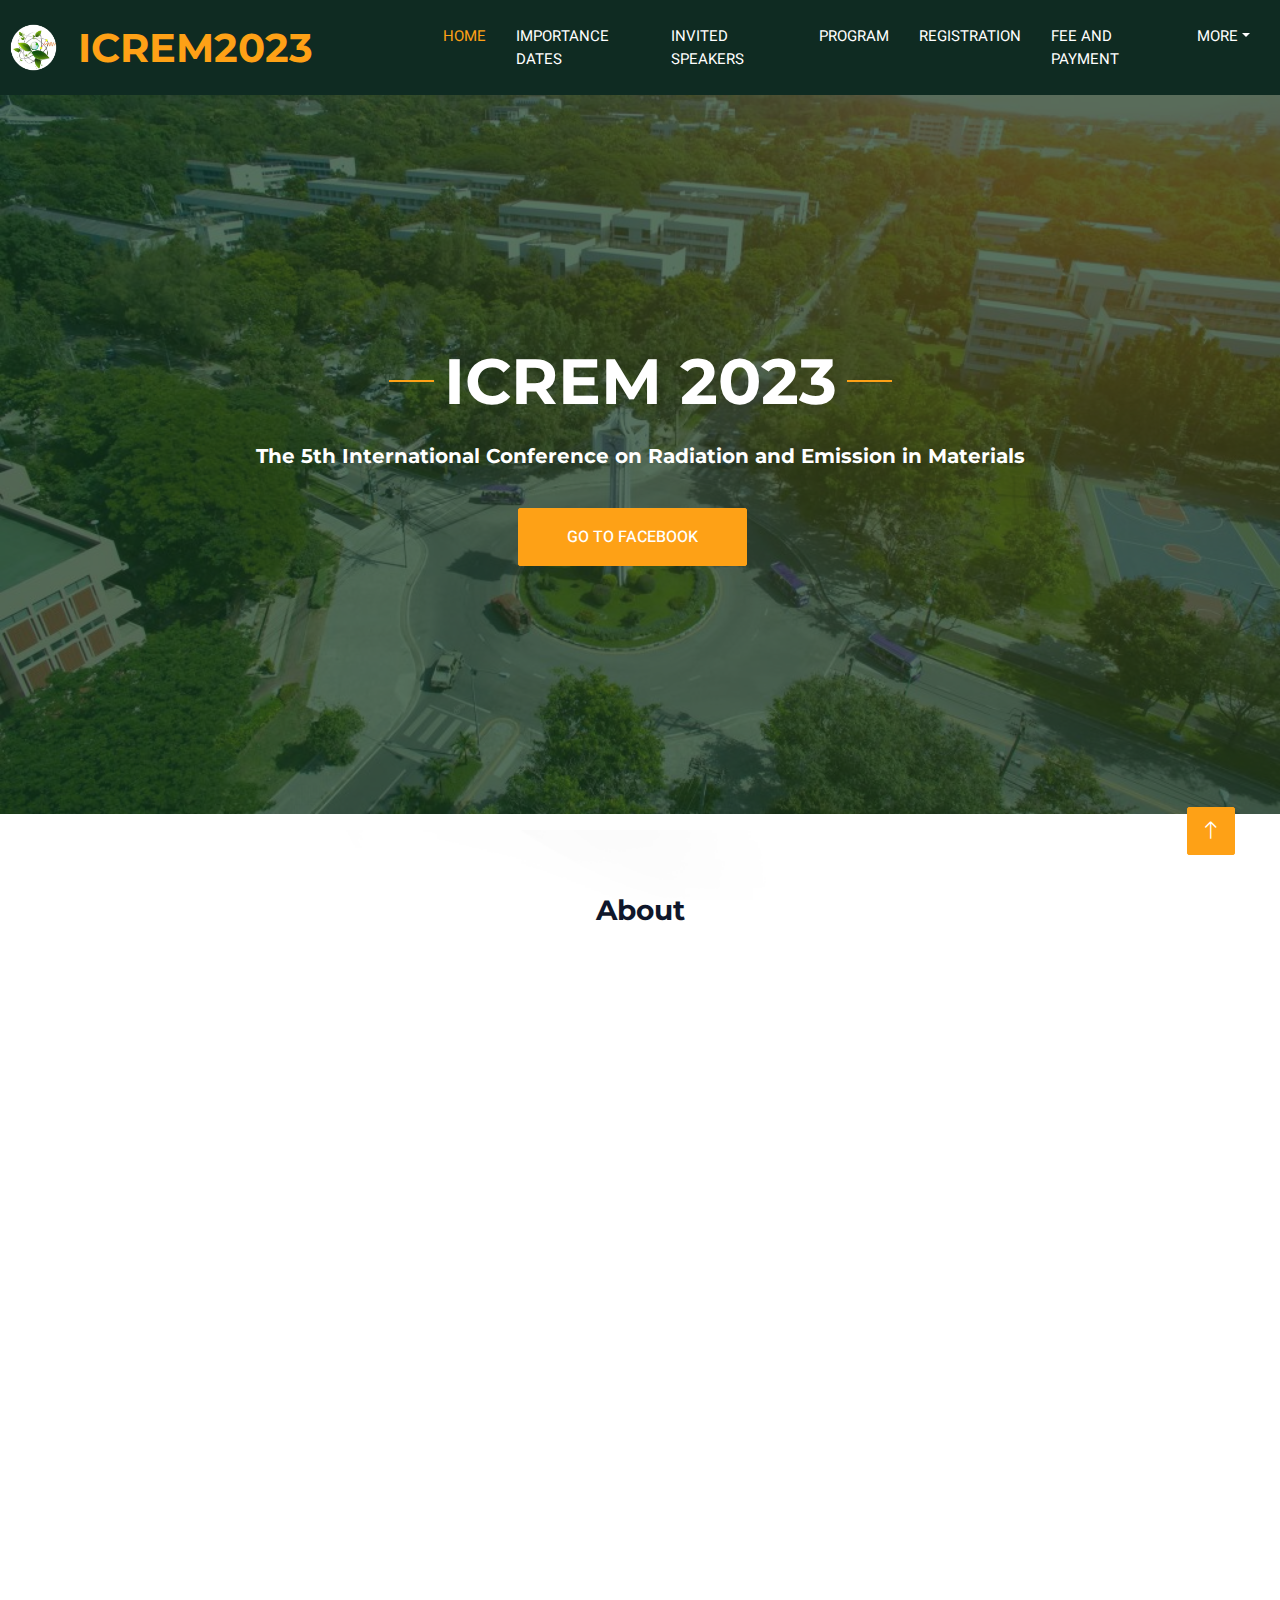
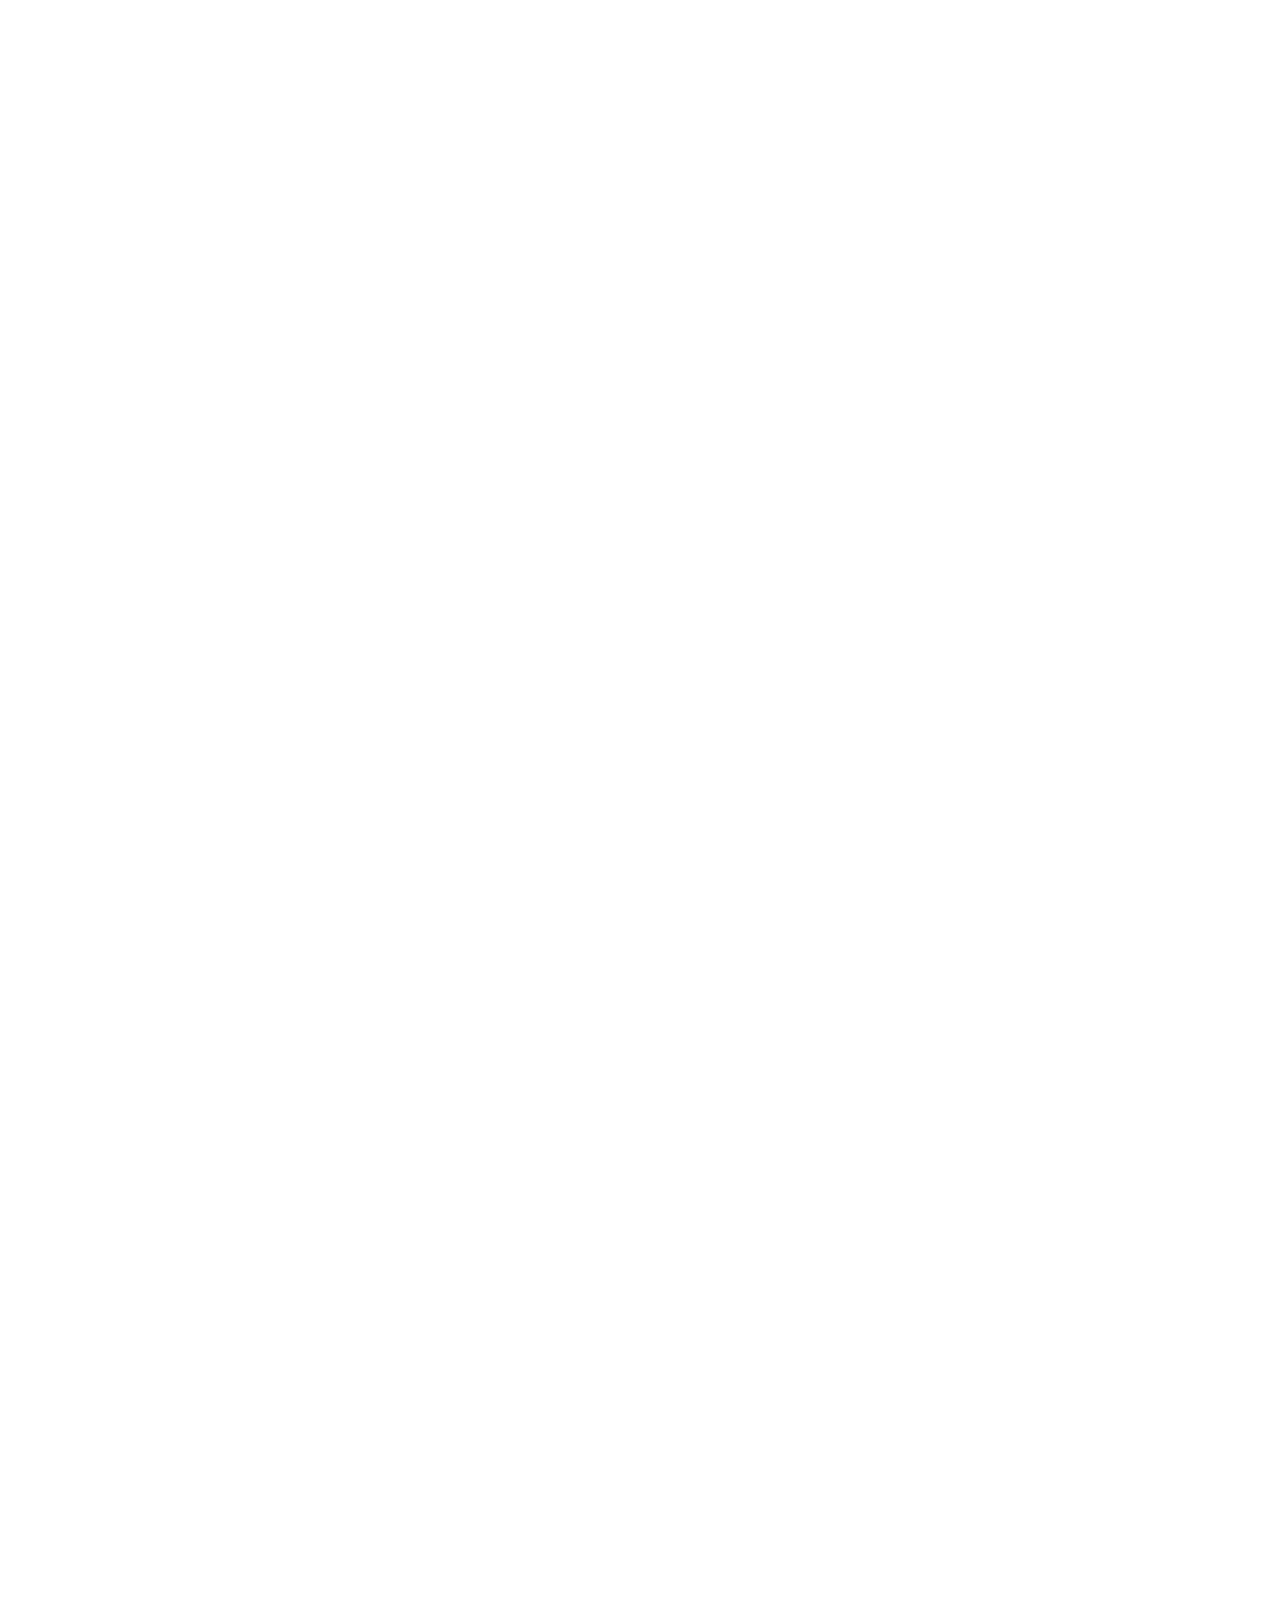
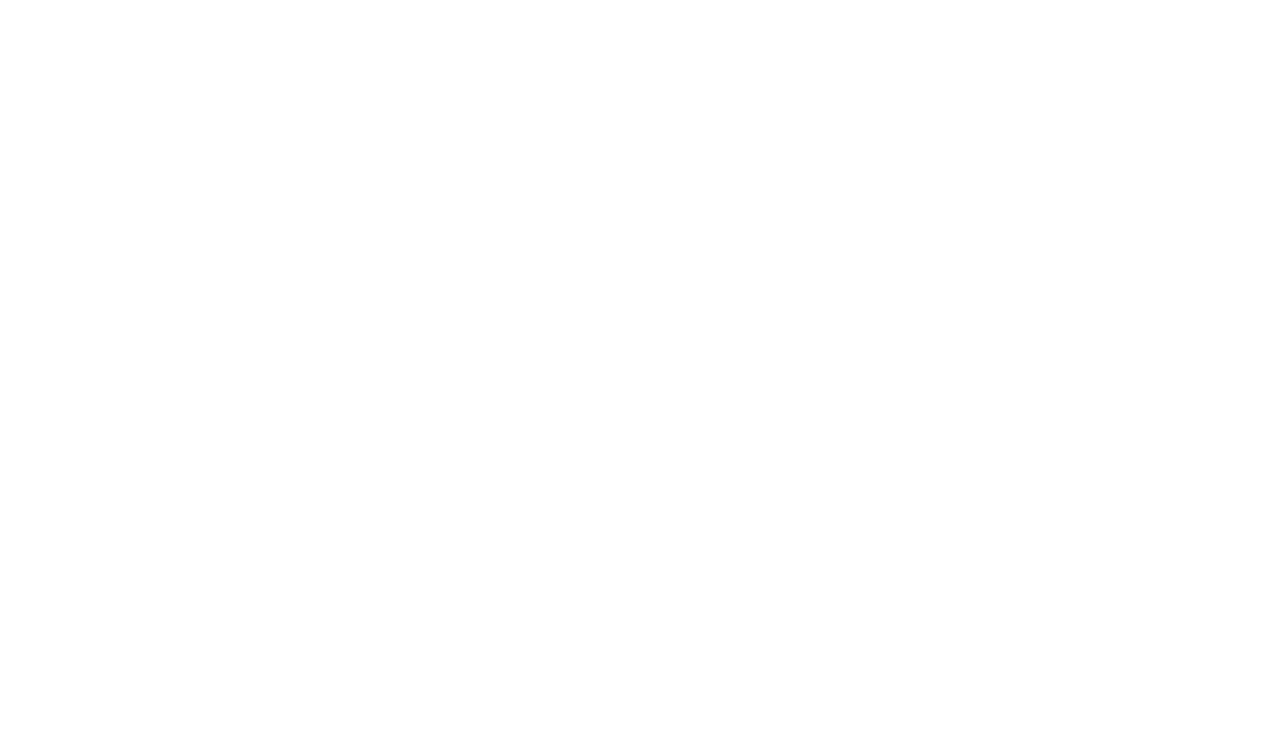
<file: index.html>
<!DOCTYPE html>
<html lang="en">

<head>
    <meta charset="utf-8">
    <title>ICREM 2023</title>
    <meta content="width=device-width, initial-scale=1.0" name="viewport">
    <meta content="" name="keywords">
    <meta content="" name="description">
    <link rel="icon" type="image/x-icon" href="img/Images/LOGO_2023.png">

    <!-- Favicon -->
    <link href="img/favicon.ico" rel="icon">

    <!-- Google Web Fonts -->
    <link rel="preconnect" href="https://fonts.googleapis.com">
    <link rel="preconnect" href="https://fonts.gstatic.com" crossorigin>
    <link href="https://fonts.googleapis.com/css2?family=Heebo:wght@400;500;600;700&family=Montserrat:wght@400;500;600;700&display=swap" rel="stylesheet">  

    <!-- Icon Font Stylesheet -->
    <link href="https://cdnjs.cloudflare.com/ajax/libs/font-awesome/5.10.0/css/all.min.css" rel="stylesheet">
    <link href="https://cdn.jsdelivr.net/npm/bootstrap-icons@1.4.1/font/bootstrap-icons.css" rel="stylesheet">

    <!-- Libraries Stylesheet -->
    <link href="lib/animate/animate.min.css" rel="stylesheet">
    <link href="lib/owlcarousel/assets/owl.carousel.min.css" rel="stylesheet">
    <link href="lib/tempusdominus/css/tempusdominus-bootstrap-4.min.css" rel="stylesheet" />

    <!-- Customized Bootstrap Stylesheet -->
    <link href="css/bootstrap.min.css" rel="stylesheet">

    <!-- Template Stylesheet -->
    <link href="css/style.css" rel="stylesheet">
</head>

<body >
    <div class=" bg-white p-0">
        <!-- Spinner Start -->
        <div id="spinner" class="show bg-white position-fixed translate-middle w-100 vh-100 top-50 start-50 d-flex align-items-center justify-content-center">
            <div class="spinner-border text-primary" style="width: 3rem; height: 3rem;" role="status">
                <span class="sr-only">Loading...</span>
            </div>
        </div>
        <!-- Spinner End -->

        <!-- Header Start -->
        <div class="container-fluid bg-dark px-0">
            <div class="row gx-0">
                <div class="col-lg-3 bg-dark d-none d-lg-block">
                    <a href="index.html" class="navbar-brand w-100 h-100 m-0 p-0 d-flex align-items-center justify-content-center">
                        <img style="width: 50px; margin-right: 20px;" src="img/Images/LOGO_2023.png" alt="Image">
                        <h1 class="m-0 text-primary text-uppercase">ICREM2023</h1>
                      
                    </a>
                </div>
                <div class="col-lg-9">
                    <nav class="navbar navbar-expand-lg bg-dark navbar-dark p-3 p-lg-0" style="float: right;">
                        <a href="index.html" class="navbar-brand d-block d-lg-none">
                            <h1 class="m-0 text-primary text-uppercase">ICREM2023</h1>
                        </a>
                        <button type="button" class="navbar-toggler" data-bs-toggle="collapse" data-bs-target="#navbarCollapse">
                            <span class="navbar-toggler-icon"></span>
                        </button>
                        <div style="width: 130px;"></div>
                        <div class="collapse navbar-collapse justify-content-between" id="navbarCollapse">
                         
                            <div class="navbar-nav mr-auto py-0">
                                <a href="index.html" class="nav-item nav-link active">Home</a>
                                <a href="importancedates.html" class="nav-item nav-link">Importance Dates</a>
                                <a href="invitedspeakers.html" class="nav-item nav-link">Invited Speakers</a>
                                <a href="program.html" class="nav-item nav-link">Program</a>
                                <a href="registration.html" class="nav-item nav-link">Registration</a>
                                <a href="feeandpayment.html" class="nav-item nav-link">Fee and Payment</a>
                                <div class="nav-item dropdown">
                                    <a href="#" class="nav-link dropdown-toggle" data-bs-toggle="dropdown">More</a>
                                    <div class="dropdown-menu rounded-0 m-0">
                                        <a href="conferencejournal.html" class="dropdown-item">Conference Journal</a>
                                        <a href="accomodation.html" class="dropdown-item">Accomodation</a>
                                        <a href="excursion.html" class="dropdown-item">Excursion</a>
                                        <a href="chairsandcommittees.html" class="dropdown-item">Chairs and Committees</a>
                                        <a href="sponsors.html" class="dropdown-item">Sponsors</a>
                                    </div>
                                </div>
                            </div>
                        </div>
                    </nav>
                </div>
            </div>
        </div>
        <!-- Header End -->


        <!-- Carousel Start -->
        <div class="container-fluid p-0 mb-3">
            <div id="header-carousel" class="carousel slide" data-bs-ride="carousel">
                <div class="carousel-inner">
                    <div class="carousel-item active">
                        <img class="w-100" src="img/Images/ChiangMai2020.jpg" alt="Image">
                        <div class="carousel-caption d-flex flex-column align-items-center justify-content-center">
                            <div class="p-3" style="max-width: 1200px;">
                                
                                <h1 class="section-title display-3 text-white mb-4 animated slideInDown">ICREM 2023</h1>
                                <h5 class=" text-white  mb-3 animated slideInDown">The 5th International Conference on Radiation and Emission in Materials</h5>
                                <br><a href="https://www.facebook.com/profile.php?id=100089716253776" class="btn btn-primary py-md-3 px-md-5 me-3 animated slideInLeft">GO TO Facebook</a>
                            </div>
                        </div>
                    </div>
                </div>
            </div>
        </div>
        <!-- Carousel End -->
<div style="background-image: url('img/Images/Artboard\ 1.png');  background-repeat: no-repeat;background-attachment: fixed; background-size: cover;">
    
    <div class="container-xxl py-5">
        <div class="p-3 text-center" style="max-width: 800px; margin: auto;">
            <h3  class="mb-0 wow fadeInUp">About</h3>
            <h1 class="mb-3 text-success wow fadeInUp" style="font-size: 50px;">I  C R  E M</h1>
            <hr class="wow fadeInUp">
           <p style="color: black;" class="wow fadeInUp">"The 5th International Conference on Radiation and Emission in Materials (ICREM) will  take place in Chiang Mai, Thailand, from December 13th to 15th, 2023. We invite researchers, industrialists, and students involved into the relevant fields to participate in this event, which will provide a great forum for knowledge-sharing, networking, and collaboration. We are looking forward to see you at Chiang Mai at the ICREM 2023!"</p>
           <hr class="wow fadeInUp">
        </div>
    </div>

    <!-- About Start -->
    <div class="container-xxl py-5 wow fadeInUp" style="background-color: rgb(250, 242, 218); border-radius: 20px;">
        <div class="container">
            <div class="row g-5 align-items-center " >
                <div class="col-lg-6">
                    <h6 class="section-title text-start text-primary text-uppercase">Scope</h6>
                    <h1 class="mb-4">Our <span class="text-primary text-uppercase">Scopes</span></h1>
                    <p class="mb-4 animated slideInLeft " style="color: black;">The International Conference on Radiation and Emission in Materials (ICREM) covers the radiation and emission phenomena in its natural combination, in the range from accelerated ionizing particles to THz electromagnetic radiation, building on the similarity of the basic principles and multi-functional applications. The mission of the ICREM is to bring new perspectives to the field of the radiation phenomena in advanced materials by providing a forum for researchers and industrialists for exchanging data and ideas along the following specific tracks:</p>
                    <ul>
                        <li class="mb-2 animated slideInRight" style="color: black;">Accelerated particle beams</li>
                        <li class="mb-2 animated slideInRight" style="color: black;">Nuclear and plasma radiation</li>
                        <li class="mb-2 animated slideInRight" style="color: black;">Fundamentals of light-matter interaction</li>
                        <li class="mb-2 animated slideInRight" style="color: black;">Advanced emitting devices</li>
                        <li class="mb-2 animated slideInRight" style="color: black;">Photovoltaics</li>
                        <li class="mb-2 animated slideInRight" style="color: black;">Device fabrication and tools</li>
                        <li class="mb-2 animated slideInRight" style="color: black;">Plasma source and applications</li>
                        <li class="mb-2 animated slideInRight" style="color: black;">Radiation for Agriculture and Biology</li>
                        <li class="mb-2 animated slideInRight" style="color: black;">Materials Characterization and Applications of Functional Materials</li>
                    </ul>
                </div>
                <div class="col-lg-6">
                    <div class="row g-3">
                        <div class="col-12 text-start">
                            <img class="img-fluid rounded w-75 wow zoomIn" data-wow-delay="0.9s" src="img/Images/ICREM_2023.jpg">
                        </div>
                        <div class="col-10 text-start">
                            <img class="img-fluid rounded w-100 wow zoomIn" data-wow-delay="0.7s" src="img/Images/TRAVEL-CHIANG-MAI2020.jpg">
                        </div>
                    </div>
                </div>
            </div>
        </div>
    </div>
    <!-- About End -->

    <!-- ICREM 2018 Session Start -->
    <div class="container-xxl py-5 wow fadeInUp">
        <div class="container">
            <div class="row g-5 align-items-center">
                <div class="col-lg-6">
                    <h1 class="mb-4">ICREM <span class="text-primary text-success">2018</span></h1>
                    <p class="mb-4 animated slideInLeft" style="color: black;"> The ICREM series started in 2018 in Chiang Mai and was hosted by the Chiang Mai University (CMU). It was hold at the Holiday Inn Chiangmai Hotel during the 12-15 of November 2018, altogether attracting >60 attendees, including 18 invited speakers. The conference period coincided with the Loi Krathong festval – one of the most famous and colorful events in Thailand – giving an opportunity to the ICREM attendees to celebrate too. </p>
                </div>
                <div class="col-lg-6">
                    <div class="row g-3">
                        <div class="col-10" style="margin: auto;">
                            <img class="img-fluid rounded w-75 wow zoomIn" data-wow-delay="0.1s" src="img/Images/loiloi2018.jpg">
                        </div>
                    </div>
                </div>
            </div>
        </div>
    </div>
    <!-- ICREM 2018 Session End -->

    <!-- ICREM 2019 Session Start -->
    <div class="container-xxl py-5 wow fadeInUp" style="background-color: rgb(250, 242, 218); border-radius: 20px;">
        <div class="container">
            <div class="row g-5 align-items-center">
                <div class="col-lg-6">
                    <div class="row g-3">
                        <div class="col-10" style="margin: auto;">
                            <img class="img-fluid rounded w-75 wow zoomIn" data-wow-delay="0.1s" src="img/Images/Logo rev2019.png">
                        </div>
                    </div>
                </div>
                <div class="col-lg-6">
                    <h1 class="mb-4">ICREM <span class="text-primary text-uppercase">2019</span></h1>
                    <p class="mb-4 animated slideInLeft" style="color: black;">The 2nd ICREM was hosted by the Thailand Institute of Nuclear Technology (TINT), at the newly established Knowledge Exchange Center in Bangkok, during the 15-18th of December 2019. It altogether attracted >70 attendees. Among the highlights of the conference were 24 invited presentations, a Special ICREM Issue of the Physica Status Solidi A (<a href="https://onlinelibrary.wiley.com/toc/18626319/2021/218/1">https://onlinelibrary.wiley.com/toc/18626319/2021/218/1</a>,) and – not least – a fantastic River Boat Trip with breathtaking views of the Bangkok-in-the-night on display.</p>
                </div>
            </div>
        </div>
    </div>
    <!-- ICREM 2019 Session End -->

    <!-- ICREM 2020 Session Start -->
    <div class="container-xxl py-5 wow fadeInUp">
        <div class="container">
            <div class="row g-5 align-items-center">
                <div class="col-lg-6">
                    <h1 class="mb-4">ICREM <span class="text-primary text-success">2020</span></h1>
                    <p class="mb-4 animated slideInLeft" style="color: black;">The 3rd ICREM was held at the premises of the Chiang Mai University main campus, hosted by the Department of Physics and Materials Science, renown for its academic records. The local organizer, the Plasma and Beam Physics Research Facility, has a long-lasting tradition in the field, started its research with nuclear physics and low-energy accelerators nearly 45 years ago and more recently extended the focus towards ion/electron beams and plasma science. About 100 attendees came on-site to participate in the conference.</p>
                </div>
                <div class="col-lg-6">
                    <div class="row g-3">
                        <div class="col-10" style="margin: auto;">
                            <img class="img-fluid rounded w-75 wow zoomIn" data-wow-delay="0.1s" src="img/Images/Logo rev2020.png">
                        </div>
                    </div>
                </div>
            </div>
        </div>
    </div>
    <!-- ICREM 2020 Session End -->

    <!-- ICREM 2021 Session Start -->
    <div class="container-xxl py-5 mb-4 wow fadeInUp" style="background-color: rgb(250, 242, 218); border-radius: 20px;">
        <div class="container">
            <div class="row g-5 align-items-center">
                <div class="col-lg-6">
                    <div class="row g-3">
                        <div class="col-13" style="margin: auto;">
                            <img class="img-fluid rounded w-75 wow zoomIn" data-wow-delay="0.1s" src="img/Images/ICREM_2021.jpg">
                        </div>
                    </div>
                </div>
                <div class="col-lg-6">
                    <h1 class="mb-4">ICREM <span class="text-primary text-uppercase">2021</span></h1>
                    <p class="mb-4 animated slideInLeft" style="color: black;">The 4th ICREM was hosted by the College of Materials Innovation and Technology, King Mongkut’s Institute of Technology Ladkrabang. It was held in The Pullman Pattaya Hotel G during the 6-8 of April 2022. Notably, it was delayed from the 2021 to 2022 due to the COVID pandemic. The conference was attended on-site and on-line by >120 participants. Among the highlights of this conference are the Special ICREM Issue of the Physica Status Solidi A (currently in press) and unforgettable views displaying postcards of the Pattaya Bay.</p>
                </div>
            </div>
        </div>
    </div>
    <!-- ICREM 2021 Session End -->

</div>
        <!-- Footer Start -->
        <div class="container-fluid bg-dark text-light footer wow fadeIn mt-1 " data-wow-delay="0.1s" style="height: 100xp;">
            <div class="container">
                <div class="copyright" >

                    <div class="row">
                        <div class="col-md-6 col-lg-6">
                            <div class="bg-primary rounded p-4">
                                <a href="index.html"><h1 class="text-white text-uppercase mb-3">Organizer</h1></a>
                                <p class="text-white mb-0">
                                    We are excited to announce that 5th International Conference on Radiation and Emission in Materials (ICREM 2023) will be held in Chiang Mai from December 13th to 15th, 2023. The conference will bring together experts from various fields to discuss the latest advancements and trends in their respective areas. We invite researchers, scholars, and practitioners to participate in this event, which will provide a platform for knowledge-sharing, networking, and collaboration. More information, including registration details and the conference schedule, will be provided in the coming months. We look forward to welcoming you to Chiang Mai for this exciting event!
                                </p>
                            </div>
                        </div>
                        <div class="col-md-2">
                            <h6 class="section-title text-start text-primary text-uppercase mb-4">More</h6>
                            <a class="btn btn-link" href="conferencejournal.html">Conference Journal</a>
                            <a class="btn btn-link" href="accomodation.html">Accomodation</a>
                            <a class="btn btn-link" href="excursion.html">Excursion</a>
                            <a class="btn btn-link" href="chairsandcommittees.html">Chairs and Committees</a>
                            <a class="btn btn-link" href="sponsors.html">Sponsors</a>
                        </div>
                        <div class="col-md-3">
                            <h6 class="section-title text-start text-primary text-uppercase mb-4">Contact</h6>
                            <p class="mb-2"><i class="fa fa-envelope me-3"></i>admin@icrem2023.com</p>
                            <a class="btn btn-outline-light btn-social" href="https://www.facebook.com/profile.php?id=100089716253776"><i class="fab fa-facebook-f"></i></a>
                        </div>

                    </div>
                    <hr>
                    <div class="row" >

                        <div class="col-md-6 text-center text-md-start mb-2 mb-md-0">
                            &copy; <a class="border-bottom" href="#">The International Conference on Radiation and Emission in Materials (ICREM)</a>
                        </div>
                        <div class="col-md-6 text-center text-md-end">

                            <div class="footer-menu">
                                <a href="">Home</a>
                                <a href="https://www.facebook.com/profile.php?id=100089716253776">Facebook</a>
                            </div>
                        </div>
                    </div>
                </div>
            </div>
        </div>
        <!-- Footer End -->


        <!-- Back to Top -->
        <a href="#" class="btn btn-lg btn-primary btn-lg-square back-to-top"><i class="bi bi-arrow-up"></i></a>
    </div>

    <!-- JavaScript Libraries -->
    <script src="https://code.jquery.com/jquery-3.4.1.min.js"></script>
    <script src="https://cdn.jsdelivr.net/npm/bootstrap@5.0.0/dist/js/bootstrap.bundle.min.js"></script>
    <script src="lib/wow/wow.min.js"></script>
    <script src="lib/easing/easing.min.js"></script>
    <script src="lib/waypoints/waypoints.min.js"></script>
    <script src="lib/counterup/counterup.min.js"></script>
    <script src="lib/owlcarousel/owl.carousel.min.js"></script>
    <script src="lib/tempusdominus/js/moment.min.js"></script>
    <script src="lib/tempusdominus/js/moment-timezone.min.js"></script>
    <script src="lib/tempusdominus/js/tempusdominus-bootstrap-4.min.js"></script>

    <!-- Template Javascript -->
    <script src="js/main.js"></script>
</body>

</html>
</file>
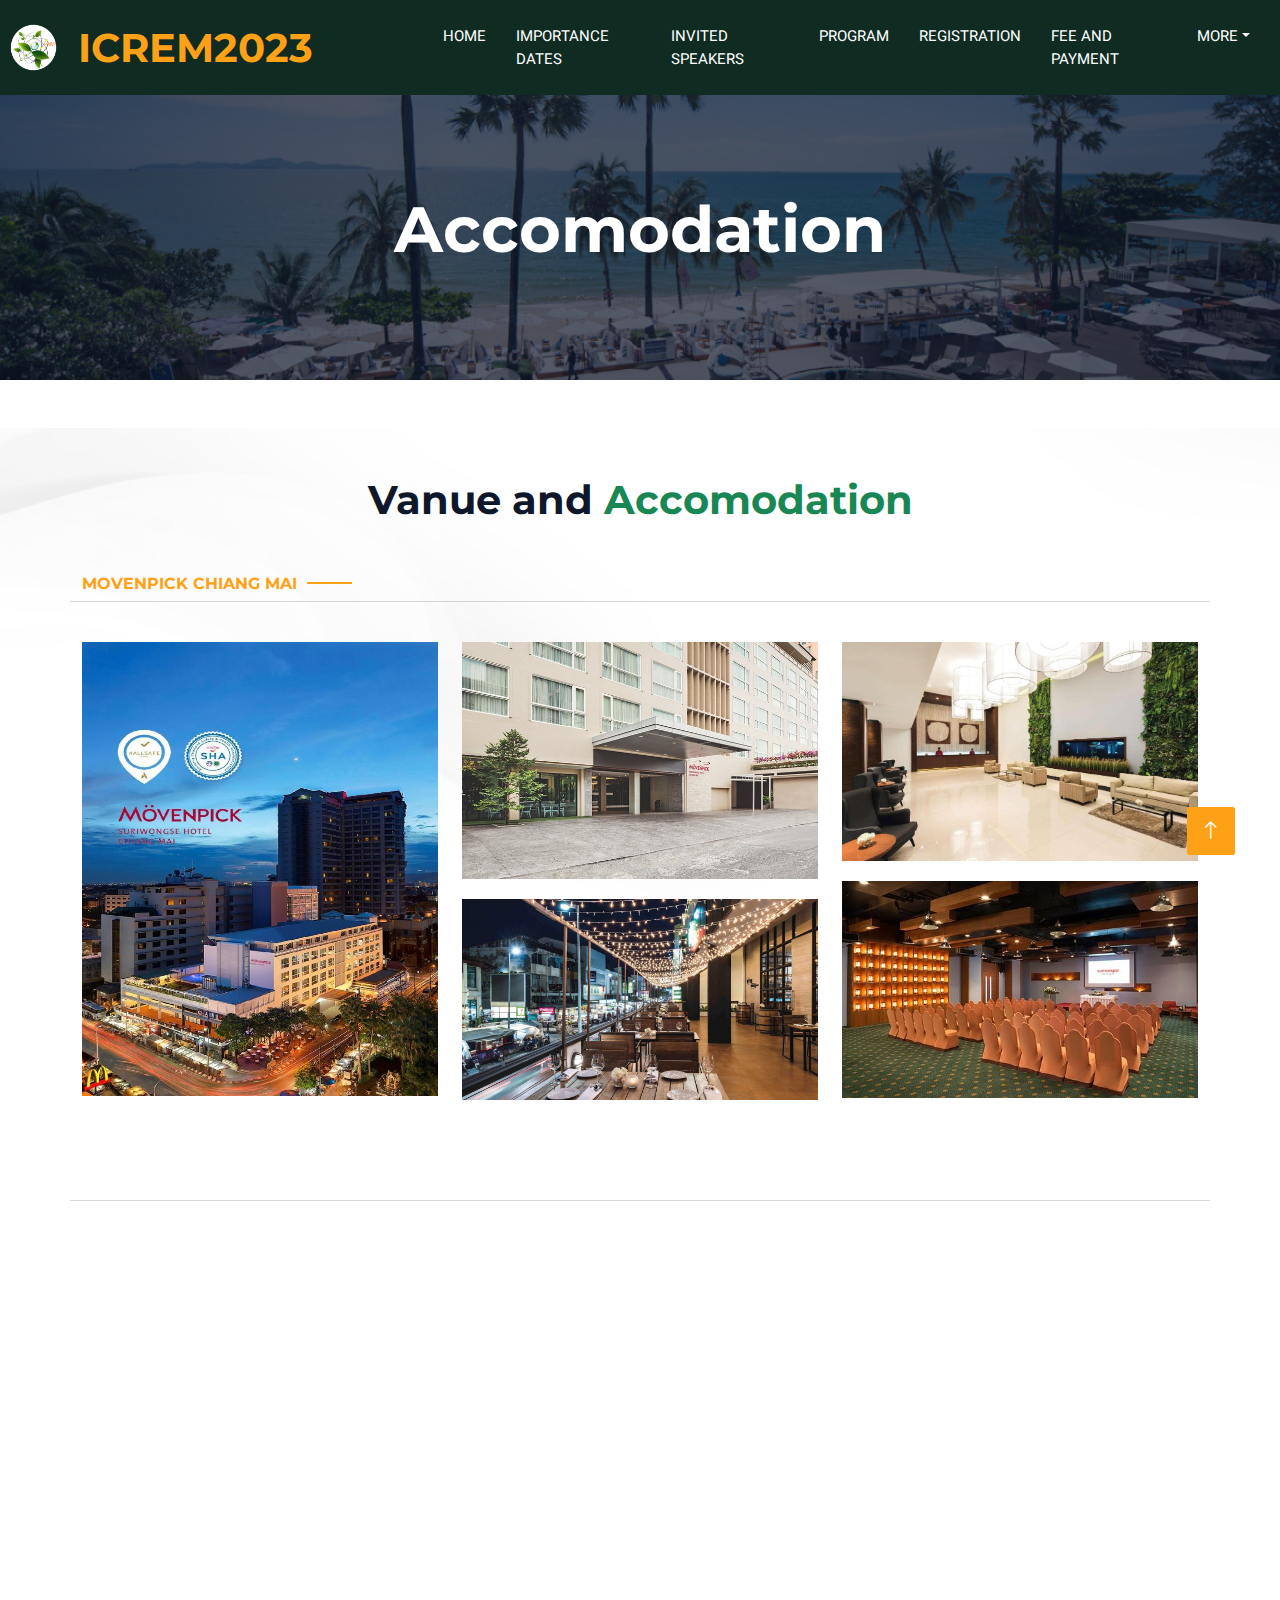
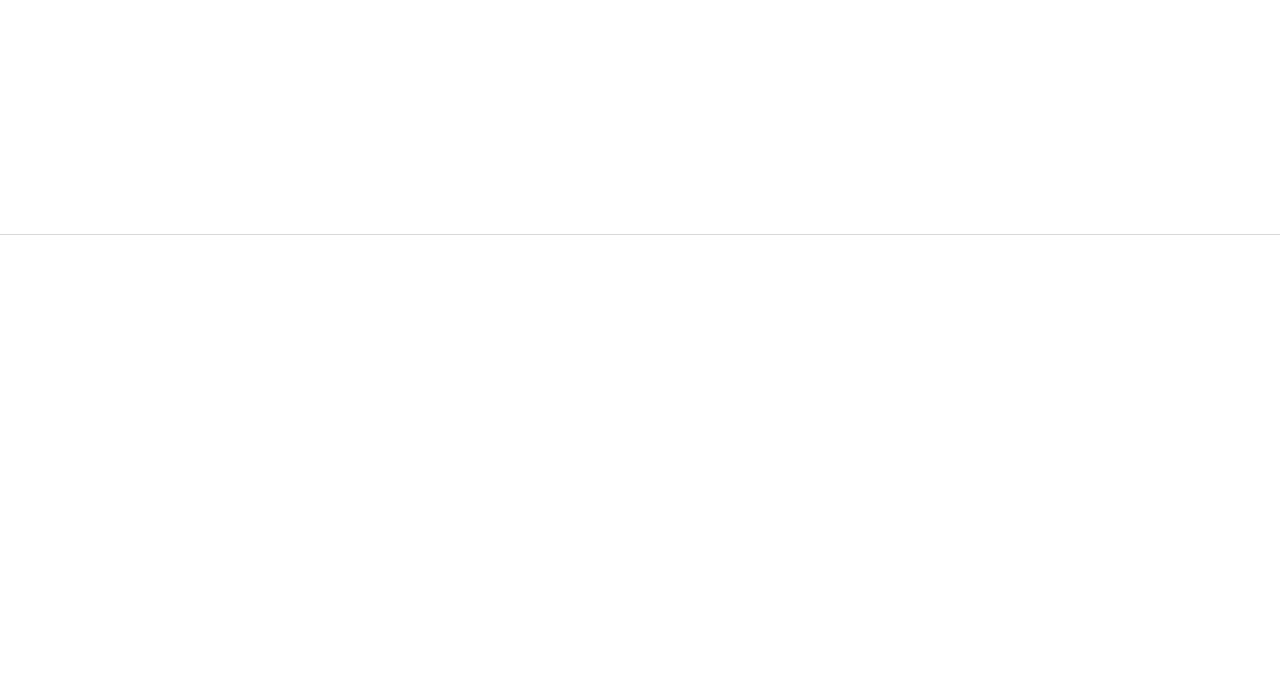
<file: accomodation.html>
<!DOCTYPE html>
<html lang="en">

<head>
    <meta charset="utf-8">
    <title>ICREM 2023 - Accomodation</title>
    <meta content="width=device-width, initial-scale=1.0" name="viewport">
    <meta content="" name="keywords">
    <meta content="" name="description">
    <link rel="icon" type="image/x-icon" href="img/Images/LOGO_2023.png">
    <!-- Favicon -->


    <!-- Google Web Fonts -->
    <link rel="preconnect" href="https://fonts.googleapis.com">
    <link rel="preconnect" href="https://fonts.gstatic.com" crossorigin>
    <link href="https://fonts.googleapis.com/css2?family=Heebo:wght@400;500;600;700&family=Montserrat:wght@400;500;600;700&display=swap" rel="stylesheet">  

    <!-- Icon Font Stylesheet -->
    <link href="https://cdnjs.cloudflare.com/ajax/libs/font-awesome/5.10.0/css/all.min.css" rel="stylesheet">
    <link href="https://cdn.jsdelivr.net/npm/bootstrap-icons@1.4.1/font/bootstrap-icons.css" rel="stylesheet">

    <!-- Libraries Stylesheet -->
    <link href="lib/animate/animate.min.css" rel="stylesheet">
    <link href="lib/owlcarousel/assets/owl.carousel.min.css" rel="stylesheet">
    <link href="lib/tempusdominus/css/tempusdominus-bootstrap-4.min.css" rel="stylesheet" />

    <!-- Customized Bootstrap Stylesheet -->
    <link href="css/bootstrap.min.css" rel="stylesheet">

    <!-- Template Stylesheet -->
    <link href="css/style.css" rel="stylesheet">
</head>

<body  >
    <div class=" bg-white p-0">
        <!-- Spinner Start -->
        <div id="spinner" class="show bg-white position-fixed translate-middle w-100 vh-100 top-50 start-50 d-flex align-items-center justify-content-center">
            <div class="spinner-border text-primary" style="width: 3rem; height: 3rem;" role="status">
                <span class="sr-only">Loading...</span>
            </div>
        </div>
        <!-- Spinner End -->

        <!-- Header Start -->
        <div class="container-fluid bg-dark px-0">
            <div class="row gx-0">
                <div class="col-lg-3 bg-dark d-none d-lg-block">
                    <a href="index.html" class="navbar-brand w-100 h-100 m-0 p-0 d-flex align-items-center justify-content-center">
                        <img style="width: 50px; margin-right: 20px;" src="img/Images/LOGO_2023.png" alt="Image">
                        <h1 class="m-0 text-primary text-uppercase">ICREM2023</h1>
                    </a>
                </div>
                <div class="col-lg-9">
                    <nav class="navbar navbar-expand-lg bg-dark navbar-dark p-3 p-lg-0" style="float: right;">
                        <a href="index.html" class="navbar-brand d-block d-lg-none">
                            <h1 class="m-0 text-primary text-uppercase">ICREM2023</h1>
                        </a>
                        <button type="button" class="navbar-toggler" data-bs-toggle="collapse" data-bs-target="#navbarCollapse">
                            <span class="navbar-toggler-icon"></span>
                        </button>
                        <div style="width: 130px;"></div>
                        <div class="collapse navbar-collapse justify-content-between" id="navbarCollapse">
                            <div class="navbar-nav mr-auto py-0">
                                <a href="index.html" class="nav-item nav-link">Home</a>
                                <a href="importancedates.html" class="nav-item nav-link">Importance Dates</a>
                                <a href="invitedspeakers.html" class="nav-item nav-link">Invited Speakers</a>
                                <a href="program.html" class="nav-item nav-link">Program</a>
                                <a href="registration.html" class="nav-item nav-link">Registration</a>
                                <a href="feeandpayment.html" class="nav-item nav-link">Fee and Payment</a>
                                <div class="nav-item dropdown">
                                    <a href="#" class="nav-link dropdown-toggle" data-bs-toggle="dropdown">More</a>
                                    <div class="dropdown-menu rounded-0 m-0">
                                        <a href="conferencejournal.html" class="dropdown-item">Conference Journal</a>
                                        <a href="accomodation.html" class="dropdown-item">Accomodation</a>
                                        <a href="excursion.html" class="dropdown-item">Excursion</a>
                                        <a href="chairsandcommittees.html" class="dropdown-item">Chairs and Committees</a>
                                        <a href="sponsors.html" class="dropdown-item">Sponsors</a>
                                    </div>
                                </div>
                            </div>
                        </div>
                    </nav>
                </div>
            </div>
        </div>
        <!-- Header End -->

        <!-- Page Header Start -->
        <div class="container-fluid page-header mb-5 p-0" style="background-image: url(img/Images/pxllvlxkOjMloOfmqLq2021.png);">
            <div class="container-fluid page-header-inner py-5">
                <div class="container text-center pb-5 pt-5">
                    <h1 class="display-3 text-white mb-3 animated slideInDown">Accomodation</h1>
                </div>
            </div>
        </div>
        <!-- Page Header End -->        

       <div style="background-image: url('img/Images/Artboard\ 1.png');  background-repeat: no-repeat;background-attachment: fixed; background-size: cover;">
        <div class="container-xxl py-5" >
            <div class="container">
                <div class="text-center wow fadeInUp" data-wow-delay="0.1s">
                    <h1 class="mb-5">Vanue and <span class="text-success">Accomodation</span></h1>
                </div>
                <h6 class="section-title text-start text-primary text-uppercase">Movenpick Chiang Mai</h6>
                <div class="row g-4 " >
                    <hr>
                    <div class="col-lg-4 col-md-3 wow fadeInUp">
                        <img  src="img/accom-1.jpg" width="100%" height="85%">
                    </div>
                    <div class="col-lg-4 col-md-3 wow fadeInUp" data-wow-delay="0.1s">
                        <img src="img/accom-2.jpg" width="100%" style="padding-bottom: 20px;">
                        <img src="img/accom-3.jpg" width="100%">
                    </div>
                    <div class="col-lg-4 col-md-3 wow fadeInUp" data-wow-delay="0.1s">
                        <img src="img/accom-4.jpg" width="100%" style="padding-bottom: 20px;">
                        <img src="img/accom-5.jpg" width="100%">
               
                    </div>
                    <hr>
                </div>
            </div>
        </div>
<div >
    <div class="text-center wow fadeInUp" data-wow-delay="0.1s">
        <h1 class="mb-5">Google <span class="text-success">Map</span></h1>
    </div>
    <center >
        <iframe  style=" border-radius: 20px;" src="https://www.google.com/maps/embed?pb=!1m18!1m12!1m3!1d2632.676153263322!2d98.99785027320331!3d18.78384396094799!2m3!1f0!2f0!3f0!3m2!1i1024!2i768!4f13.1!3m3!1m2!1s0x30da30169c644b0d%3A0xedb916d92a46dec7!2sM%C3%B6venpick%20Suriwongse%20Chiang%20Mai!5e0!3m2!1sth!2sth!4v1682343225952!5m2!1sth!2sth" width="600" height="450" style="border:0;" allowfullscreen="" loading="lazy" referrerpolicy="no-referrer-when-downgrade"></iframe>
    </center>
</div>
<hr>
       </div>

     <!-- Footer Start -->
     <div class="container-fluid bg-dark text-light footer wow fadeIn mt-1" data-wow-delay="0.1s" style="height: 100xp;">
        <div class="container" >
            <div class="copyright" >

                <div class="row" >
                    <div class="col-md-6 col-lg-6">
                        <div class="bg-primary rounded p-4">
                            <a href="index.html"><h1 class="text-white text-uppercase mb-3">Organizer</h1></a>
                            <p class="text-white mb-0">
                                We are excited to announce that 5th International Conference on Radiation and Emission in Materials (ICREM 2023) will be held in Chiang Mai from December 13th to 15th, 2023. The conference will bring together experts from various fields to discuss the latest advancements and trends in their respective areas. We invite researchers, scholars, and practitioners to participate in this event, which will provide a platform for knowledge-sharing, networking, and collaboration. More information, including registration details and the conference schedule, will be provided in the coming months. We look forward to welcoming you to Chiang Mai for this exciting event!
                            </p>
                        </div>
                    </div>
                    <div class="col-md-2">
                        <h6 class="section-title text-start text-primary text-uppercase mb-4">More</h6>
                        <a class="btn btn-link" href="conferencejournal.html">Conference Journal</a>
                        <a class="btn btn-link" href="accomodation.html">Accomodation</a>
                        <a class="btn btn-link" href="excursion.html">Excursion</a>
                        <a class="btn btn-link" href="chairsandcommittees.html">Chairs and Committees</a>
                        <a class="btn btn-link" href="sponsors.html">Sponsors</a>
                    </div>
                    <div class="col-md-3">
                        <h6 class="section-title text-start text-primary text-uppercase mb-4">Contact</h6>
                        <p class="mb-2"><i class="fa fa-envelope me-3"></i>admin@icrem2023.com</p>
                        <a class="btn btn-outline-light btn-social" href="https://www.facebook.com/profile.php?id=100089716253776"><i class="fab fa-facebook-f"></i></a>
                    </div>

                </div>
                <hr>
                <div class="row" >

                    <div class="col-md-6 text-center text-md-start mb-2 mb-md-0">
                        &copy; <a class="border-bottom" href="#">The International Conference on Radiation and Emission in Materials (ICREM)</a>
                    </div>
                    <div class="col-md-6 text-center text-md-end">

                        <div class="footer-menu">
                            <a href="">Home</a>
                            <a href="https://www.facebook.com/profile.php?id=100089716253776">Facebook</a>
                        </div>
                    </div>
                </div>
            </div>
        </div>
    </div>
    <!-- Footer End -->



        <!-- Back to Top -->
        <a href="#" class="btn btn-lg btn-primary btn-lg-square back-to-top"><i class="bi bi-arrow-up"></i></a>
    </div>

    <!-- JavaScript Libraries -->
    <script src="https://code.jquery.com/jquery-3.4.1.min.js"></script>
    <script src="https://cdn.jsdelivr.net/npm/bootstrap@5.0.0/dist/js/bootstrap.bundle.min.js"></script>
    <script src="lib/wow/wow.min.js"></script>
    <script src="lib/easing/easing.min.js"></script>
    <script src="lib/waypoints/waypoints.min.js"></script>
    <script src="lib/counterup/counterup.min.js"></script>
    <script src="lib/owlcarousel/owl.carousel.min.js"></script>
    <script src="lib/tempusdominus/js/moment.min.js"></script>
    <script src="lib/tempusdominus/js/moment-timezone.min.js"></script>
    <script src="lib/tempusdominus/js/tempusdominus-bootstrap-4.min.js"></script>

    <!-- Template Javascript -->
    <script src="js/main.js"></script>
</body>

</html>
</file>
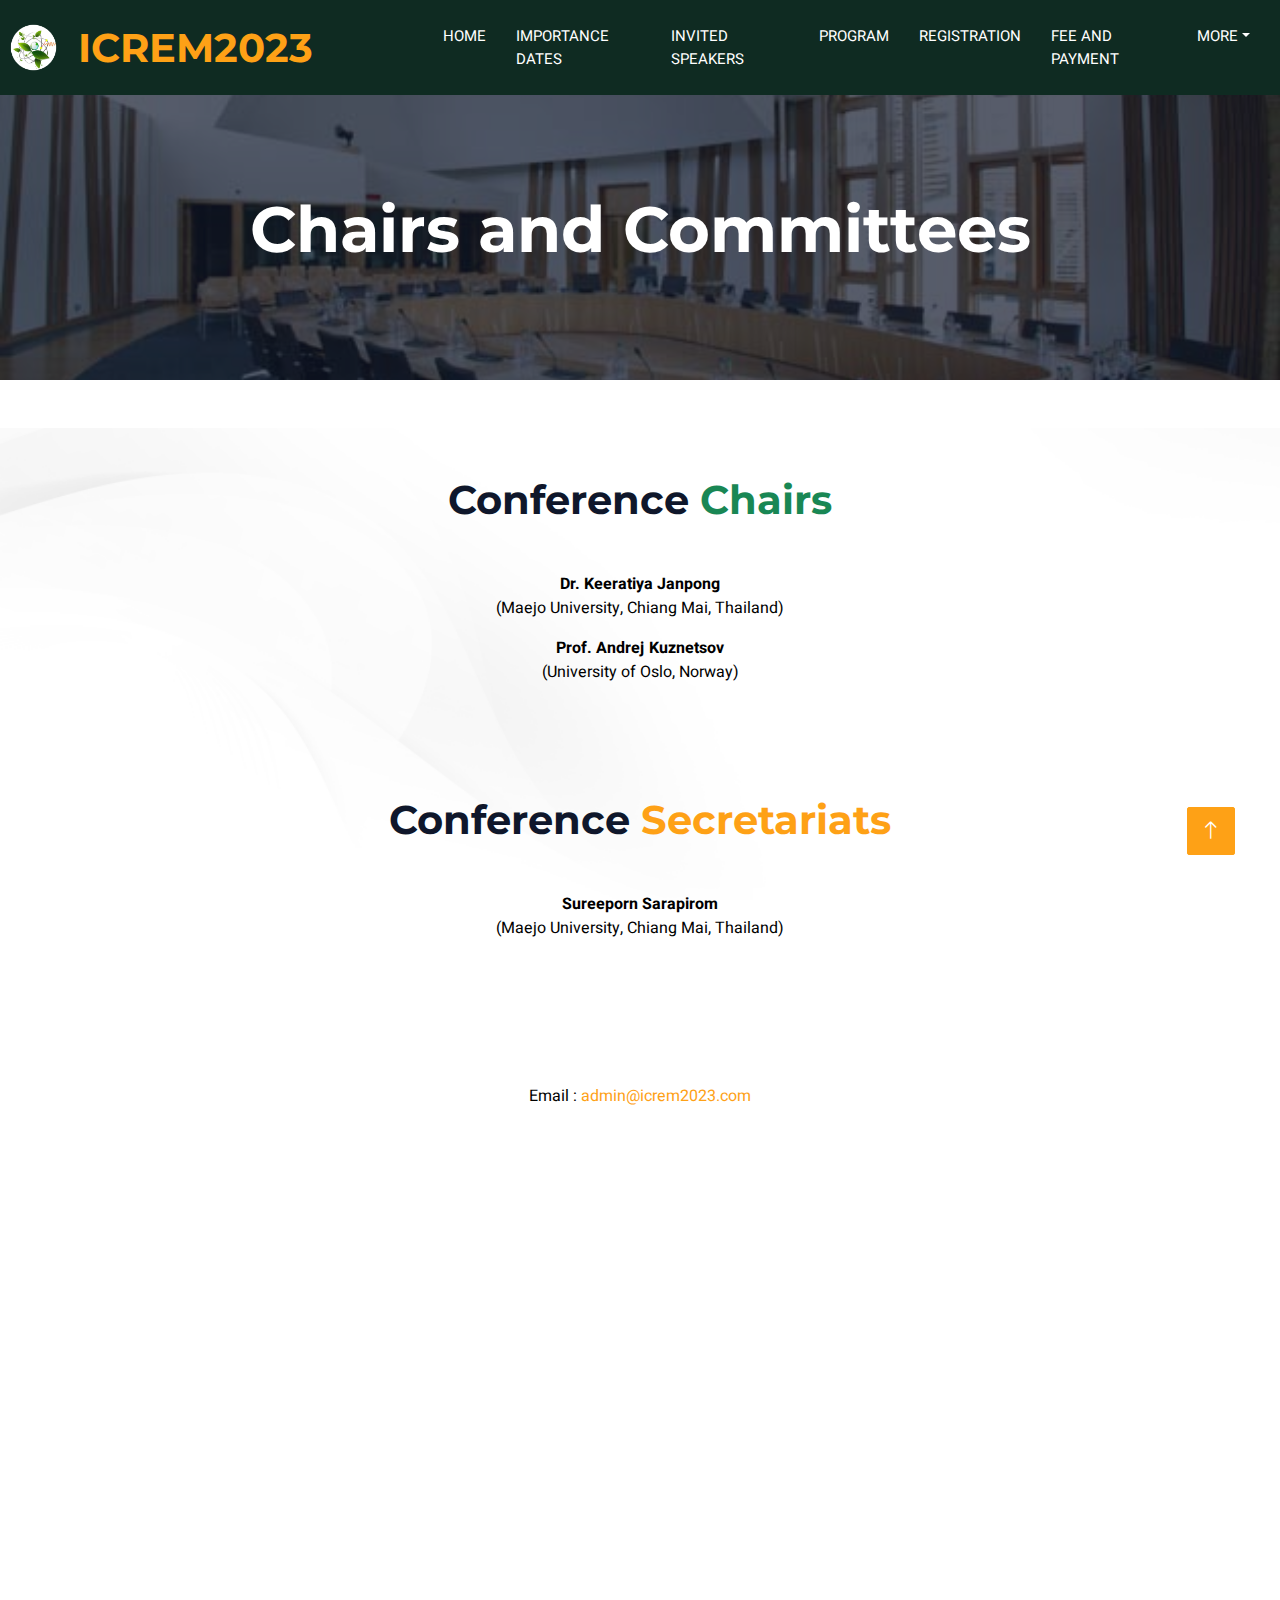
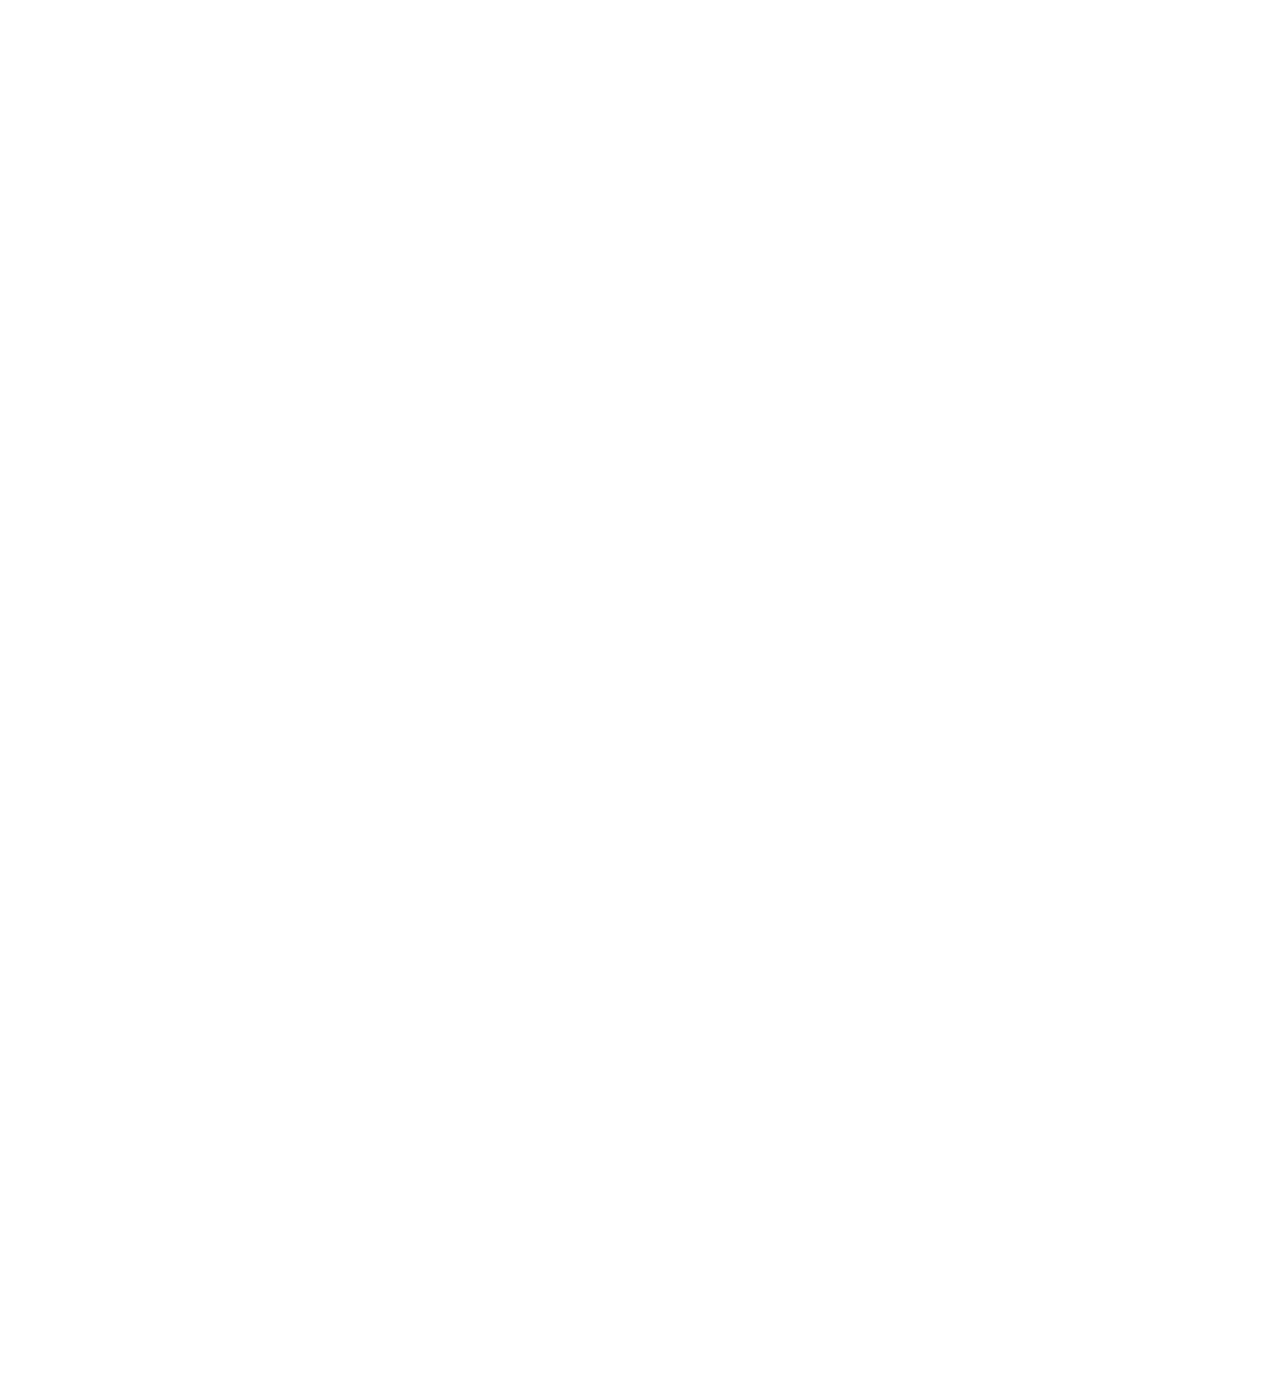
<file: chairsandcommittees.html>
<!DOCTYPE html>
<html lang="en">

<head>
    <meta charset="utf-8">
    <title>ICREM 2023 - Chairs and Committees</title>
    <meta content="width=device-width, initial-scale=1.0" name="viewport">
    <meta content="" name="keywords">
    <meta content="" name="description">
    <link rel="icon" type="image/x-icon" href="img/Images/LOGO_2023.png">
    <!-- Favicon -->


    <!-- Google Web Fonts -->
    <link rel="preconnect" href="https://fonts.googleapis.com">
    <link rel="preconnect" href="https://fonts.gstatic.com" crossorigin>
    <link href="https://fonts.googleapis.com/css2?family=Heebo:wght@400;500;600;700&family=Montserrat:wght@400;500;600;700&display=swap" rel="stylesheet">  

    <!-- Icon Font Stylesheet -->
    <link href="https://cdnjs.cloudflare.com/ajax/libs/font-awesome/5.10.0/css/all.min.css" rel="stylesheet">
    <link href="https://cdn.jsdelivr.net/npm/bootstrap-icons@1.4.1/font/bootstrap-icons.css" rel="stylesheet">

    <!-- Libraries Stylesheet -->
    <link href="lib/animate/animate.min.css" rel="stylesheet">
    <link href="lib/owlcarousel/assets/owl.carousel.min.css" rel="stylesheet">
    <link href="lib/tempusdominus/css/tempusdominus-bootstrap-4.min.css" rel="stylesheet" />

    <!-- Customized Bootstrap Stylesheet -->
    <link href="css/bootstrap.min.css" rel="stylesheet">

    <!-- Template Stylesheet -->
    <link href="css/style.css" rel="stylesheet">
</head>

<body >
    <div class="bg-white p-0">
        <!-- Spinner Start -->
        <div id="spinner" class="show bg-white position-fixed translate-middle w-100 vh-100 top-50 start-50 d-flex align-items-center justify-content-center">
            <div class="spinner-border text-primary" style="width: 3rem; height: 3rem;" role="status">
                <span class="sr-only">Loading...</span>
            </div>
        </div>
        <!-- Spinner End -->

        <!-- Header Start -->
        <div class="container-fluid bg-dark px-0">
            <div class="row gx-0">
                <div class="col-lg-3 bg-dark d-none d-lg-block">
                    <a href="index.html" class="navbar-brand w-100 h-100 m-0 p-0 d-flex align-items-center justify-content-center">
                        <img style="width: 50px; margin-right: 20px;" src="img/Images/LOGO_2023.png" alt="Image">
                        <h1 class="m-0 text-primary text-uppercase">ICREM2023</h1>
                    </a>
                </div>
                <div class="col-lg-9">
                    <nav class="navbar navbar-expand-lg bg-dark navbar-dark p-3 p-lg-0" style="float: right;">
                        <a href="index.html" class="navbar-brand d-block d-lg-none" >
                            <h1 class="m-0 text-primary text-uppercase">ICREM2023</h1>
                        </a>
                        <button type="button" class="navbar-toggler" data-bs-toggle="collapse" data-bs-target="#navbarCollapse">
                            <span class="navbar-toggler-icon"></span>
                        </button>
                        <div style="width: 130px;"></div>
                        <div class="collapse navbar-collapse justify-content-between" id="navbarCollapse">
                            <div class="navbar-nav mr-auto py-0">
                                <a href="index.html" class="nav-item nav-link">Home</a>
                                <a href="importancedates.html" class="nav-item nav-link">Importance Dates</a>
                                <a href="invitedspeakers.html" class="nav-item nav-link">Invited Speakers</a>
                                <a href="program.html" class="nav-item nav-link">Program</a>
                                <a href="registration.html" class="nav-item nav-link">Registration</a>
                                <a href="feeandpayment.html" class="nav-item nav-link">Fee and Payment</a>
                                <div class="nav-item dropdown">
                                    <a href="#" class="nav-link dropdown-toggle" data-bs-toggle="dropdown">More</a>
                                    <div class="dropdown-menu rounded-0 m-0">
                                        <a href="conferencejournal.html" class="dropdown-item">Conference Journal</a>
                                        <a href="accomodation.html" class="dropdown-item">Accomodation</a>
                                        <a href="excursion.html" class="dropdown-item">Excursion</a>
                                        <a href="chairsandcommittees.html" class="dropdown-item">Chairs and Committees</a>
                                        <a href="sponsors.html" class="dropdown-item">Sponsors</a>
                                    </div>
                                </div>
                            </div>
                        </div>
                    </nav>
                </div>
            </div>
        </div>
        <!-- Header End -->

        <!-- Page Header Start -->
        <div class="container-fluid page-header mb-5 p-0" style="background-image: url(img/chairsandcommittees_header_bg.jpg);">
            <div class="container-fluid page-header-inner py-5">
                <div class="container text-center pb-5 pt-5">
                    <h1 class="display-3 text-white mb-3 animated slideInDown">Chairs and Committees</h1>
                </div>
            </div>
        </div>
        <!-- Page Header End -->        

    <div style="background-image: url('img/Images/Artboard\ 1.png');  background-repeat: no-repeat;background-attachment: fixed; background-size: cover;">
        <div class="container-xxl py-5" style="color: black;text-align: center;">
            <div class="container">
                <div class="text-center wow fadeInUp" data-wow-delay="0.1s">
                    <h1 class="mb-5">Conference <span class="text-success">Chairs</span></h1>
                </div>
                <div class="wow fadeInUp">
                    <p><b>Dr. Keeratiya Janpong </b><br>(Maejo University, Chiang Mai, Thailand)</p>
                    <p><b>Prof. Andrej Kuznetsov </b><br>(University of Oslo, Norway)</p>
                </div>

            </div>
        </div>

        <div class="container-xxl py-5" style="color: black;text-align: center;">
            <div class="container">
                <div class="text-center wow fadeInUp" data-wow-delay="0.1s">
                    <h1 class="mb-5">Conference <span class="text-primary">Secretariats</span></h1>
                </div>
                <p class="wow fadeInUp"><b>Sureeporn Sarapirom</b><br>(Maejo University, Chiang Mai, Thailand)</p>
                <p class="wow fadeInUp"><b>Kittikhun Prakrajang </b><br>(Maejo University, Chiang Mai, Thailand)</p>
                <p class="wow fadeInUp"><b>Patcharee Kongpak </b><br>(Maejo University, Chiang Mai, Thailand)</p>
                Email : <a href = "mailto: admin@icrem2023.com">admin@icrem2023.com</a>
            </div>
        </div>

        <div class="container-xxl py-5">
            <div class="container">
                <div class="text-center wow fadeInUp" data-wow-delay="0.1s">
                    <h1 class="mb-5">International Advisory <span class="text-success">Board</span></h1>
                </div>
                <div class="row"style="color: black;text-align: center;" >
                    <div class="col-md-4 wow fadeInUp">
                        <p><b>Saweat Intarasiri</b><br>(Chiang Mai University, Thailand)</p>
                        <p><b>Francis Chi Chung Ling </b><br>(Hong Kong University, Hong Kong/China)</p>
                        <p><b>Chih Chung Yang</b><br>(National Taiwan University, Taiwan)</p>
                        <p><b>Xiaolong Du</b><br>(Chinese Academy of Sciences, China)</p>
                        <p><b>In Hwan Lee</b><br>(Korea University, Korea)</p>
                        <p><b>Hidenori Mimura</b><br>(Shizuoka University, Japan)</p>
                    </div>
                    <div class="col-md-4 wow fadeInUp">
                       
                        <p><b>Arnel Salvador</b><br>(University of the Philippines Diliman, Philippines)</p>
                        <p><b>Jeroen van Kan</b><br>(National University of Singapore, Singapore)</p>
                        <p><b>Jennifer Wong-Leung</b><br>(Australia National University, Australia) </p>
                        <p><b>Muhammad Usman</b><br>(National Centre for Physics, Pakistan)</p> 
                        <p><b>Flyura Djurabekova</b><br>(University of Helsinki, Finland)</p>
                        <p><b>Anders Hallén</b><br>(Royal Institute of Technology, Sweden)</p>
                    </div>
                    <div class="col-md-4 wow fadeInUp">
                        <p><b>Elke Wendler</b><br>(Friedrich Schiller University, Germany)</p>
                        <p><b>Laurent Ottaviani</b><br>(CNRS-IM2NP, France)</p>
                        <p><b>Reinhardt Botha</b><br>(Nelson Mandela University, South Africa)</p>
                        <p><b>Yicheng Lu</b><br>(Rutgers University, USA)</p>
                        <p><b>Farida Selim</b><br>(Bowling Green State University, USA)</p>   
                    </div>
    
                </div>



            </div>
        </div>

        <div class="container-xxl py-5">
            <div class="container" style="color: black;text-align: center;">
                <div class="text-center wow fadeInUp" data-wow-delay="0.1s">
                    <h1 class="mb-5">Local Organizing <span class="text-primary">Chairs</span></h1>
                </div>
                <p class="text-center wow fadeInUp"><b>Dheerawan Boonyawan</b><br> (Chiang Mai University, Thailand)</p>
                <p class="text-center wow fadeInUp"><b>Somsak Dangtip </b><br>(Thailand Institute of Nuclear Technology, Thailand)</p>
                <p class="text-center wow fadeInUp"><b>Saweat Intarasiri </b><br>(Chiang Mai University, Thailand)</p>
            </div>
        </div>

        <div class="container-xxl py-5" style="color: black;text-align: center;">
            <div class="container">
                <div class="text-center wow fadeInUp" data-wow-delay="0.1s">
                    <h1 class="mb-5">Organizer</h1>
                </div>
                <p class="text-center wow fadeInUp">Program in Applied Physics, Faculty of Science, Maejo University, Chiang Mai, Thailand</p>
            </div>
        </div>

        <div class="container-xxl py-5">
            <div class="container">
                <div class="text-center wow fadeInUp" data-wow-delay="0.1s">
                    <h1 class="mb-5">Co-organizers</h1>
                </div>
            </div>
        </div>
    </div>

  <!-- Footer Start -->
  <div class="container-fluid bg-dark text-light footer wow fadeIn mt-1" data-wow-delay="0.1s" style="height: 100xp;">
    <div class="container" >
        <div class="copyright" >

            <div class="row" >
                <div class="col-md-6 col-lg-6">
                    <div class="bg-primary rounded p-4">
                        <a href="index.html"><h1 class="text-white text-uppercase mb-3">Organizer</h1></a>
                        <p class="text-white mb-0">
                            We are excited to announce that 5th International Conference on Radiation and Emission in Materials (ICREM 2023) will be held in Chiang Mai from December 13th to 15th, 2023. The conference will bring together experts from various fields to discuss the latest advancements and trends in their respective areas. We invite researchers, scholars, and practitioners to participate in this event, which will provide a platform for knowledge-sharing, networking, and collaboration. More information, including registration details and the conference schedule, will be provided in the coming months. We look forward to welcoming you to Chiang Mai for this exciting event!
                        </p>
                    </div>
                </div>
                <div class="col-md-2">
                    <h6 class="section-title text-start text-primary text-uppercase mb-4">More</h6>
                    <a class="btn btn-link" href="conferencejournal.html">Conference Journal</a>
                    <a class="btn btn-link" href="accomodation.html">Accomodation</a>
                    <a class="btn btn-link" href="excursion.html">Excursion</a>
                    <a class="btn btn-link" href="chairsandcommittees.html">Chairs and Committees</a>
                    <a class="btn btn-link" href="sponsors.html">Sponsors</a>
                </div>
                <div class="col-md-3">
                    <h6 class="section-title text-start text-primary text-uppercase mb-4">Contact</h6>
                    <p class="mb-2"><i class="fa fa-envelope me-3"></i>admin@icrem2023.com</p>
                    <a class="btn btn-outline-light btn-social" href="https://www.facebook.com/profile.php?id=100089716253776"><i class="fab fa-facebook-f"></i></a>
                </div>

            </div>
            <hr>
            <div class="row" >

                <div class="col-md-6 text-center text-md-start mb-2 mb-md-0">
                    &copy; <a class="border-bottom" href="#">The International Conference on Radiation and Emission in Materials (ICREM)</a>
                </div>
                <div class="col-md-6 text-center text-md-end">

                    <div class="footer-menu">
                        <a href="">Home</a>
                        <a href="https://www.facebook.com/profile.php?id=100089716253776">Facebook</a>
                    </div>
                </div>
            </div>
        </div>
    </div>
</div>
<!-- Footer End -->



        <!-- Back to Top -->
        <a href="#" class="btn btn-lg btn-primary btn-lg-square back-to-top"><i class="bi bi-arrow-up"></i></a>
    </div>

    <!-- JavaScript Libraries -->
    <script src="https://code.jquery.com/jquery-3.4.1.min.js"></script>
    <script src="https://cdn.jsdelivr.net/npm/bootstrap@5.0.0/dist/js/bootstrap.bundle.min.js"></script>
    <script src="lib/wow/wow.min.js"></script>
    <script src="lib/easing/easing.min.js"></script>
    <script src="lib/waypoints/waypoints.min.js"></script>
    <script src="lib/counterup/counterup.min.js"></script>
    <script src="lib/owlcarousel/owl.carousel.min.js"></script>
    <script src="lib/tempusdominus/js/moment.min.js"></script>
    <script src="lib/tempusdominus/js/moment-timezone.min.js"></script>
    <script src="lib/tempusdominus/js/tempusdominus-bootstrap-4.min.js"></script>

    <!-- Template Javascript -->
    <script src="js/main.js"></script>
</body>

</html>
</file>
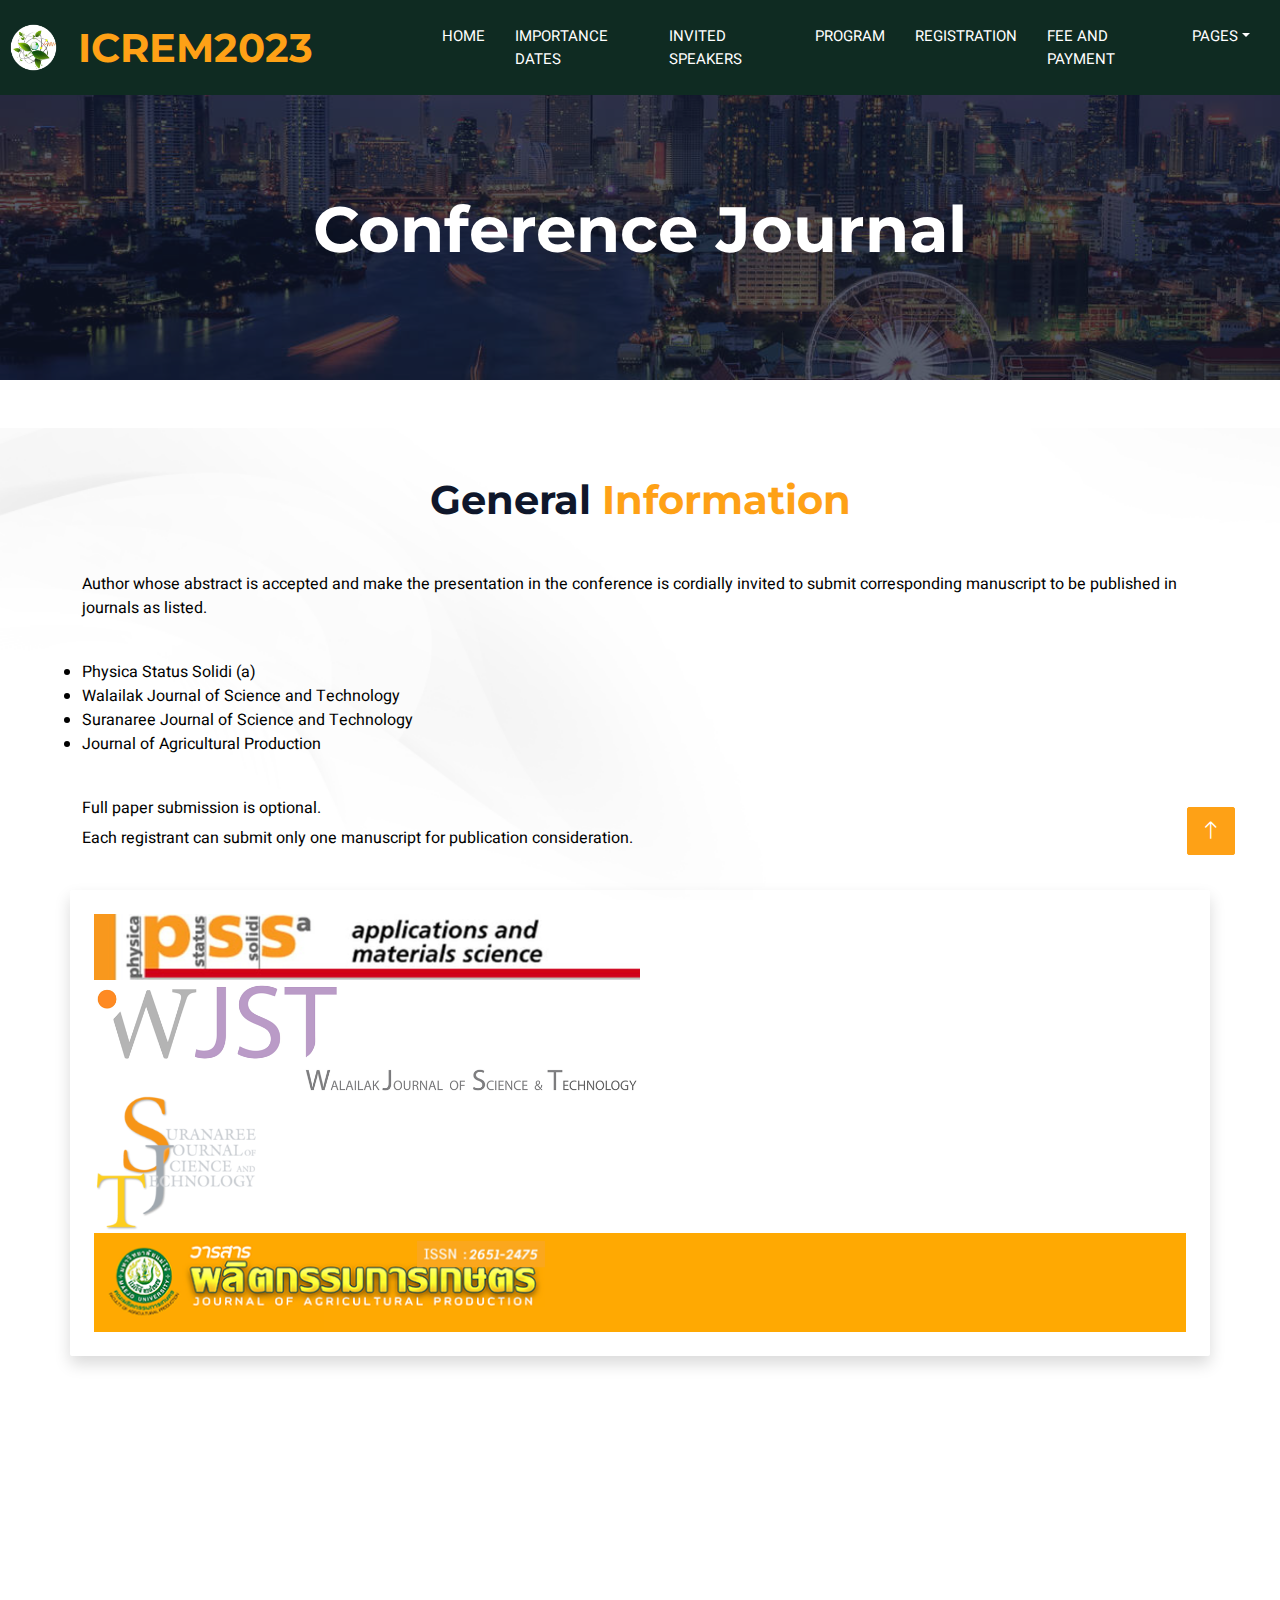
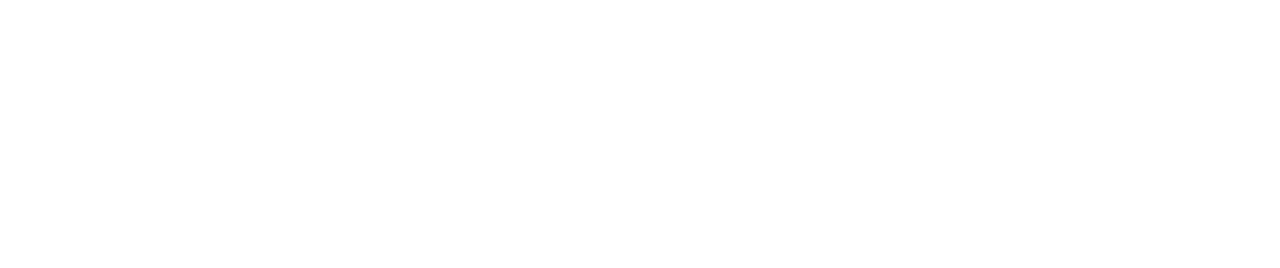
<file: conferencejournal.html>
<!DOCTYPE html>
<html lang="en">

<head>
    <meta charset="utf-8">
    <title>ICREM 2023 - Conference Journal</title>
    <meta content="width=device-width, initial-scale=1.0" name="viewport">
    <meta content="" name="keywords">
    <meta content="" name="description">
    <link rel="icon" type="image/x-icon" href="img/Images/LOGO_2023.png">
    <!-- Favicon -->
    

    <!-- Google Web Fonts -->
    <link rel="preconnect" href="https://fonts.googleapis.com">
    <link rel="preconnect" href="https://fonts.gstatic.com" crossorigin>
    <link href="https://fonts.googleapis.com/css2?family=Heebo:wght@400;500;600;700&family=Montserrat:wght@400;500;600;700&display=swap" rel="stylesheet">  

    <!-- Icon Font Stylesheet -->
    <link href="https://cdnjs.cloudflare.com/ajax/libs/font-awesome/5.10.0/css/all.min.css" rel="stylesheet">
    <link href="https://cdn.jsdelivr.net/npm/bootstrap-icons@1.4.1/font/bootstrap-icons.css" rel="stylesheet">

    <!-- Libraries Stylesheet -->
    <link href="lib/animate/animate.min.css" rel="stylesheet">
    <link href="lib/owlcarousel/assets/owl.carousel.min.css" rel="stylesheet">
    <link href="lib/tempusdominus/css/tempusdominus-bootstrap-4.min.css" rel="stylesheet" />

    <!-- Customized Bootstrap Stylesheet -->
    <link href="css/bootstrap.min.css" rel="stylesheet">

    <!-- Template Stylesheet -->
    <link href="css/style.css" rel="stylesheet">
</head>

<body>
    <div class="bg-white p-0">
        <!-- Spinner Start -->
        <div id="spinner" class="show bg-white position-fixed translate-middle w-100 vh-100 top-50 start-50 d-flex align-items-center justify-content-center">
            <div class="spinner-border text-primary" style="width: 3rem; height: 3rem;" role="status">
                <span class="sr-only">Loading...</span>
            </div>
        </div>
        <!-- Spinner End -->

        <!-- Header Start -->
        <div class="container-fluid bg-dark px-0">
            <div class="row gx-0">
                <div class="col-lg-3 bg-dark d-none d-lg-block">
                    <a href="index.html" class="navbar-brand w-100 h-100 m-0 p-0 d-flex align-items-center justify-content-center">
                        <img style="width: 50px; margin-right: 20px;" src="img/Images/LOGO_2023.png" alt="Image">
                        <h1 class="m-0 text-primary text-uppercase">ICREM2023</h1>
                    </a>
                </div>
                <div class="col-lg-9">
                    <nav class="navbar navbar-expand-lg bg-dark navbar-dark p-3 p-lg-0" style="float: right;">
                        <a href="index.html" class="navbar-brand d-block d-lg-none">
                            <h1 class="m-0 text-primary text-uppercase">ICREM2023</h1>
                        </a>
                        <button type="button" class="navbar-toggler" data-bs-toggle="collapse" data-bs-target="#navbarCollapse">
                            <span class="navbar-toggler-icon"></span>
                        </button>
                        <div style="width: 130px;"></div>
                        <div class="collapse navbar-collapse justify-content-between" id="navbarCollapse">
                            <div class="navbar-nav mr-auto py-0">
                                <a href="index.html" class="nav-item nav-link">Home</a>
                                <a href="importancedates.html" class="nav-item nav-link">Importance Dates</a>
                                <a href="invitedspeakers.html" class="nav-item nav-link">Invited Speakers</a>
                                <a href="program.html" class="nav-item nav-link">Program</a>
                                <a href="registration.html" class="nav-item nav-link">Registration</a>
                                <a href="feeandpayment.html" class="nav-item nav-link">Fee and Payment</a>
                                <div class="nav-item dropdown">
                                    <a href="#" class="nav-link dropdown-toggle" data-bs-toggle="dropdown">Pages</a>
                                    <div class="dropdown-menu rounded-0 m-0">
                                        <a href="conferencejournal.html" class="dropdown-item">Conference Journal</a>
                                        <a href="accomodation.html" class="dropdown-item">Accomodation</a>
                                        <a href="excursion.html" class="dropdown-item">Excursion</a>
                                        <a href="chairsandcommittees.html" class="dropdown-item">Chairs and Committees</a>
                                        <a href="sponsors.html" class="dropdown-item">Sponsors</a>
                                    </div>
                                </div>
                            </div>
                        </div>
                    </nav>
                </div>
            </div>
        </div>
        <!-- Header End -->

        <!-- Page Header Start -->
        <div class="container-fluid page-header mb-5 p-0" style="background-image: url(img/Images/Bangkok2019.2.jpg);">
            <div class="container-fluid page-header-inner py-5">
                <div class="container text-center pb-5 pt-5">
                    <h1 class="display-3 text-white mb-3 animated slideInDown">Conference Journal</h1>
                </div>
            </div>
        </div>
        <!-- Page Header End -->        
            <div style="background-image: url('img/Images/Artboard\ 1.png');  background-repeat: no-repeat;background-attachment: fixed; background-size: cover;">
        <div class="container-xxl py-5">
            <div class="container">
                <div class="text-center wow fadeInUp" data-wow-delay="0.1s">
                    <h1 class="mb-5">General <span class="text-primary">Information</span></h1>
                </div>
                <div class="row g-4" style="color: rgb(0, 0, 0);">
                    <p>Author whose abstract is accepted and make the presentation in the conference is cordially invited to submit corresponding manuscript to be published in journals as listed.</p>
                    <ul>
                        <li>Physica Status Solidi (a)</li>
                        <li>Walailak Journal of Science and Technology</li>
                        <li>Suranaree Journal of Science and Technology</li>
                        <li>Journal of Agricultural Production</li>
                    </ul>
                    <p>Full paper submission is optional.</p>
                    <p style="margin-top: -10px;">Each registrant can submit only one manuscript for publication consideration.</p>
                    <div class="mb-3 animated slideInDown rounded shadow overflow-hidden p-4">
                        <img src="img/journal-1.png" width="50%">
                        <img src="img/journal-2.png" width="50%"><br>
                        <img src="img/journal-3.png" width="15%"><br>
                        <img src="img/journal-4.png" width="100%">
                    </div>
                </div>
            </div>
        </div>
    </div>
         <!-- Footer Start -->
         <div class="container-fluid bg-dark text-light footer wow fadeIn mt-1" data-wow-delay="0.1s" style="height: 100xp;">
            <div class="container" >
                <div class="copyright" >

                    <div class="row" >
                        <div class="col-md-6 col-lg-6">
                            <div class="bg-primary rounded p-4">
                                <a href="index.html"><h1 class="text-white text-uppercase mb-3">Organizer</h1></a>
                                <p class="text-white mb-0">
                                    We are excited to announce that 5th International Conference on Radiation and Emission in Materials (ICREM 2023) will be held in Chiang Mai from December 13th to 15th, 2023. The conference will bring together experts from various fields to discuss the latest advancements and trends in their respective areas. We invite researchers, scholars, and practitioners to participate in this event, which will provide a platform for knowledge-sharing, networking, and collaboration. More information, including registration details and the conference schedule, will be provided in the coming months. We look forward to welcoming you to Chiang Mai for this exciting event!
                                </p>
                            </div>
                        </div>
                        <div class="col-md-2">
                            <h6 class="section-title text-start text-primary text-uppercase mb-4">More</h6>
                            <a class="btn btn-link" href="conferencejournal.html">Conference Journal</a>
                            <a class="btn btn-link" href="accomodation.html">Accomodation</a>
                            <a class="btn btn-link" href="excursion.html">Excursion</a>
                            <a class="btn btn-link" href="chairsandcommittees.html">Chairs and Committees</a>
                            <a class="btn btn-link" href="sponsors.html">Sponsors</a>
                        </div>
                        <div class="col-md-3">
                            <h6 class="section-title text-start text-primary text-uppercase mb-4">Contact</h6>
                            <p class="mb-2"><i class="fa fa-envelope me-3"></i>admin@icrem2023.com</p>
                            <a class="btn btn-outline-light btn-social" href="https://www.facebook.com/profile.php?id=100089716253776"><i class="fab fa-facebook-f"></i></a>
                        </div>

                    </div>
                    <hr>
                    <div class="row" >

                        <div class="col-md-6 text-center text-md-start mb-2 mb-md-0">
                            &copy; <a class="border-bottom" href="#">The International Conference on Radiation and Emission in Materials (ICREM)</a>
                        </div>
                        <div class="col-md-6 text-center text-md-end">

                            <div class="footer-menu">
                                <a href="">Home</a>
                                <a href="https://www.facebook.com/profile.php?id=100089716253776">Facebook</a>
                            </div>
                        </div>
                    </div>
                </div>
            </div>
        </div>
        <!-- Footer End -->

        <!-- Back to Top -->
        <a href="#" class="btn btn-lg btn-primary btn-lg-square back-to-top"><i class="bi bi-arrow-up"></i></a>
    </div>

    <!-- JavaScript Libraries -->
    <script src="https://code.jquery.com/jquery-3.4.1.min.js"></script>
    <script src="https://cdn.jsdelivr.net/npm/bootstrap@5.0.0/dist/js/bootstrap.bundle.min.js"></script>
    <script src="lib/wow/wow.min.js"></script>
    <script src="lib/easing/easing.min.js"></script>
    <script src="lib/waypoints/waypoints.min.js"></script>
    <script src="lib/counterup/counterup.min.js"></script>
    <script src="lib/owlcarousel/owl.carousel.min.js"></script>
    <script src="lib/tempusdominus/js/moment.min.js"></script>
    <script src="lib/tempusdominus/js/moment-timezone.min.js"></script>
    <script src="lib/tempusdominus/js/tempusdominus-bootstrap-4.min.js"></script>

    <!-- Template Javascript -->
    <script src="js/main.js"></script>
</body>

</html>
</file>
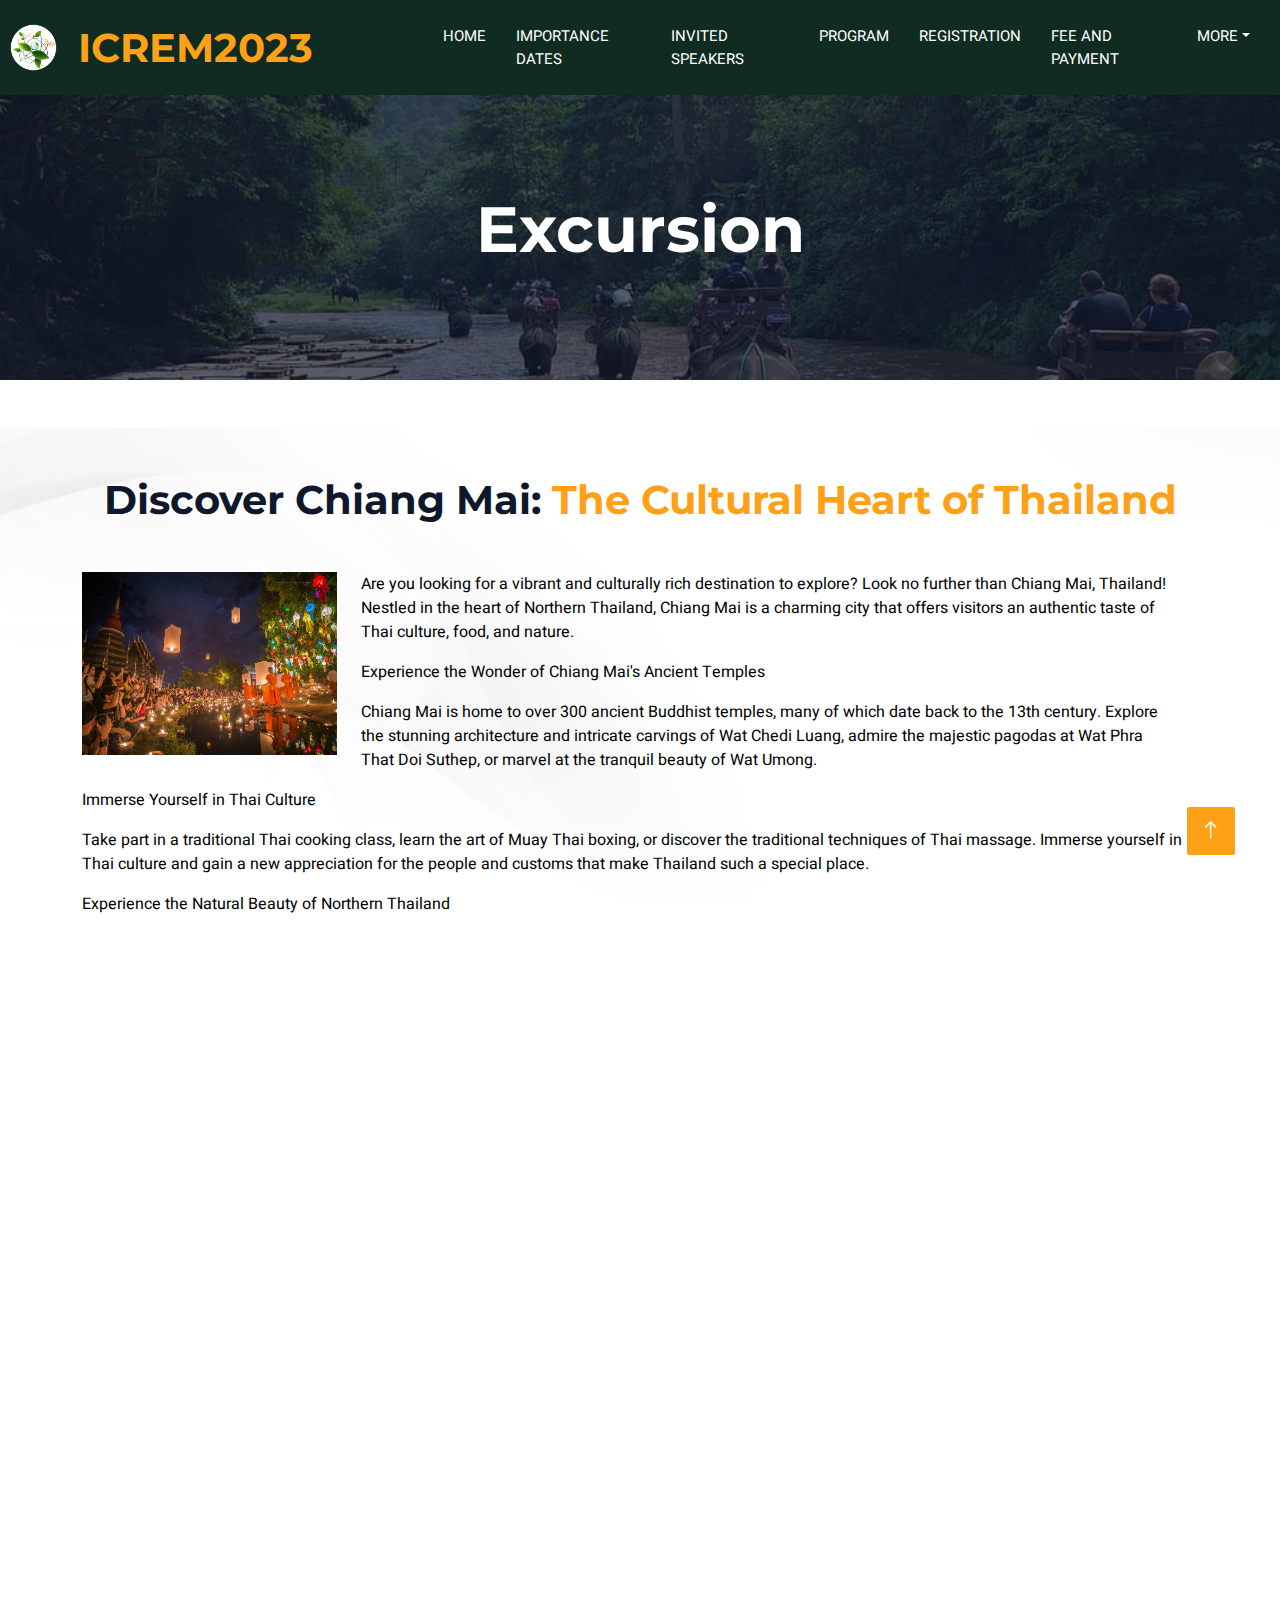
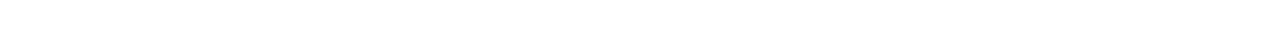
<file: excursion.html>
<!DOCTYPE html>
<html lang="en">

<head>
    <meta charset="utf-8">
    <title>ICREM 2023 - Excursion</title>
    <meta content="width=device-width, initial-scale=1.0" name="viewport">
    <meta content="" name="keywords">
    <meta content="" name="description">
    <link rel="icon" type="image/x-icon" href="img/Images/LOGO_2023.png">
    <!-- Favicon -->
    

    <!-- Google Web Fonts -->
    <link rel="preconnect" href="https://fonts.googleapis.com">
    <link rel="preconnect" href="https://fonts.gstatic.com" crossorigin>
    <link href="https://fonts.googleapis.com/css2?family=Heebo:wght@400;500;600;700&family=Montserrat:wght@400;500;600;700&display=swap" rel="stylesheet">  

    <!-- Icon Font Stylesheet -->
    <link href="https://cdnjs.cloudflare.com/ajax/libs/font-awesome/5.10.0/css/all.min.css" rel="stylesheet">
    <link href="https://cdn.jsdelivr.net/npm/bootstrap-icons@1.4.1/font/bootstrap-icons.css" rel="stylesheet">

    <!-- Libraries Stylesheet -->
    <link href="lib/animate/animate.min.css" rel="stylesheet">
    <link href="lib/owlcarousel/assets/owl.carousel.min.css" rel="stylesheet">
    <link href="lib/tempusdominus/css/tempusdominus-bootstrap-4.min.css" rel="stylesheet" />

    <!-- Customized Bootstrap Stylesheet -->
    <link href="css/bootstrap.min.css" rel="stylesheet">

    <!-- Template Stylesheet -->
    <link href="css/style.css" rel="stylesheet">
</head>

<body>
    <div class="bg-white p-0">
        <!-- Spinner Start -->
        <div id="spinner" class="show bg-white position-fixed translate-middle w-100 vh-100 top-50 start-50 d-flex align-items-center justify-content-center">
            <div class="spinner-border text-primary" style="width: 3rem; height: 3rem;" role="status">
                <span class="sr-only">Loading...</span>
            </div>
        </div>
        <!-- Spinner End -->

        <!-- Header Start -->
        <div class="container-fluid bg-dark px-0">
            <div class="row gx-0">
                <div class="col-lg-3 bg-dark d-none d-lg-block">
                    <a href="index.html" class="navbar-brand w-100 h-100 m-0 p-0 d-flex align-items-center justify-content-center">
                        <img style="width: 50px; margin-right: 20px;" src="img/Images/LOGO_2023.png" alt="Image">
                        <h1 class="m-0 text-primary text-uppercase">ICREM2023</h1>
                    </a>
                </div>
                <div class="col-lg-9">
                    <nav class="navbar navbar-expand-lg bg-dark navbar-dark p-3 p-lg-0" style="float: right;">
                        <a href="index.html" class="navbar-brand d-block d-lg-none">
                            <h1 class="m-0 text-primary text-uppercase">ICREM2023</h1>
                        </a>
                        <button type="button" class="navbar-toggler" data-bs-toggle="collapse" data-bs-target="#navbarCollapse">
                            <span class="navbar-toggler-icon"></span>
                        </button>
                        <div style="width: 130px;"></div>
                        <div class="collapse navbar-collapse justify-content-between" id="navbarCollapse">
                            <div class="navbar-nav mr-auto py-0">
                                <a href="index.html" class="nav-item nav-link">Home</a>
                                <a href="importancedates.html" class="nav-item nav-link">Importance Dates</a>
                                <a href="invitedspeakers.html" class="nav-item nav-link">Invited Speakers</a>
                                <a href="program.html" class="nav-item nav-link">Program</a>
                                <a href="registration.html" class="nav-item nav-link">Registration</a>
                                <a href="feeandpayment.html" class="nav-item nav-link">Fee and Payment</a>
                                <div class="nav-item dropdown">
                                    <a href="#" class="nav-link dropdown-toggle" data-bs-toggle="dropdown">More</a>
                                    <div class="dropdown-menu rounded-0 m-0">
                                        <a href="conferencejournal.html" class="dropdown-item">Conference Journal</a>
                                        <a href="accomodation.html" class="dropdown-item">Accomodation</a>
                                        <a href="excursion.html" class="dropdown-item">Excursion</a>
                                        <a href="chairsandcommittees.html" class="dropdown-item">Chairs and Committees</a>
                                        <a href="sponsors.html" class="dropdown-item">Sponsors</a>
                                    </div>
                                </div>
                            </div>
                        </div>
                    </nav>
                </div>
            </div>
        </div>
        <!-- Header End -->

        <!-- Page Header Start -->
        <div class="container-fluid page-header mb-5 p-0" style="background-image: url(img/excursion_header_bg.jpg);">
            <div class="container-fluid page-header-inner py-5">
                <div class="container text-center pb-5 pt-5">
                    <h1 class="display-3 text-white mb-3 animated slideInDown">Excursion</h1>
                </div>
            </div>
        </div>
        <!-- Page Header End -->        
    <div style="background-image: url('img/Images/Artboard\ 1.png');  background-repeat: no-repeat;background-attachment: fixed; background-size: cover;">
        <!-- Team Start -->
        <div class="container-xxl py-5">
            <div class="container">
                <div class="text-center wow fadeInUp" data-wow-delay="0.1s">
                    <h1 class="mb-5">Discover Chiang Mai: <span class="text-primary">The Cultural Heart of Thailand</span></h1>
                </div>
                <div class="row" style="color: black;">
                    <div class="row " >
                        <div class="col-lg-3 col-md-3 wow fadeInUp">
                            <img  src="img/Images/loiloi2018.jpg" width="100%" height="85%">
                        </div>
                        <div class="col-lg-9 col-md-3 wow fadeInUp">
                            <p>Are you looking for a vibrant and culturally rich destination to explore? Look no further than Chiang Mai, Thailand! Nestled in the heart of Northern Thailand, Chiang Mai is a charming city that offers visitors an authentic taste of Thai culture, food, and nature.</p>
                            <p>Experience the Wonder of Chiang Mai's Ancient Temples</p>
                            <p>Chiang Mai is home to over 300 ancient Buddhist temples, many of which date back to the 13th century. Explore the stunning architecture and intricate carvings of Wat Chedi Luang, admire the majestic pagodas at Wat Phra That Doi Suthep, or marvel at the tranquil beauty of Wat Umong.</p>
                        </div>
                    </div>
               
                    <p>Immerse Yourself in Thai Culture</p>
                    <p>Take part in a traditional Thai cooking class, learn the art of Muay Thai boxing, or discover the traditional techniques of Thai massage. Immerse yourself in Thai culture and gain a new appreciation for the people and customs that make Thailand such a special place.</p>
                    <p>Experience the Natural Beauty of Northern Thailand</p>
                    <div class="row container-xxl" >
                        <div class="col-lg-9 col-md-3 wow fadeInUp">
                            <p>Escape to the lush forests and mountains surrounding Chiang Mai, where you can trek through the jungle, swim in waterfalls, and witness the stunning beauty of Thailand's wildlife. Take a trip to the famous Doi Inthanon National Park, where you can hike to the highest point in Thailand and enjoy breathtaking views of the surrounding landscape.</p>
                            <p>Don't Miss Out on Chiang Mai</p>
                            <p>With its charming old town, bustling night markets, and friendly locals, Chiang Mai is a destination not to be missed. Plan your trip today and experience the unique culture, nature, and charm of Northern Thailand!</p>
                        </div>
                        <div class="col-lg-3 col-md-3 wow fadeInUp">
                            <img  src="img/Images/Bangkok2019.2.jpg" width="100%" height="85%">
                        </div>
                    </div>

                 
                </div>
            </div>
        </div>
        <!-- Team End -->
</div>
     <!-- Footer Start -->
     <div class="container-fluid bg-dark text-light footer wow fadeIn mt-1" data-wow-delay="0.1s" style="height: 100xp;">
        <div class="container" >
            <div class="copyright" >

                <div class="row" >
                    <div class="col-md-6 col-lg-6">
                        <div class="bg-primary rounded p-4">
                            <a href="index.html"><h1 class="text-white text-uppercase mb-3">Organizer</h1></a>
                            <p class="text-white mb-0">
                                We are excited to announce that 5th International Conference on Radiation and Emission in Materials (ICREM 2023) will be held in Chiang Mai from December 13th to 15th, 2023. The conference will bring together experts from various fields to discuss the latest advancements and trends in their respective areas. We invite researchers, scholars, and practitioners to participate in this event, which will provide a platform for knowledge-sharing, networking, and collaboration. More information, including registration details and the conference schedule, will be provided in the coming months. We look forward to welcoming you to Chiang Mai for this exciting event!
                            </p>
                        </div>
                    </div>
                    <div class="col-md-2">
                        <h6 class="section-title text-start text-primary text-uppercase mb-4">More</h6>
                        <a class="btn btn-link" href="conferencejournal.html">Conference Journal</a>
                        <a class="btn btn-link" href="accomodation.html">Accomodation</a>
                        <a class="btn btn-link" href="excursion.html">Excursion</a>
                        <a class="btn btn-link" href="chairsandcommittees.html">Chairs and Committees</a>
                        <a class="btn btn-link" href="sponsors.html">Sponsors</a>
                    </div>
                    <div class="col-md-3">
                        <h6 class="section-title text-start text-primary text-uppercase mb-4">Contact</h6>
                        <p class="mb-2"><i class="fa fa-envelope me-3"></i>admin@icrem2023.com</p>
                        <a class="btn btn-outline-light btn-social" href="https://www.facebook.com/profile.php?id=100089716253776"><i class="fab fa-facebook-f"></i></a>
                    </div>

                </div>
                <hr>
                <div class="row" >

                    <div class="col-md-6 text-center text-md-start mb-2 mb-md-0">
                        &copy; <a class="border-bottom" href="#">The International Conference on Radiation and Emission in Materials (ICREM)</a>
                    </div>
                    <div class="col-md-6 text-center text-md-end">

                        <div class="footer-menu">
                            <a href="">Home</a>
                            <a href="https://www.facebook.com/profile.php?id=100089716253776">Facebook</a>
                        </div>
                    </div>
                </div>
            </div>
        </div>
    </div>
    <!-- Footer End -->



        <!-- Back to Top -->
        <a href="#" class="btn btn-lg btn-primary btn-lg-square back-to-top"><i class="bi bi-arrow-up"></i></a>
    </div>

    <!-- JavaScript Libraries -->
    <script src="https://code.jquery.com/jquery-3.4.1.min.js"></script>
    <script src="https://cdn.jsdelivr.net/npm/bootstrap@5.0.0/dist/js/bootstrap.bundle.min.js"></script>
    <script src="lib/wow/wow.min.js"></script>
    <script src="lib/easing/easing.min.js"></script>
    <script src="lib/waypoints/waypoints.min.js"></script>
    <script src="lib/counterup/counterup.min.js"></script>
    <script src="lib/owlcarousel/owl.carousel.min.js"></script>
    <script src="lib/tempusdominus/js/moment.min.js"></script>
    <script src="lib/tempusdominus/js/moment-timezone.min.js"></script>
    <script src="lib/tempusdominus/js/tempusdominus-bootstrap-4.min.js"></script>

    <!-- Template Javascript -->
    <script src="js/main.js"></script>
</body>

</html>
</file>
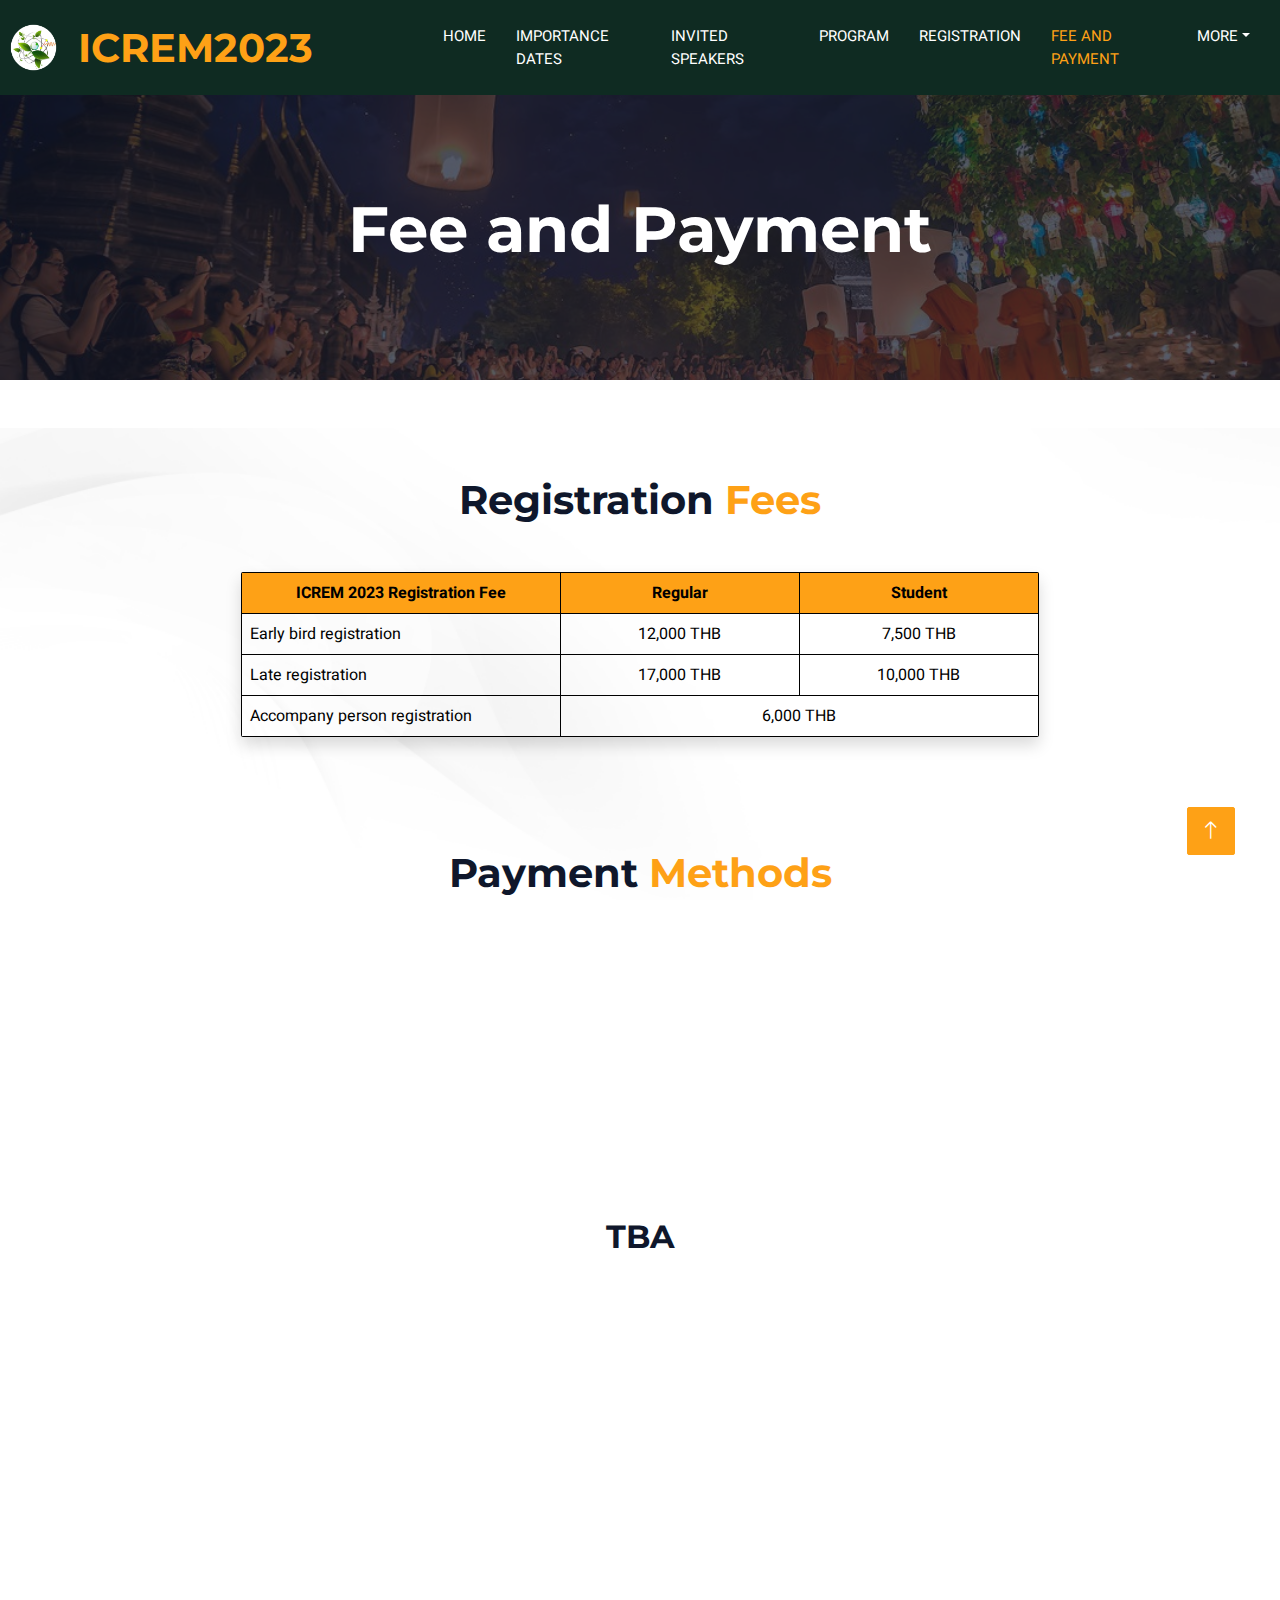
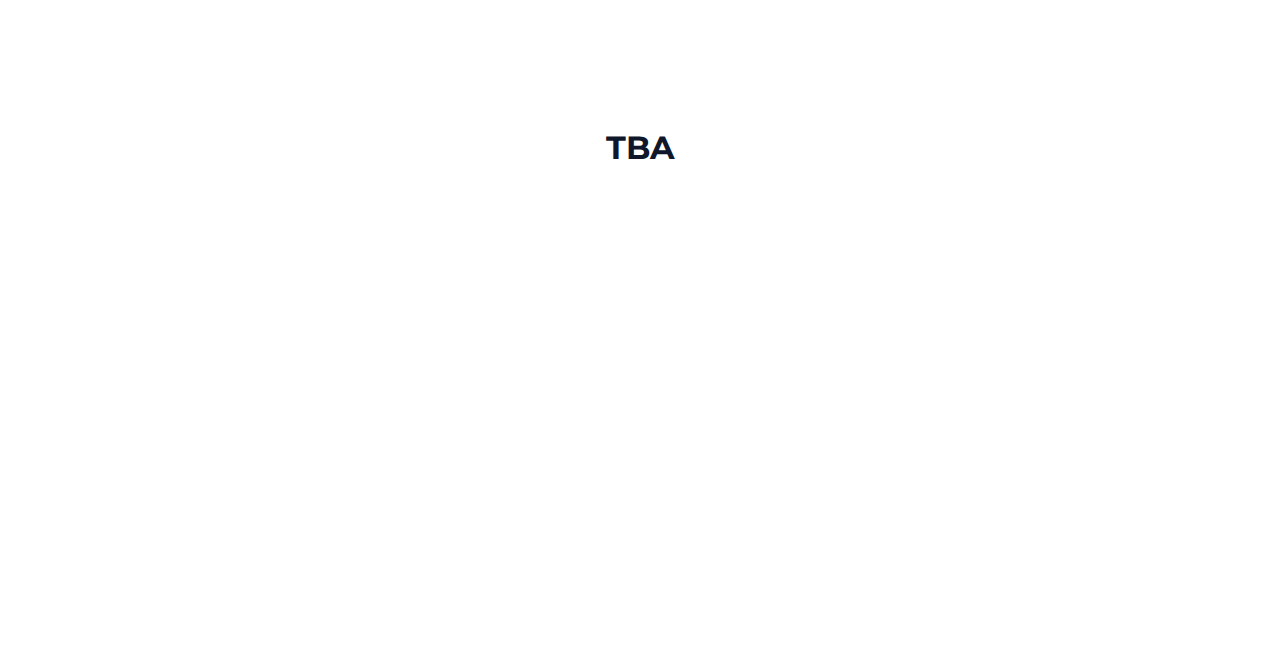
<file: feeandpayment.html>
<!DOCTYPE html>
<html lang="en">

<head>
    <meta charset="utf-8">
    <title>ICREM 2023 - Fee and Payment</title>
    <meta content="width=device-width, initial-scale=1.0" name="viewport">
    <meta content="" name="keywords">
    <meta content="" name="description">
    <link rel="icon" type="image/x-icon" href="img/Images/LOGO_2023.png">
    <!-- Favicon -->
    <!-- <link href="img/favicon.ico" rel="icon"> -->

    <!-- Google Web Fonts -->
    <link rel="preconnect" href="https://fonts.googleapis.com">
    <link rel="preconnect" href="https://fonts.gstatic.com" crossorigin>
    <link href="https://fonts.googleapis.com/css2?family=Heebo:wght@400;500;600;700&family=Montserrat:wght@400;500;600;700&display=swap" rel="stylesheet">  

    <!-- Icon Font Stylesheet -->
    <link href="https://cdnjs.cloudflare.com/ajax/libs/font-awesome/5.10.0/css/all.min.css" rel="stylesheet">
    <link href="https://cdn.jsdelivr.net/npm/bootstrap-icons@1.4.1/font/bootstrap-icons.css" rel="stylesheet">

    <!-- Libraries Stylesheet -->
    <link href="lib/animate/animate.min.css" rel="stylesheet">
    <link href="lib/owlcarousel/assets/owl.carousel.min.css" rel="stylesheet">
    <link href="lib/tempusdominus/css/tempusdominus-bootstrap-4.min.css" rel="stylesheet" />

    <!-- Customized Bootstrap Stylesheet -->
    <link href="css/bootstrap.min.css" rel="stylesheet">

    <!-- Template Stylesheet -->
    <link href="css/style.css" rel="stylesheet">
</head>

<body >
    <div class="bg-white p-0">
        <!-- Spinner Start -->
        <div id="spinner" class="show bg-white position-fixed translate-middle w-100 vh-100 top-50 start-50 d-flex align-items-center justify-content-center">
            <div class="spinner-border text-primary" style="width: 3rem; height: 3rem;" role="status">
                <span class="sr-only">Loading...</span>
            </div>
        </div>
        <!-- Spinner End -->

        <!-- Header Start -->
        <div class="container-fluid bg-dark px-0">
            <div class="row gx-0">
                <div class="col-lg-3 bg-dark d-none d-lg-block">
                    <a href="index.html" class="navbar-brand w-100 h-100 m-0 p-0 d-flex align-items-center justify-content-center">
                        <img style="width: 50px; margin-right: 20px;" src="img/Images/LOGO_2023.png" alt="Image">
                        <h1 class="m-0 text-primary text-uppercase">ICREM2023</h1>
                    </a>
                </div>
                <div class="col-lg-9">
                    <nav class="navbar navbar-expand-lg bg-dark navbar-dark p-3 p-lg-0" style="float: right;">
                        <a href="index.html" class="navbar-brand d-block d-lg-none">
                            <h1 class="m-0 text-primary text-uppercase">ICREM2023</h1>
                        </a>
                        <button type="button" class="navbar-toggler" data-bs-toggle="collapse" data-bs-target="#navbarCollapse">
                            <span class="navbar-toggler-icon"></span>
                        </button>
                        <div style="width: 130px;"></div>
                        <div class="collapse navbar-collapse justify-content-between" id="navbarCollapse">
                            <div class="navbar-nav mr-auto py-0">
                                <a href="index.html" class="nav-item nav-link">Home</a>
                                <a href="importancedates.html" class="nav-item nav-link">Importance Dates</a>
                                <a href="invitedspeakers.html" class="nav-item nav-link">Invited Speakers</a>
                                <a href="program.html" class="nav-item nav-link">Program</a>
                                <a href="registration.html" class="nav-item nav-link">Registration</a>
                                <a href="feeandpayment.html" class="nav-item nav-link active">Fee and Payment</a>
                                <div class="nav-item dropdown">
                                    <a href="#" class="nav-link dropdown-toggle" data-bs-toggle="dropdown">More</a>
                                    <div class="dropdown-menu rounded-0 m-0">
                                        <a href="conferencejournal.html" class="dropdown-item">Conference Journal</a>
                                        <a href="accomodation.html" class="dropdown-item">Accomodation</a>
                                        <a href="excursion.html" class="dropdown-item">Excursion</a>
                                        <a href="chairsandcommittees.html" class="dropdown-item">Chairs and Committees</a>
                                        <a href="sponsors.html" class="dropdown-item">Sponsors</a>
                                    </div>
                                </div>
                            </div>
                        </div>
                    </nav>
                </div>
            </div>
        </div>
        <!-- Header End -->

        <!-- Page Header Start -->
        <div class="container-fluid page-header mb-5 p-0" style="background-image: url(img/Images/loiloi2018.jpg);">
            <div class="container-fluid page-header-inner py-5">
                <div class="container text-center pb-5 pt-5">
                    <h1 class="display-3 text-white mb-3 animated slideInDown">Fee and Payment</h1>
                </div>
            </div>
        </div>
        <!-- Page Header End -->        
<div style="background-image: url('img/Images/Artboard\ 1.png');  background-repeat: no-repeat;background-attachment: fixed; background-size: cover;">
        <!-- Team Start -->
        <div class="container-xxl py-5">
            <div class="container">
                <div class="text-center wow fadeInUp" data-wow-delay="0.1s">
                    <h1 class="mb-5">Registration <span class="text-primary">Fees</span></h1>
                </div>
                <div class="row g-4 wow fadeInUp">
                    <table class="table table-bordered rounded shadow overflow-hidden" style="width: 70%; margin-left: auto;border: 1px; margin-right: auto;color: black;" >
                        <thead >
                            <th style="width: 40%;" class="bg-primary">ICREM 2023 Registration Fee</th>
                            <th style="width: 30%;" class="bg-primary">Regular</th>
                            <th style="width: 30%;" class="bg-primary">Student</th>
                        </thead>
                        <tbody>
                            <tr>
                                <td>Early bird registration</td>
                                <td style="text-align: center;">12,000 THB</td>
                                <td style="text-align: center;">7,500 THB</td>
                            </tr>
                            <tr>
                                <td>Late registration</td>
                                <td style="text-align: center;">17,000 THB</td>
                                <td style="text-align: center;">10,000 THB</td>
                            </tr>
                            <tr>
                                <td>Accompany person registration</td>
                                <td style="text-align: center;" colspan="2">6,000 THB</td>
                            </tr>
                        </tbody>
                    </table>
                </div>
            </div>
        </div>
        <!-- Team End -->

        <!-- Team Start -->
        <div class="container-xxl py-5">
            <div class="container">
                <div class="text-center wow fadeInUp" data-wow-delay="0.1s">
                    <h1 class="mb-5">Payment <span class="text-primary">Methods</span></h1>
                </div>
                <div class="container" style="text-align: center;">
                    <img class="img-fluid rounded w-25 wow zoomIn" data-wow-delay="0.1s" src="img/Images/7207437.jpg" style="border-radius: 20px;">
                    <h2>TBA</h2>
                </div>
            </div>
        </div>
        <!-- Team End -->

        <!-- Team Start -->
        <div class="container-xxl py-5">
            <div class="container">
                <div class="text-center wow fadeInUp" data-wow-delay="0.1s" >
                    <h1 class="mb-5">Payment <span class="text-primary">Account</span></h1>
                </div>
                <div class="container" style="text-align: center;">
                    <img class="img-fluid rounded w-25 wow zoomIn" data-wow-delay="0.1s" src="img/Images/7207437.jpg" style="border-radius: 20px;">
                    <h2>TBA</h2>
                </div>
            </div>
        </div>
        <!-- Team End -->
</div>
                <!-- Footer Start -->
                <div class="container-fluid bg-dark text-light footer wow fadeIn mt-1" data-wow-delay="0.1s" style="height: 100xp;">
                    <div class="container">
                        <div class="copyright" >
        
                            <div class="row">
                                <div class="col-md-6 col-lg-6">
                                    <div class="bg-primary rounded p-4">
                                        <a href="index.html"><h1 class="text-white text-uppercase mb-3">Organizer</h1></a>
                                        <p class="text-white mb-0">
                                            We are excited to announce that 5th International Conference on Radiation and Emission in Materials (ICREM 2023) will be held in Chiang Mai from December 13th to 15th, 2023. The conference will bring together experts from various fields to discuss the latest advancements and trends in their respective areas. We invite researchers, scholars, and practitioners to participate in this event, which will provide a platform for knowledge-sharing, networking, and collaboration. More information, including registration details and the conference schedule, will be provided in the coming months. We look forward to welcoming you to Chiang Mai for this exciting event!
                                        </p>
                                    </div>
                                </div>
                                <div class="col-md-2">
                                    <h6 class="section-title text-start text-primary text-uppercase mb-4">More</h6>
                                    <a class="btn btn-link" href="conferencejournal.html">Conference Journal</a>
                                    <a class="btn btn-link" href="accomodation.html">Accomodation</a>
                                    <a class="btn btn-link" href="excursion.html">Excursion</a>
                                    <a class="btn btn-link" href="chairsandcommittees.html">Chairs and Committees</a>
                                    <a class="btn btn-link" href="sponsors.html">Sponsors</a>
                                </div>
                                <div class="col-md-3">
                                    <h6 class="section-title text-start text-primary text-uppercase mb-4">Contact</h6>
                                    <p class="mb-2"><i class="fa fa-envelope me-3"></i>admin@icrem2023.com</p>
                                    <a class="btn btn-outline-light btn-social" href="https://www.facebook.com/profile.php?id=100089716253776"><i class="fab fa-facebook-f"></i></a>
                                </div>
        
                            </div>
                            <hr>
                            <div class="row" >
        
                                <div class="col-md-6 text-center text-md-start mb-2 mb-md-0">
                                    &copy; <a class="border-bottom" href="#">The International Conference on Radiation and Emission in Materials (ICREM)</a>
                                </div>
                                <div class="col-md-6 text-center text-md-end">
        
                                    <div class="footer-menu">
                                        <a href="">Home</a>
                                        <a href="https://www.facebook.com/profile.php?id=100089716253776">Facebook</a>
                                    </div>
                                </div>
                            </div>
                        </div>
                    </div>
                </div>
                <!-- Footer End -->

        <!-- Back to Top -->
        <a href="#" class="btn btn-lg btn-primary btn-lg-square back-to-top"><i class="bi bi-arrow-up"></i></a>
    </div>

    <!-- JavaScript Libraries -->
    <script src="https://code.jquery.com/jquery-3.4.1.min.js"></script>
    <script src="https://cdn.jsdelivr.net/npm/bootstrap@5.0.0/dist/js/bootstrap.bundle.min.js"></script>
    <script src="lib/wow/wow.min.js"></script>
    <script src="lib/easing/easing.min.js"></script>
    <script src="lib/waypoints/waypoints.min.js"></script>
    <script src="lib/counterup/counterup.min.js"></script>
    <script src="lib/owlcarousel/owl.carousel.min.js"></script>
    <script src="lib/tempusdominus/js/moment.min.js"></script>
    <script src="lib/tempusdominus/js/moment-timezone.min.js"></script>
    <script src="lib/tempusdominus/js/tempusdominus-bootstrap-4.min.js"></script>

    <!-- Template Javascript -->
    <script src="js/main.js"></script>
</body>

</html>
</file>
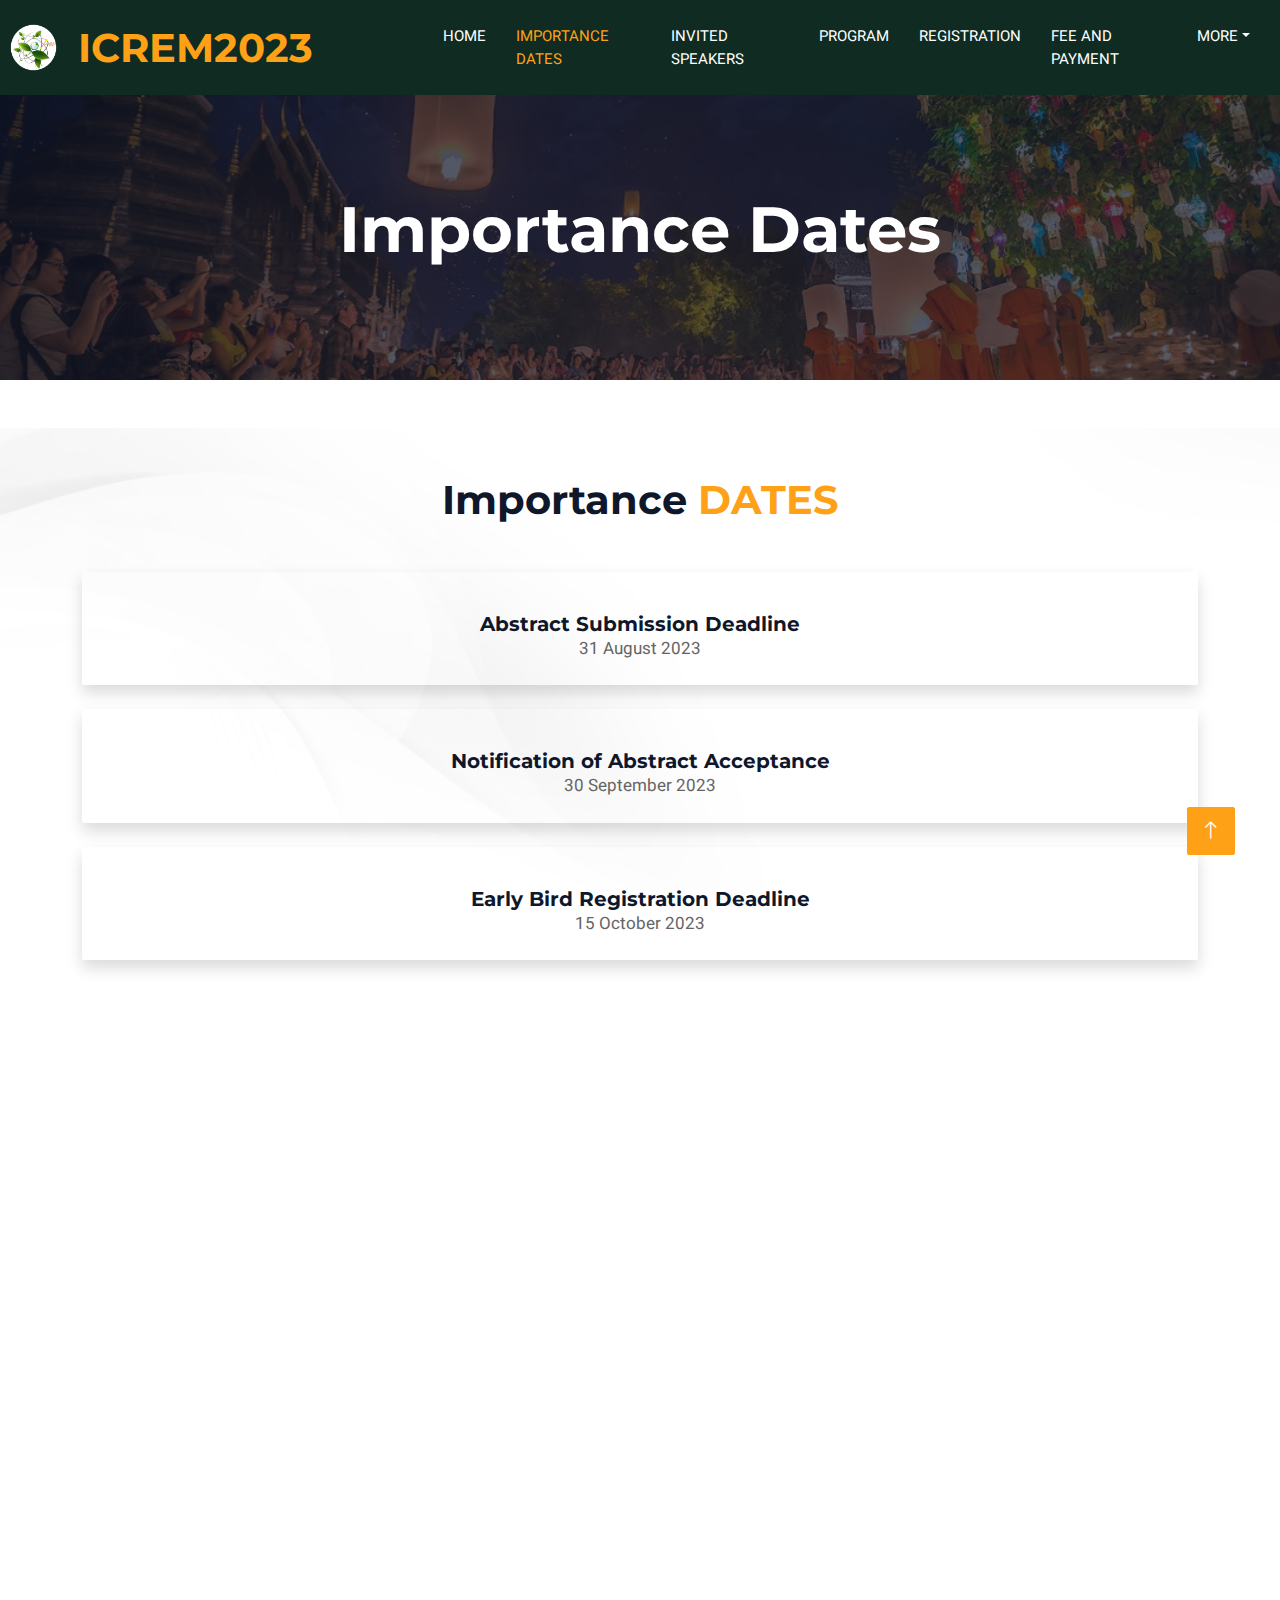
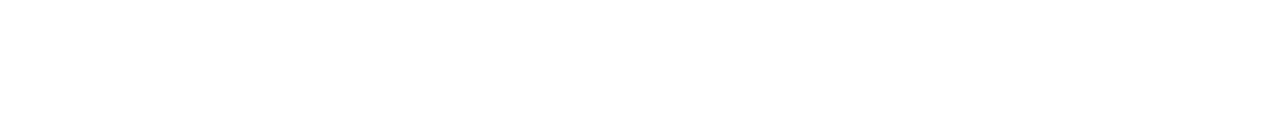
<file: importancedates.html>
<!DOCTYPE html>
<html lang="en">

<head>
    <meta charset="utf-8">
    <title>ICREM 2023 - Importance Dates</title>
    <meta content="width=device-width, initial-scale=1.0" name="viewport">
    <meta content="" name="keywords">
    <meta content="" name="description">
    <link rel="icon" type="image/x-icon" href="img/Images/LOGO_2023.png">
    <!-- Favicon -->
    <!-- <link href="img/favicon.ico" rel="icon"> -->

    <!-- Google Web Fonts -->
    <link rel="preconnect" href="https://fonts.googleapis.com">
    <link rel="preconnect" href="https://fonts.gstatic.com" crossorigin>
    <link href="https://fonts.googleapis.com/css2?family=Heebo:wght@400;500;600;700&family=Montserrat:wght@400;500;600;700&display=swap" rel="stylesheet">  

    <!-- Icon Font Stylesheet -->
    <link href="https://cdnjs.cloudflare.com/ajax/libs/font-awesome/5.10.0/css/all.min.css" rel="stylesheet">
    <link href="https://cdn.jsdelivr.net/npm/bootstrap-icons@1.4.1/font/bootstrap-icons.css" rel="stylesheet">

    <!-- Libraries Stylesheet -->
    <link href="lib/animate/animate.min.css" rel="stylesheet">
    <link href="lib/owlcarousel/assets/owl.carousel.min.css" rel="stylesheet">
    <link href="lib/tempusdominus/css/tempusdominus-bootstrap-4.min.css" rel="stylesheet" />

    <!-- Customized Bootstrap Stylesheet -->
    <link href="css/bootstrap.min.css" rel="stylesheet">

    <!-- Template Stylesheet -->
    <link href="css/style.css" rel="stylesheet">
</head>

<body>
    <div class=" bg-white p-0 m-0">
        <!-- Spinner Start -->
        <div id="spinner" class="show bg-white position-fixed translate-middle w-100 vh-100 top-50 start-50 d-flex align-items-center justify-content-center">
            <div class="spinner-border text-primary" style="width: 3rem; height: 3rem;" role="status">
                <span class="sr-only">Loading...</span>
            </div>
        </div>
        <!-- Spinner End -->

        <!-- Header Start -->
        <div class="container-fluid bg-dark px-0">
            <div class="row gx-0">
                <div class="col-lg-3 bg-dark d-none d-lg-block">
                    <a href="index.html" class="navbar-brand w-100 h-100 m-0 p-0 d-flex align-items-center justify-content-center">
                        <img style="width: 50px; margin-right: 20px;" src="img/Images/LOGO_2023.png" alt="Image">
                        <h1 class="m-0 text-primary text-uppercase">ICREM2023</h1>
                    </a>
                </div>
                <div class="col-lg-9">
                    <nav class="navbar navbar-expand-lg bg-dark navbar-dark p-3 p-lg-0" style="float: right;">
                        <a href="index.html" class="navbar-brand d-block d-lg-none">
                            <h1 class="m-0 text-primary text-uppercase">ICREM2023</h1>
                        </a>
                        <button type="button" class="navbar-toggler" data-bs-toggle="collapse" data-bs-target="#navbarCollapse">
                            <span class="navbar-toggler-icon"></span>
                        </button>
                        <div style="width: 130px;"></div>
                        <div class="collapse navbar-collapse justify-content-between" id="navbarCollapse">
                            <div class="navbar-nav mr-auto py-0">
                                <a href="index.html" class="nav-item nav-link">Home</a>
                                <a href="importancedates.html" class="nav-item nav-link active">Importance Dates</a>
                                <a href="invitedspeakers.html" class="nav-item nav-link">Invited Speakers</a>
                                <a href="program.html" class="nav-item nav-link">Program</a>
                                <a href="registration.html" class="nav-item nav-link">Registration</a>
                                <a href="feeandpayment.html" class="nav-item nav-link">Fee and Payment</a>
                                <div class="nav-item dropdown">
                                    <a href="#" class="nav-link dropdown-toggle" data-bs-toggle="dropdown">More</a>
                                    <div class="dropdown-menu rounded-0 m-0">
                                        <a href="conferencejournal.html" class="dropdown-item">Conference Journal</a>
                                        <a href="accomodation.html" class="dropdown-item">Accomodation</a>
                                        <a href="excursion.html" class="dropdown-item">Excursion</a>
                                        <a href="chairsandcommittees.html" class="dropdown-item">Chairs and Committees</a>
                                        <a href="sponsors.html" class="dropdown-item">Sponsors</a>
                                    </div>
                                </div>
                            </div>
                        </div>
                    </nav>
                </div>
            </div>
        </div>
        <!-- Header End -->

        <!-- Page Header Start -->
        <div class="container-fluid page-header mb-5 p-0" style="background-image: url(img/Images/loiloi2018.jpg);">
            <div class="container-fluid page-header-inner py-5">
                <div class="container text-center pb-5 pt-5">
                    <h1 class="display-3 text-white mb-3 animated slideInDown">Importance Dates</h1>
                </div>
            </div>
        </div>
        <!-- Page Header End -->

        <!-- Team Start -->
        <div style="background-image: url('img/Images/Artboard\ 1.png');  background-repeat: no-repeat;background-attachment: fixed; background-size: cover;"> 
        <div class="container-xxl py-5" >
            <div class="container">
                <div class="text-center wow fadeInUp" data-wow-delay="0.1s">
                    <h1 class="mb-5">Importance <span class="text-primary text-uppercase">Dates</span></h1>
                </div>
                <div class="row g-4">
                    <div class="col-lg-12 col-md-3 wow fadeInUp" data-wow-delay="0.1s">
                        <div class="rounded shadow overflow-hidden">
                            <div class="text-center p-4 mt-3">
                                <h5 class="fw-bold mb-0">Abstract Submission Deadline</h5>
                                <small style="font-size: 17px;">31 August 2023</small>
                            </div>
                        </div>
                    </div>
                    <div class="col-lg-12 col-md-3 wow fadeInUp" data-wow-delay="0.1s">
                        <div class="rounded shadow overflow-hidden">
                            <div class="text-center p-4 mt-3">
                                <h5 class="fw-bold mb-0">Notification of Abstract Acceptance</h5>
                                <small style="font-size: 17px;">30 September 2023</small>
                            </div>
                        </div>
                    </div>
                    <div class="col-lg-12 col-md-3 wow fadeInUp" data-wow-delay="0.1s">
                        <div class="rounded shadow overflow-hidden">
                            <div class="text-center p-4 mt-3">
                                <h5 class="fw-bold mb-0">Early Bird Registration Deadline</h5>
                                <small style="font-size: 17px;">15 October 2023</small>
                            </div>
                        </div>
                    </div>
                    <div class="col-lg-12 col-md-3 wow fadeInUp" data-wow-delay="0.1s">
                        <div class="rounded shadow overflow-hidden">
                            <div class="text-center p-4 mt-3">
                                <h5 class="fw-bold mb-0">Conference Session Date</h5>
                                <small style="font-size: 17px;">13 - 15 December 2023</small>
                            </div>
                        </div>
                    </div>
                    <div class="col-lg-12 col-md-3 wow fadeInUp" data-wow-delay="0.1s">
                        <div class="rounded shadow overflow-hidden">
                            <div class="text-center p-4 mt-3">
                                <h5 class="fw-bold mb-0">Full Paper Submission Date</h5>
                                <small style="font-size: 17px;">15 December 2023 - 15 Febuary 2024</small>
                            </div>
                        </div>
                    </div>
                </div>
            </div>
        </div>
        <!-- Team End -->    
    </div>
        <!-- Footer Start -->
        <div class="container-fluid bg-dark text-light footer wow fadeIn mt-1" data-wow-delay="0.1s" style="height: 100xp;">
            <div class="container">
                <div class="copyright" >

                    <div class="row">
                        <div class="col-md-6 col-lg-6">
                            <div class="bg-primary rounded p-4">
                                <a href="index.html"><h1 class="text-white text-uppercase mb-3">Organizer</h1></a>
                                <p class="text-white mb-0">
                                    We are excited to announce that 5th International Conference on Radiation and Emission in Materials (ICREM 2023) will be held in Chiang Mai from December 13th to 15th, 2023. The conference will bring together experts from various fields to discuss the latest advancements and trends in their respective areas. We invite researchers, scholars, and practitioners to participate in this event, which will provide a platform for knowledge-sharing, networking, and collaboration. More information, including registration details and the conference schedule, will be provided in the coming months. We look forward to welcoming you to Chiang Mai for this exciting event!
                                </p>
                            </div>
                        </div>
                        <div class="col-md-2">
                            <h6 class="section-title text-start text-primary text-uppercase mb-4">More</h6>
                            <a class="btn btn-link" href="conferencejournal.html">Conference Journal</a>
                            <a class="btn btn-link" href="accomodation.html">Accomodation</a>
                            <a class="btn btn-link" href="excursion.html">Excursion</a>
                            <a class="btn btn-link" href="chairsandcommittees.html">Chairs and Committees</a>
                            <a class="btn btn-link" href="sponsors.html">Sponsors</a>
                        </div>
                        <div class="col-md-3">
                            <h6 class="section-title text-start text-primary text-uppercase mb-4">Contact</h6>
                            <p class="mb-2"><i class="fa fa-envelope me-3"></i>admin@icrem2023.com</p>
                            <a class="btn btn-outline-light btn-social" href="https://www.facebook.com/profile.php?id=100089716253776"><i class="fab fa-facebook-f"></i></a>
                        </div>

                    </div>
                    <hr>
                    <div class="row" >

                        <div class="col-md-6 text-center text-md-start mb-2 mb-md-0">
                            &copy; <a class="border-bottom" href="#">The International Conference on Radiation and Emission in Materials (ICREM)</a>
                        </div>
                        <div class="col-md-6 text-center text-md-end">

                            <div class="footer-menu">
                                <a href="">Home</a>
                                <a href="https://www.facebook.com/profile.php?id=100089716253776">Facebook</a>
                            </div>
                        </div>
                    </div>
                </div>
            </div>
        </div>
        <!-- Footer End -->


        <!-- Back to Top -->
        <a href="#" class="btn btn-lg btn-primary btn-lg-square back-to-top"><i class="bi bi-arrow-up"></i></a>
    </div>

    <!-- JavaScript Libraries -->
    <script src="https://code.jquery.com/jquery-3.4.1.min.js"></script>
    <script src="https://cdn.jsdelivr.net/npm/bootstrap@5.0.0/dist/js/bootstrap.bundle.min.js"></script>
    <script src="lib/wow/wow.min.js"></script>
    <script src="lib/easing/easing.min.js"></script>
    <script src="lib/waypoints/waypoints.min.js"></script>
    <script src="lib/counterup/counterup.min.js"></script>
    <script src="lib/owlcarousel/owl.carousel.min.js"></script>
    <script src="lib/tempusdominus/js/moment.min.js"></script>
    <script src="lib/tempusdominus/js/moment-timezone.min.js"></script>
    <script src="lib/tempusdominus/js/tempusdominus-bootstrap-4.min.js"></script>

    <!-- Template Javascript -->
    <script src="js/main.js"></script>
</body>

</html>
</file>
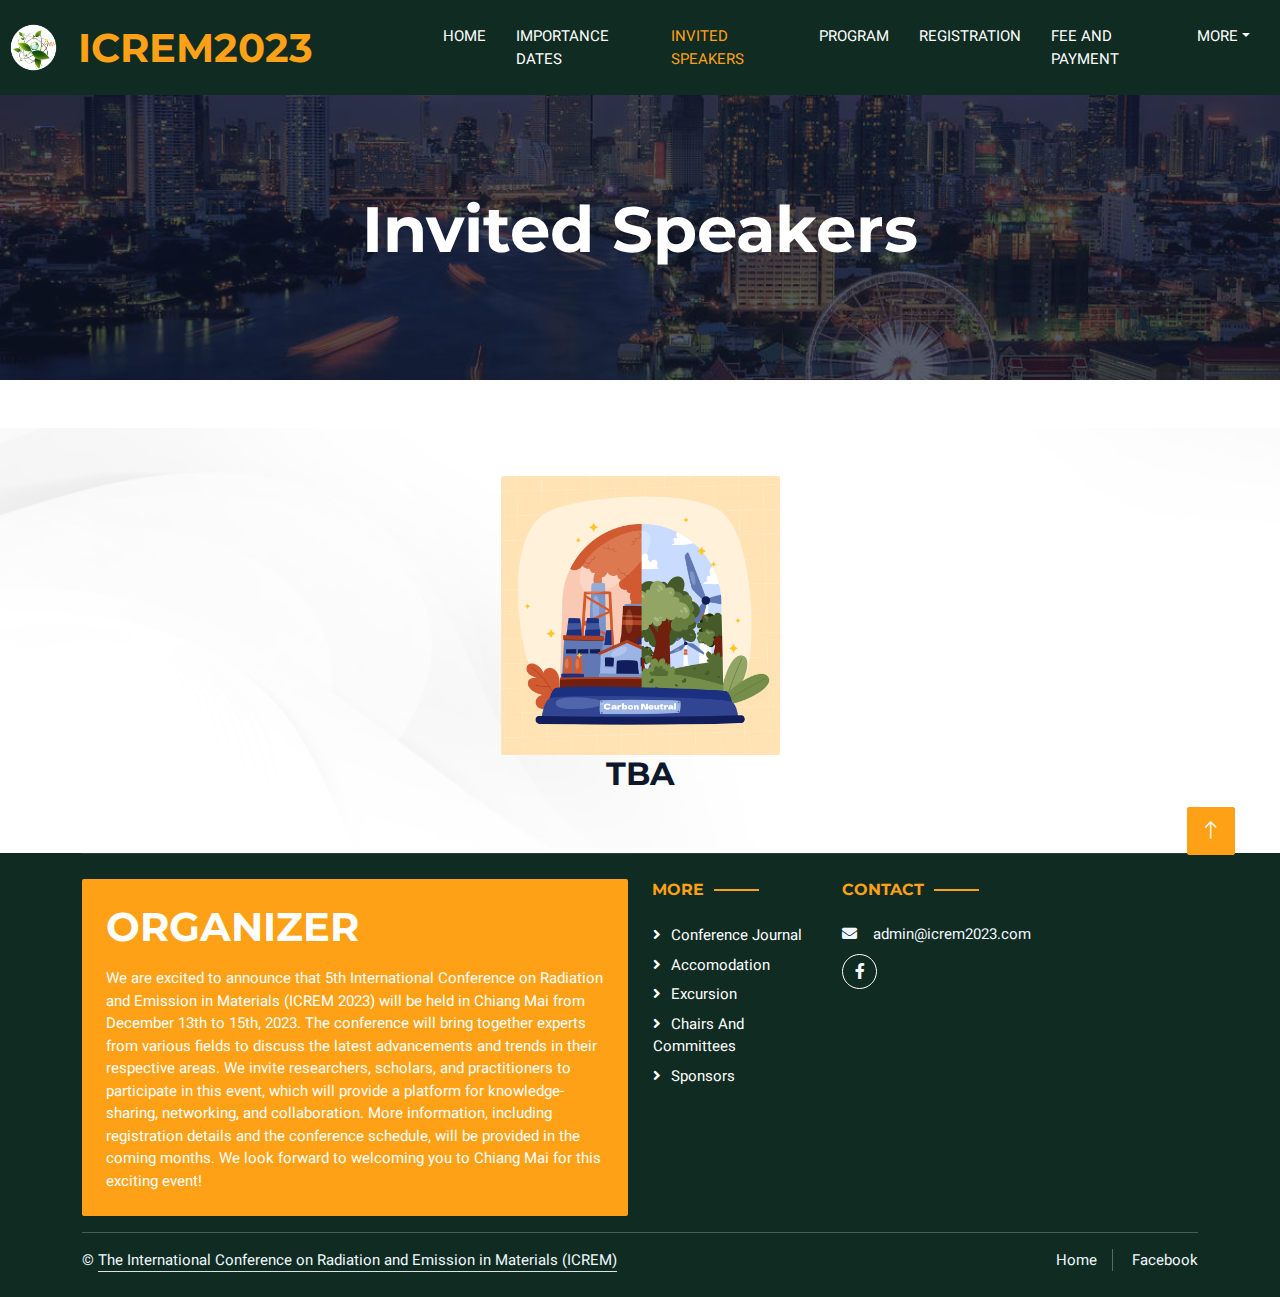
<file: invitedspeakers.html>
<!DOCTYPE html>
<html lang="en">

<head>
    <meta charset="utf-8">
    <title>ICREM 2023 - Invited Speakers</title>
    <meta content="width=device-width, initial-scale=1.0" name="viewport">
    <meta content="" name="keywords">
    <meta content="" name="description">
    <link rel="icon" type="image/x-icon" href="img/Images/LOGO_2023.png">
    <!-- Favicon -->


    <!-- Google Web Fonts -->
    <link rel="preconnect" href="https://fonts.googleapis.com">
    <link rel="preconnect" href="https://fonts.gstatic.com" crossorigin>
    <link href="https://fonts.googleapis.com/css2?family=Heebo:wght@400;500;600;700&family=Montserrat:wght@400;500;600;700&display=swap" rel="stylesheet">  

    <!-- Icon Font Stylesheet -->
    <link href="https://cdnjs.cloudflare.com/ajax/libs/font-awesome/5.10.0/css/all.min.css" rel="stylesheet">
    <link href="https://cdn.jsdelivr.net/npm/bootstrap-icons@1.4.1/font/bootstrap-icons.css" rel="stylesheet">

    <!-- Libraries Stylesheet -->
    <link href="lib/animate/animate.min.css" rel="stylesheet">
    <link href="lib/owlcarousel/assets/owl.carousel.min.css" rel="stylesheet">
    <link href="lib/tempusdominus/css/tempusdominus-bootstrap-4.min.css" rel="stylesheet" />

    <!-- Customized Bootstrap Stylesheet -->
    <link href="css/bootstrap.min.css" rel="stylesheet">

    <!-- Template Stylesheet -->
    <link href="css/style.css" rel="stylesheet">
</head>

<body>
    <div class="bg-white p-0">
        <!-- Spinner Start -->
        <div id="spinner" class="show bg-white position-fixed translate-middle w-100 vh-100 top-50 start-50 d-flex align-items-center justify-content-center">
            <div class="spinner-border text-primary" style="width: 3rem; height: 3rem;" role="status">
                <span class="sr-only">Loading...</span>
            </div>
        </div>
        <!-- Spinner End -->

        <!-- Header Start -->
        <div class="container-fluid bg-dark px-0">
            <div class="row gx-0">
                <div class="col-lg-3 bg-dark d-none d-lg-block">
                    <a href="index.html" class="navbar-brand w-100 h-100 m-0 p-0 d-flex align-items-center justify-content-center">
                        <img style="width: 50px; margin-right: 20px;" src="img/Images/LOGO_2023.png" alt="Image">
                        <h1 class="m-0 text-primary text-uppercase">ICREM2023</h1>
                    </a>
                </div>
                <div class="col-lg-9">
                    <nav class="navbar navbar-expand-lg bg-dark navbar-dark p-3 p-lg-0" style="float: right;">
                        <a href="index.html" class="navbar-brand d-block d-lg-none">
                            <h1 class="m-0 text-primary text-uppercase">ICREM2023</h1>
                        </a>
                        <button type="button" class="navbar-toggler" data-bs-toggle="collapse" data-bs-target="#navbarCollapse">
                            <span class="navbar-toggler-icon"></span>
                        </button>
                        <div style="width: 130px;"></div>
                        <div class="collapse navbar-collapse justify-content-between" id="navbarCollapse">
                            <div class="navbar-nav mr-auto py-0">
                                <a href="index.html" class="nav-item nav-link">Home</a>
                                <a href="importancedates.html" class="nav-item nav-link">Importance Dates</a>
                                <a href="invitedspeakers.html" class="nav-item nav-link active">Invited Speakers</a>
                                <a href="program.html" class="nav-item nav-link">Program</a>
                                <a href="registration.html" class="nav-item nav-link">Registration</a>
                                <a href="feeandpayment.html" class="nav-item nav-link">Fee and Payment</a>
                                <div class="nav-item dropdown">
                                    <a href="#" class="nav-link dropdown-toggle" data-bs-toggle="dropdown">More</a>
                                    <div class="dropdown-menu rounded-0 m-0">
                                        <a href="conferencejournal.html" class="dropdown-item">Conference Journal</a>
                                        <a href="accomodation.html" class="dropdown-item">Accomodation</a>
                                        <a href="excursion.html" class="dropdown-item">Excursion</a>
                                        <a href="chairsandcommittees.html" class="dropdown-item">Chairs and Committees</a>
                                        <a href="sponsors.html" class="dropdown-item">Sponsors</a>
                                    </div>
                                </div>
                            </div>
                        </div>
                    </nav>
                </div>
            </div>
        </div>
        <!-- Header End -->

        <!-- Page Header Start -->
        <div class="container-fluid page-header mb-5 p-0" style="background-image: url(img/Images/Bangkok2019.2.jpg);">
            <div class="container-fluid page-header-inner py-5">
                <div class="container text-center pb-5 pt-5">
                    <h1 class="display-3 text-white mb-3 animated slideInDown">Invited Speakers</h1>
                </div>
            </div>
        </div>
        <!-- Page Header End -->        
<div style="background-image: url('img/Images/Artboard\ 1.png');  background-repeat: no-repeat;background-attachment: fixed; background-size: cover;">
    <div class="container-xxl py-5" >
        <div class="container" style="text-align: center;">
            <img class="img-fluid rounded w-25 wow zoomIn" data-wow-delay="0.1s" src="img/Images/7207437.jpg" style="border-radius: 20px;">
            <h2>TBA</h2>
        </div>
    </div>
</div>


             <!-- Footer Start -->
             <div class="container-fluid bg-dark text-light footer wow fadeIn mt-1" data-wow-delay="0.1s" style="height: 100xp;">
                <div class="container">
                    <div class="copyright" >
    
                        <div class="row">
                            <div class="col-md-6 col-lg-6">
                                <div class="bg-primary rounded p-4">
                                    <a href="index.html"><h1 class="text-white text-uppercase mb-3">Organizer</h1></a>
                                    <p class="text-white mb-0">
                                        We are excited to announce that 5th International Conference on Radiation and Emission in Materials (ICREM 2023) will be held in Chiang Mai from December 13th to 15th, 2023. The conference will bring together experts from various fields to discuss the latest advancements and trends in their respective areas. We invite researchers, scholars, and practitioners to participate in this event, which will provide a platform for knowledge-sharing, networking, and collaboration. More information, including registration details and the conference schedule, will be provided in the coming months. We look forward to welcoming you to Chiang Mai for this exciting event!
                                    </p>
                                </div>
                            </div>
                            <div class="col-md-2">
                                <h6 class="section-title text-start text-primary text-uppercase mb-4">More</h6>
                                <a class="btn btn-link" href="conferencejournal.html">Conference Journal</a>
                                <a class="btn btn-link" href="accomodation.html">Accomodation</a>
                                <a class="btn btn-link" href="excursion.html">Excursion</a>
                                <a class="btn btn-link" href="chairsandcommittees.html">Chairs and Committees</a>
                                <a class="btn btn-link" href="sponsors.html">Sponsors</a>
                            </div>
                            <div class="col-md-3">
                                <h6 class="section-title text-start text-primary text-uppercase mb-4">Contact</h6>
                                <p class="mb-2"><i class="fa fa-envelope me-3"></i>admin@icrem2023.com</p>
                                <a class="btn btn-outline-light btn-social" href="https://www.facebook.com/profile.php?id=100089716253776"><i class="fab fa-facebook-f"></i></a>
                            </div>
    
                        </div>
                        <hr>
                        <div class="row" >
    
                            <div class="col-md-6 text-center text-md-start mb-2 mb-md-0">
                                &copy; <a class="border-bottom" href="#">The International Conference on Radiation and Emission in Materials (ICREM)</a>
                            </div>
                            <div class="col-md-6 text-center text-md-end">
    
                                <div class="footer-menu">
                                    <a href="">Home</a>
                                    <a href="https://www.facebook.com/profile.php?id=100089716253776">Facebook</a>
                                </div>
                            </div>
                        </div>
                    </div>
                </div>
            </div>
            <!-- Footer End -->

        <!-- Back to Top -->
        <a href="#" class="btn btn-lg btn-primary btn-lg-square back-to-top"><i class="bi bi-arrow-up"></i></a>
    </div>

    <!-- JavaScript Libraries -->
    <script src="https://code.jquery.com/jquery-3.4.1.min.js"></script>
    <script src="https://cdn.jsdelivr.net/npm/bootstrap@5.0.0/dist/js/bootstrap.bundle.min.js"></script>
    <script src="lib/wow/wow.min.js"></script>
    <script src="lib/easing/easing.min.js"></script>
    <script src="lib/waypoints/waypoints.min.js"></script>
    <script src="lib/counterup/counterup.min.js"></script>
    <script src="lib/owlcarousel/owl.carousel.min.js"></script>
    <script src="lib/tempusdominus/js/moment.min.js"></script>
    <script src="lib/tempusdominus/js/moment-timezone.min.js"></script>
    <script src="lib/tempusdominus/js/tempusdominus-bootstrap-4.min.js"></script>

    <!-- Template Javascript -->
    <script src="js/main.js"></script>
</body>

</html>
</file>
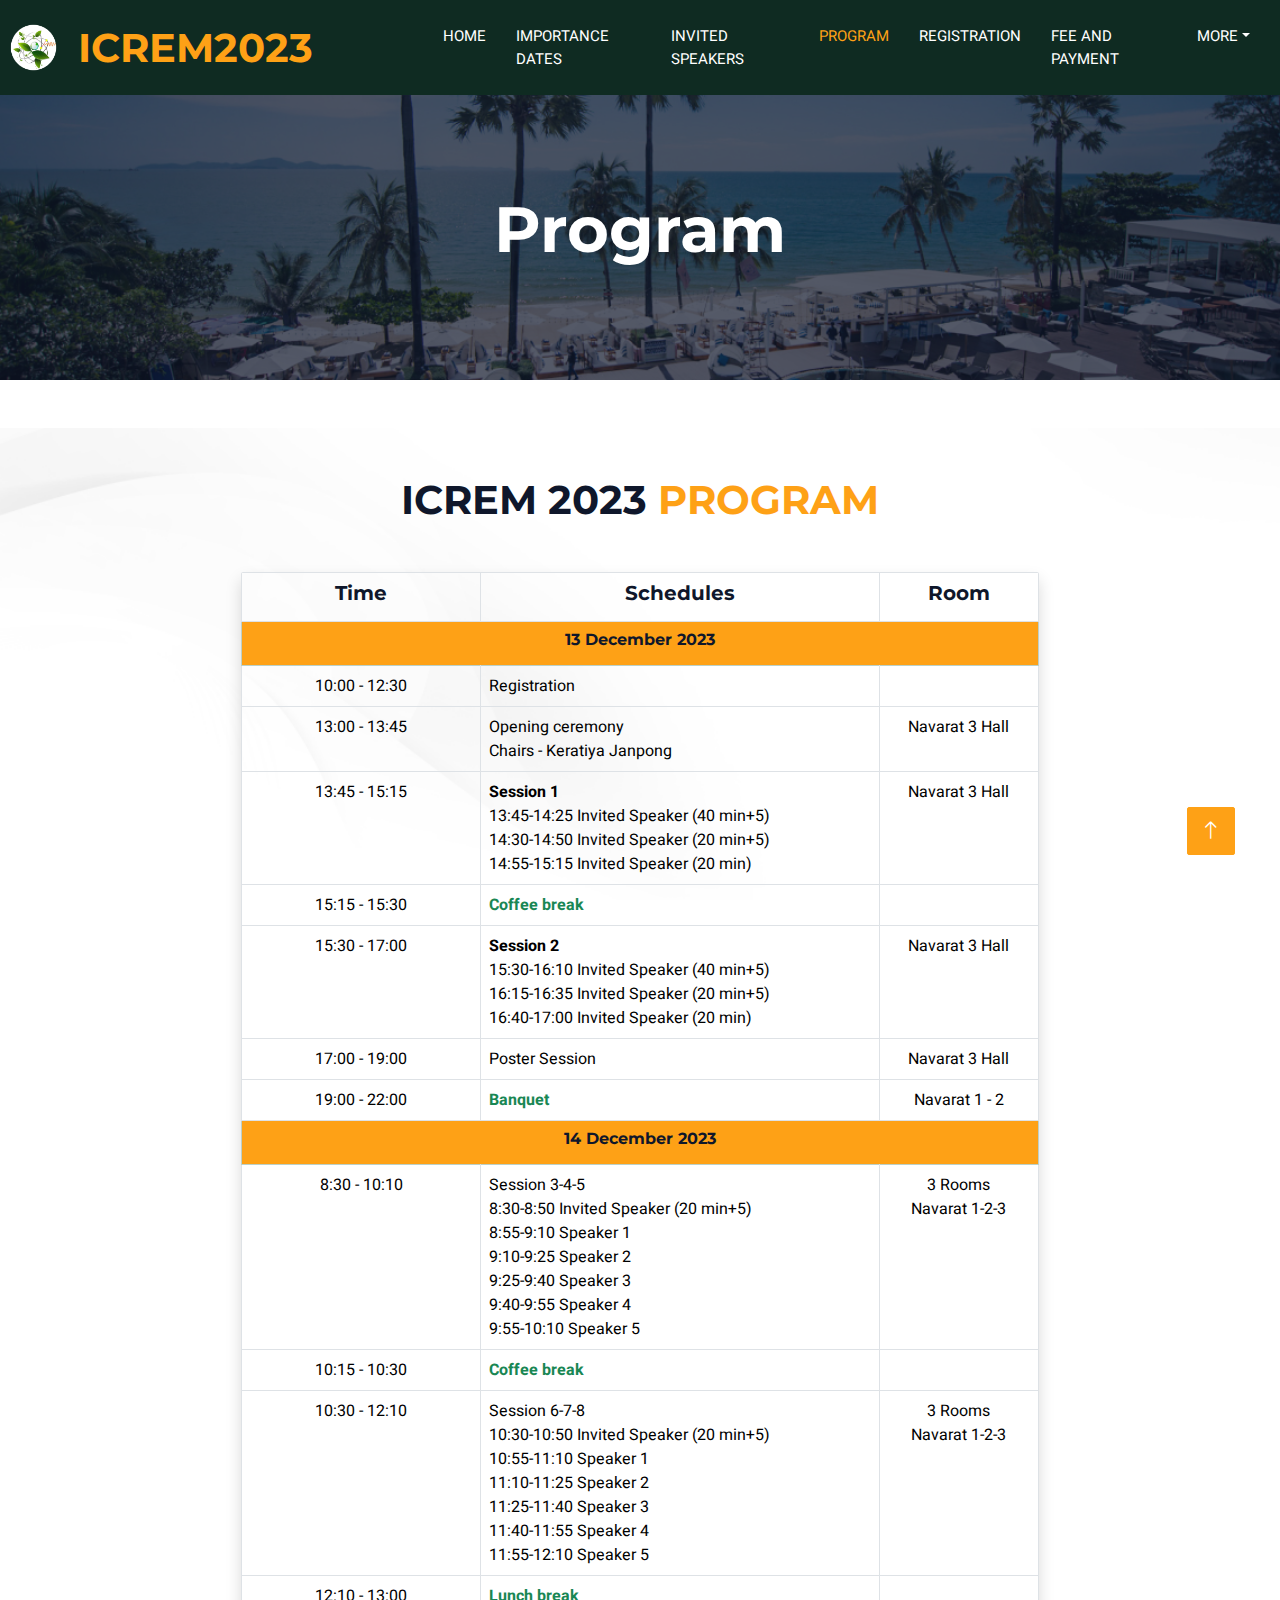
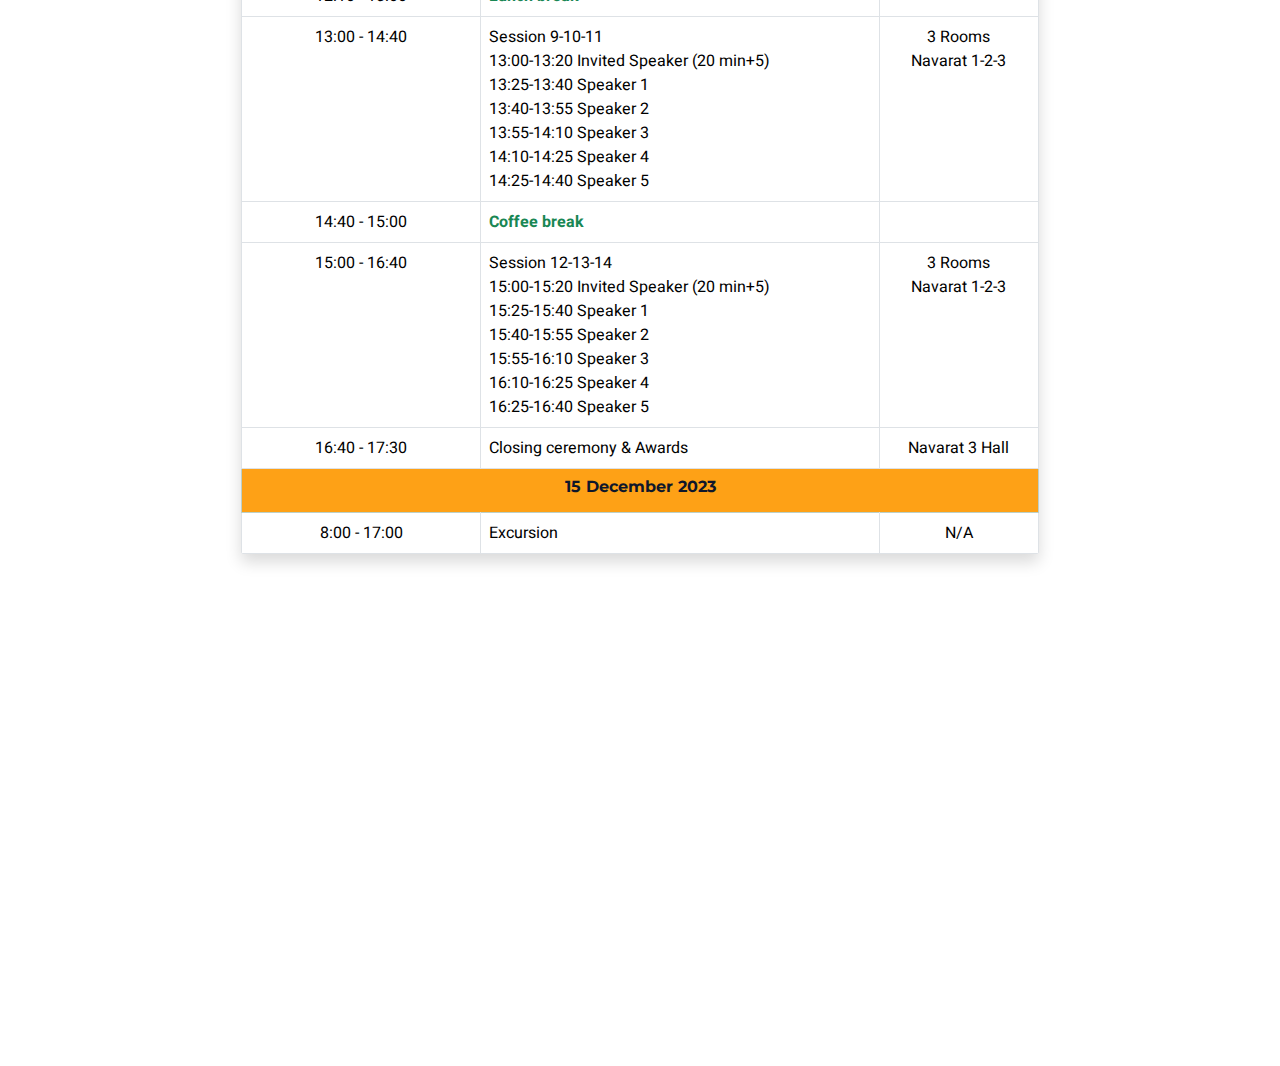
<file: program.html>
<!DOCTYPE html>
<html lang="en">

<head>
    <meta charset="utf-8">
    <title>ICREM 2023 - Program</title>
    <meta content="width=device-width, initial-scale=1.0" name="viewport">
    <meta content="" name="keywords">
    <meta content="" name="description">
    <link rel="icon" type="image/x-icon" href="img/Images/LOGO_2023.png">
    <!-- Favicon -->


    <!-- Google Web Fonts -->
    <link rel="preconnect" href="https://fonts.googleapis.com">
    <link rel="preconnect" href="https://fonts.gstatic.com" crossorigin>
    <link href="https://fonts.googleapis.com/css2?family=Heebo:wght@400;500;600;700&family=Montserrat:wght@400;500;600;700&display=swap" rel="stylesheet">  

    <!-- Icon Font Stylesheet -->
    <link href="https://cdnjs.cloudflare.com/ajax/libs/font-awesome/5.10.0/css/all.min.css" rel="stylesheet">
    <link href="https://cdn.jsdelivr.net/npm/bootstrap-icons@1.4.1/font/bootstrap-icons.css" rel="stylesheet">

    <!-- Libraries Stylesheet -->
    <link href="lib/animate/animate.min.css" rel="stylesheet">
    <link href="lib/owlcarousel/assets/owl.carousel.min.css" rel="stylesheet">
    <link href="lib/tempusdominus/css/tempusdominus-bootstrap-4.min.css" rel="stylesheet" />

    <!-- Customized Bootstrap Stylesheet -->
    <link href="css/bootstrap.min.css" rel="stylesheet">

    <!-- Template Stylesheet -->
    <link href="css/style.css" rel="stylesheet">
</head>

<body >
    <div class="bg-white p-0">
        <!-- Spinner Start -->
        <div id="spinner" class="show bg-white position-fixed translate-middle w-100 vh-100 top-50 start-50 d-flex align-items-center justify-content-center">
            <div class="spinner-border text-primary" style="width: 3rem; height: 3rem;" role="status">
                <span class="sr-only">Loading...</span>
            </div>
        </div>
        <!-- Spinner End -->

        <!-- Header Start -->
        <div class="container-fluid bg-dark px-0">
            <div class="row gx-0">
                <div class="col-lg-3 bg-dark d-none d-lg-block">
                    <a href="index.html" class="navbar-brand w-100 h-100 m-0 p-0 d-flex align-items-center justify-content-center">
                        <img style="width: 50px; margin-right: 20px;" src="img/Images/LOGO_2023.png" alt="Image">
                        <h1 class="m-0 text-primary text-uppercase">ICREM2023</h1>
                    </a>
                </div>
                <div class="col-lg-9">
                    <nav class="navbar navbar-expand-lg bg-dark navbar-dark p-3 p-lg-0" style="float: right;">
                        <a href="index.html" class="navbar-brand d-block d-lg-none">
                            <h1 class="m-0 text-primary text-uppercase">ICREM2023</h1>
                        </a>
                        <button type="button" class="navbar-toggler" data-bs-toggle="collapse" data-bs-target="#navbarCollapse">
                            <span class="navbar-toggler-icon"></span>
                        </button>
                        <div style="width: 130px;"></div>
                        <div class="collapse navbar-collapse justify-content-between" id="navbarCollapse">
                            <div class="navbar-nav mr-auto py-0">
                                <a href="index.html" class="nav-item nav-link">Home</a>
                                <a href="importancedates.html" class="nav-item nav-link">Importance Dates</a>
                                <a href="invitedspeakers.html" class="nav-item nav-link">Invited Speakers</a>
                                <a href="program.html" class="nav-item nav-link active">Program</a>
                                <a href="registration.html" class="nav-item nav-link">Registration</a>
                                <a href="feeandpayment.html" class="nav-item nav-link">Fee and Payment</a>
                                <div class="nav-item dropdown">
                                    <a href="#" class="nav-link dropdown-toggle" data-bs-toggle="dropdown">More</a>
                                    <div class="dropdown-menu rounded-0 m-0">
                                        <a href="conferencejournal.html" class="dropdown-item">Conference Journal</a>
                                        <a href="accomodation.html" class="dropdown-item">Accomodation</a>
                                        <a href="excursion.html" class="dropdown-item">Excursion</a>
                                        <a href="chairsandcommittees.html" class="dropdown-item">Chairs and Committees</a>
                                        <a href="sponsors.html" class="dropdown-item">Sponsors</a>
                                    </div>
                                </div>
                            </div>
                        </div>
                    </nav>
                </div>
            </div>
        </div>
        <!-- Header End -->

        <!-- Page Header Start -->
        <div class="container-fluid page-header mb-5 p-0" style="background-image: url(img/Images/pxllvlxkOjMloOfmqLq2021.png);">
            <div class="container-fluid page-header-inner py-5">
                <div class="container text-center pb-5 pt-5">
                    <h1 class="display-3 text-white mb-3 animated slideInDown">Program</h1>
                </div>
            </div>
        </div>
        <!-- Page Header End -->        
      
      <div   style="background-image: url('img/Images/Artboard\ 1.png');  background-repeat: no-repeat;background-attachment: fixed; background-size: cover;">
          <!-- Team Start -->
          <div class="container-xxl py-5">
            <div class="container">
                <div class="text-center wow fadeInUp" data-wow-delay="0.1s">
                    <h1 class="mb-5">ICREM 2023 <span class="text-primary text-uppercase">Program</span></h1>
                </div>
                <div class="row g-4" >
                    <table class="table table-bordered rounded shadow overflow-hidden" style="width: 70%; margin-left: auto; margin-right: auto;color: #000;">
                        <thead>
                            <th style="width: 30%;"><h5>Time</h5></th>
                            <th style="width: 50%;"><h5>Schedules</h5></th>
                            <th style="width: 20%;"><h5>Room</h5></th>
                        </thead>
                        <tbody >
                            <tr class="table-success">
                                <td colspan="3" style="text-align: center;" class="bg-primary"><h6>13 December 2023</h6></td>
                            </tr>
                            <tr>
                                <td style="text-align: center;">10:00 - 12:30</td>
                                <td>Registration</td>
                                <td></td>
                            </tr>
                            <tr>
                                <td style="text-align: center;">13:00 - 13:45</td>
                                <td>Opening ceremony <br> Chairs - Keratiya Janpong</td>
                                <td style="text-align: center;">Navarat 3 Hall</td>
                            </tr>
                            <tr>
                                <td style="text-align: center;">13:45 - 15:15</td>
                                <td><b>Session 1 </b><br> 13:45-14:25 Invited Speaker (40 min+5) <br> 14:30-14:50 Invited Speaker (20 min+5) <br> 14:55-15:15 Invited Speaker (20 min)</td>
                                <td style="text-align: center;">Navarat 3 Hall</td>
                            </tr>
                            <tr>
                                <td style="text-align: center;">15:15 - 15:30</td>
                                <td class="text-success"><b>Coffee break</b></td>
                                <td></td>
                            </tr>
                            <tr>
                                <td style="text-align: center;">15:30 - 17:00</td>
                                <td><b>Session 2 </b><br> 15:30-16:10 Invited Speaker (40 min+5) <br> 16:15-16:35 Invited Speaker (20 min+5) <br> 16:40-17:00 Invited Speaker (20 min)</td>
                                <td style="text-align: center;">Navarat 3 Hall</td>
                            </tr>
                            <tr>
                                <td style="text-align: center;">17:00 - 19:00</td>
                                <td>Poster Session</td>
                                <td style="text-align: center;">Navarat 3 Hall</td>
                            </tr>
                            <tr>
                                <td style="text-align: center;">19:00 - 22:00</td>
                                <td class="text-success"><b>Banquet</b></td>
                                <td style="text-align: center;">Navarat 1 - 2</td>
                            </tr>
                            <tr class="table-success">
                                <td colspan="3" style="text-align: center;" class="bg-primary"><h6>14 December 2023</h6></td>
                            </tr>
                            <tr>
                                <td style="text-align: center;">8:30 - 10:10</td>
                                <td>Session 3-4-5 <br> 8:30-8:50 Invited Speaker (20 min+5) <br> 8:55-9:10 Speaker 1 <br> 9:10-9:25 Speaker 2 <br> 9:25-9:40 Speaker 3 <br> 9:40-9:55 Speaker 4 <br> 9:55-10:10 Speaker 5 </td>
                                <td style="text-align: center;">3 Rooms <br> Navarat 1-2-3</td>
                            </tr>
                            <tr>
                                <td style="text-align: center;">10:15 - 10:30</td>
                                <td class="text-success"><b>Coffee break</b></td>
                                <td></td>
                            </tr>
                            <tr>
                                <td style="text-align: center;">10:30 - 12:10</td>
                                <td>Session 6-7-8 <br> 10:30-10:50 Invited Speaker (20 min+5) <br> 10:55-11:10 Speaker 1 <br> 11:10-11:25 Speaker 2 <br> 11:25-11:40 Speaker 3 <br> 11:40-11:55 Speaker 4 <br> 11:55-12:10 Speaker 5 </td>
                                <td style="text-align: center;">3 Rooms <br> Navarat 1-2-3</td>
                            </tr>
                            <tr>
                                <td style="text-align: center;">12:10 - 13:00</td>
                                <td class="text-success"><b>Lunch break</b></td>
                                <td></td>
                            </tr>
                            <tr>
                                <td style="text-align: center;">13:00 - 14:40</td>
                                <td>Session 9-10-11 <br> 13:00-13:20 Invited Speaker (20 min+5) <br> 13:25-13:40 Speaker 1 <br> 13:40-13:55 Speaker 2 <br> 13:55-14:10 Speaker 3 <br> 14:10-14:25 Speaker 4 <br> 14:25-14:40 Speaker 5 </td>
                                <td style="text-align: center;">3 Rooms <br> Navarat 1-2-3</td>
                            </tr>
                            <tr>
                                <td style="text-align: center;">14:40 - 15:00</td>
                                <td class="text-success"><b>Coffee break</b></td>
                                <td></td>
                            </tr>
                            <tr>
                                <td style="text-align: center;">15:00 - 16:40</td>
                                <td>Session 12-13-14 <br> 15:00-15:20 Invited Speaker (20 min+5) <br> 15:25-15:40 Speaker 1 <br> 15:40-15:55 Speaker 2 <br> 15:55-16:10 Speaker 3 <br> 16:10-16:25 Speaker 4 <br> 16:25-16:40 Speaker 5 </td>
                                <td style="text-align: center;">3 Rooms <br> Navarat 1-2-3</td>
                            </tr>
                            <tr>
                                <td style="text-align: center;">16:40 - 17:30</td>
                                <td>Closing ceremony & Awards</td>
                                <td style="text-align: center;">Navarat 3 Hall</td>
                            </tr>
                            <tr class="table-success">
                                <td colspan="3" style="text-align: center;" class="bg-primary"><h6>15 December 2023</h6></td>
                            </tr>
                            <tr>
                                <td style="text-align: center;">8:00 - 17:00</td>
                                <td>Excursion</td>
                                <td style="text-align: center;">N/A</td>
                            </tr>
                        </tbody>
                    </table>
                </div>
            </div>
        </div>
        <!-- Team End -->   

      </div>
   <!-- Footer Start -->
   <div class="container-fluid bg-dark text-light footer wow fadeIn mt-1" data-wow-delay="0.1s" style="height: 100xp;">
    <div class="container">
        <div class="copyright" >

            <div class="row">
                <div class="col-md-6 col-lg-6">
                    <div class="bg-primary rounded p-4">
                        <a href="index.html"><h1 class="text-white text-uppercase mb-3">Organizer</h1></a>
                        <p class="text-white mb-0">
                            We are excited to announce that 5th International Conference on Radiation and Emission in Materials (ICREM 2023) will be held in Chiang Mai from December 13th to 15th, 2023. The conference will bring together experts from various fields to discuss the latest advancements and trends in their respective areas. We invite researchers, scholars, and practitioners to participate in this event, which will provide a platform for knowledge-sharing, networking, and collaboration. More information, including registration details and the conference schedule, will be provided in the coming months. We look forward to welcoming you to Chiang Mai for this exciting event!
                        </p>
                    </div>
                </div>
                <div class="col-md-2">
                    <h6 class="section-title text-start text-primary text-uppercase mb-4">More</h6>
                    <a class="btn btn-link" href="conferencejournal.html">Conference Journal</a>
                    <a class="btn btn-link" href="accomodation.html">Accomodation</a>
                    <a class="btn btn-link" href="excursion.html">Excursion</a>
                    <a class="btn btn-link" href="chairsandcommittees.html">Chairs and Committees</a>
                    <a class="btn btn-link" href="sponsors.html">Sponsors</a>
                </div>
                <div class="col-md-3">
                    <h6 class="section-title text-start text-primary text-uppercase mb-4">Contact</h6>
                    <p class="mb-2"><i class="fa fa-envelope me-3"></i>admin@icrem2023.com</p>
                    <a class="btn btn-outline-light btn-social" href="https://www.facebook.com/profile.php?id=100089716253776"><i class="fab fa-facebook-f"></i></a>
                </div>

            </div>
            <hr>
            <div class="row" >

                <div class="col-md-6 text-center text-md-start mb-2 mb-md-0">
                    &copy; <a class="border-bottom" href="#">The International Conference on Radiation and Emission in Materials (ICREM)</a>
                </div>
                <div class="col-md-6 text-center text-md-end">

                    <div class="footer-menu">
                        <a href="">Home</a>
                        <a href="https://www.facebook.com/profile.php?id=100089716253776">Facebook</a>
                    </div>
                </div>
            </div>
        </div>
    </div>
</div>
<!-- Footer End -->

        <!-- Back to Top -->
        <a href="#" class="btn btn-lg btn-primary btn-lg-square back-to-top"><i class="bi bi-arrow-up"></i></a>
    </div>

    <!-- JavaScript Libraries -->
    <script src="https://code.jquery.com/jquery-3.4.1.min.js"></script>
    <script src="https://cdn.jsdelivr.net/npm/bootstrap@5.0.0/dist/js/bootstrap.bundle.min.js"></script>
    <script src="lib/wow/wow.min.js"></script>
    <script src="lib/easing/easing.min.js"></script>
    <script src="lib/waypoints/waypoints.min.js"></script>
    <script src="lib/counterup/counterup.min.js"></script>
    <script src="lib/owlcarousel/owl.carousel.min.js"></script>
    <script src="lib/tempusdominus/js/moment.min.js"></script>
    <script src="lib/tempusdominus/js/moment-timezone.min.js"></script>
    <script src="lib/tempusdominus/js/tempusdominus-bootstrap-4.min.js"></script>

    <!-- Template Javascript -->
    <script src="js/main.js"></script>
</body>

</html>
</file>
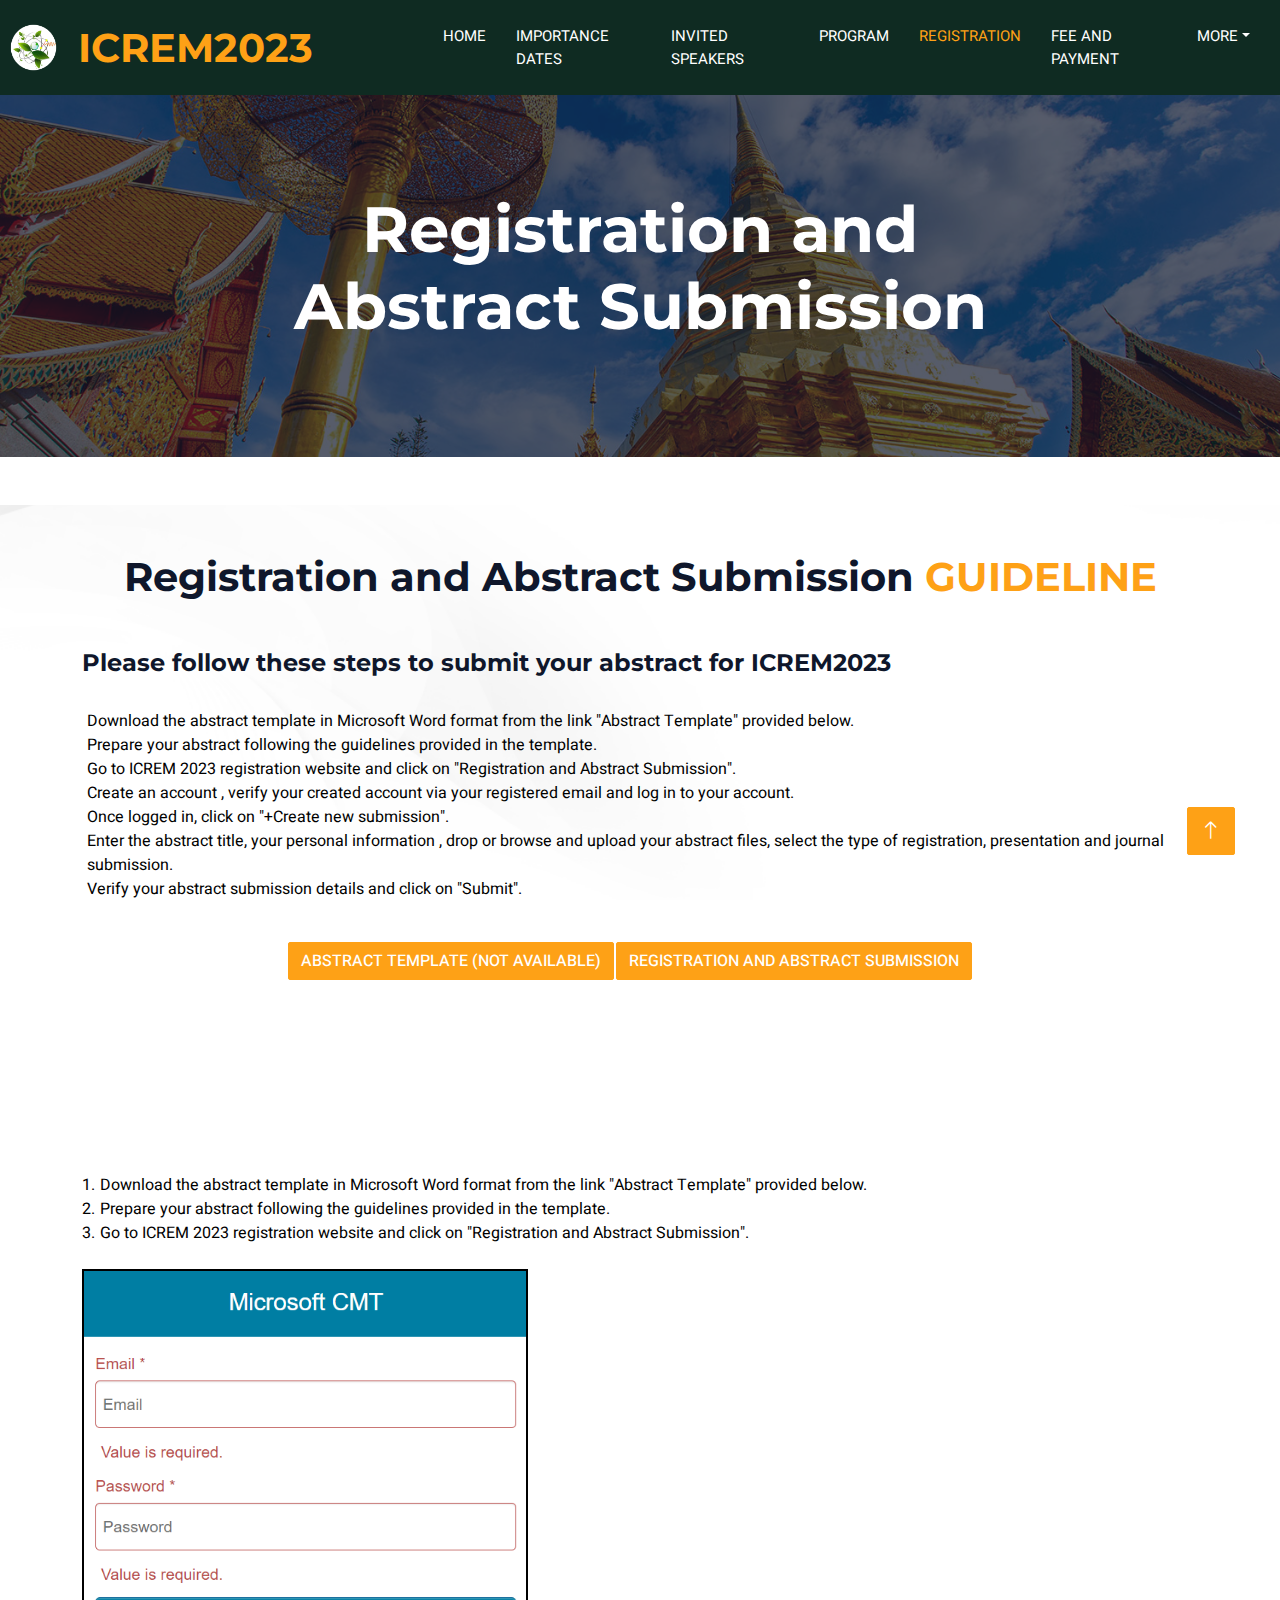
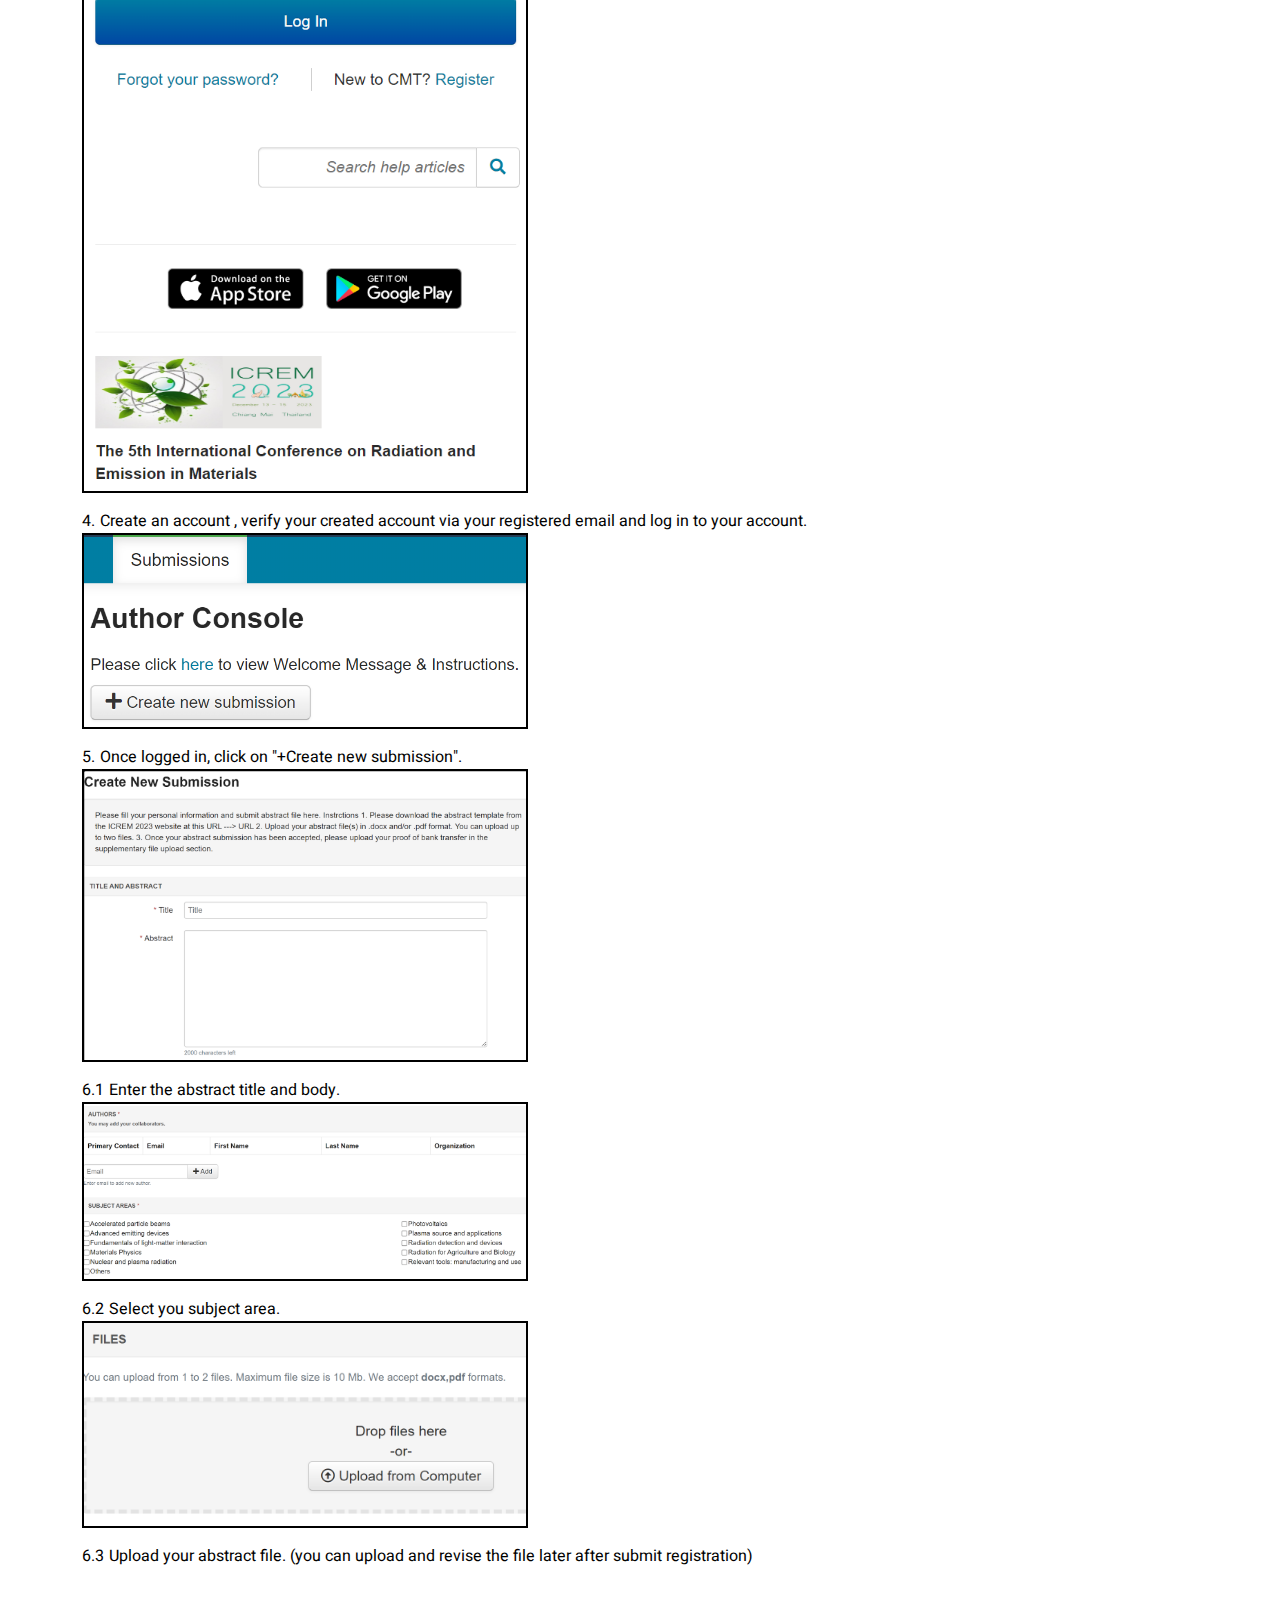
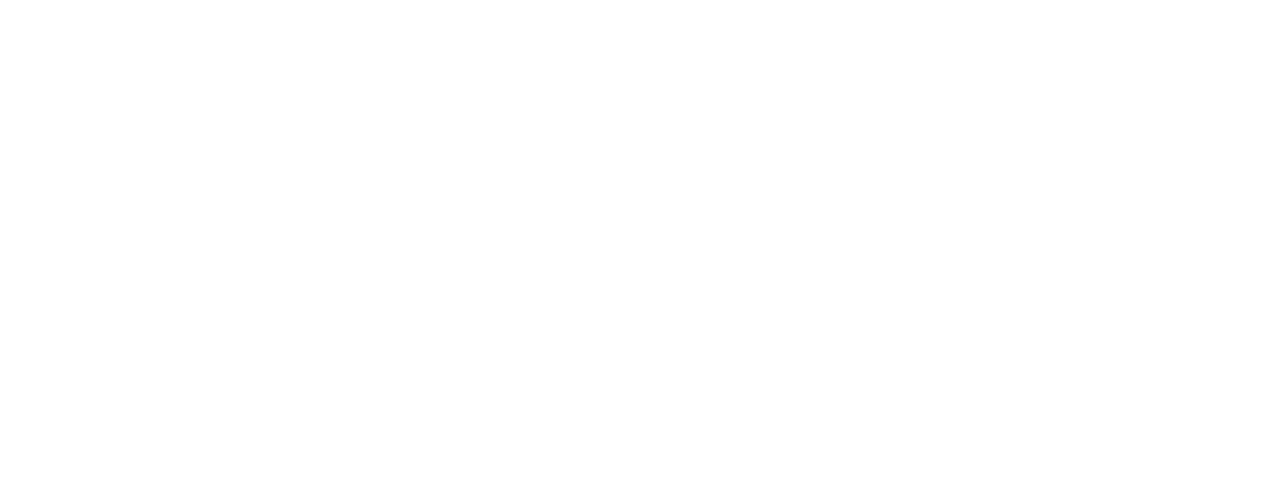
<file: registration.html>
<!DOCTYPE html>
<html lang="en">

<head>
    <meta charset="utf-8">
    <title>ICREM 2023 - Registration</title>
    <meta content="width=device-width, initial-scale=1.0" name="viewport">
    <meta content="" name="keywords">
    <meta content="" name="description">
    <link rel="icon" type="image/x-icon" href="img/Images/LOGO_2023.png">
    <!-- Favicon -->


    <!-- Google Web Fonts -->
    <link rel="preconnect" href="https://fonts.googleapis.com">
    <link rel="preconnect" href="https://fonts.gstatic.com" crossorigin>
    <link href="https://fonts.googleapis.com/css2?family=Heebo:wght@400;500;600;700&family=Montserrat:wght@400;500;600;700&display=swap" rel="stylesheet">  

    <!-- Icon Font Stylesheet -->
    <link href="https://cdnjs.cloudflare.com/ajax/libs/font-awesome/5.10.0/css/all.min.css" rel="stylesheet">
    <link href="https://cdn.jsdelivr.net/npm/bootstrap-icons@1.4.1/font/bootstrap-icons.css" rel="stylesheet">

    <!-- Libraries Stylesheet -->
    <link href="lib/animate/animate.min.css" rel="stylesheet">
    <link href="lib/owlcarousel/assets/owl.carousel.min.css" rel="stylesheet">
    <link href="lib/tempusdominus/css/tempusdominus-bootstrap-4.min.css" rel="stylesheet" />

    <!-- Customized Bootstrap Stylesheet -->
    <link href="css/bootstrap.min.css" rel="stylesheet">

    <!-- Template Stylesheet -->
    <link href="css/style.css" rel="stylesheet">

    <style>
        ol {
            list-style: none;
        }

        li {
            display: table-row;
        }

        li:before {
            content: attr(value)"";
            display: table-cell;
            padding-right: 5px;
        }
    </style>

</head>

<body style="color: #000;">
    <div class="bg-white p-0">
        <!-- Spinner Start -->
        <div id="spinner" class="show bg-white position-fixed translate-middle w-100 vh-100 top-50 start-50 d-flex align-items-center justify-content-center">
            <div class="spinner-border text-primary" style="width: 3rem; height: 3rem;" role="status">
                <span class="sr-only">Loading...</span>
            </div>
        </div>
        <!-- Spinner End -->

        <!-- Header Start -->
        <div class="container-fluid bg-dark px-0">
            <div class="row gx-0">
                <div class="col-lg-3 bg-dark d-none d-lg-block">
                    <a href="index.html" class="navbar-brand w-100 h-100 m-0 p-0 d-flex align-items-center justify-content-center">
                        <img style="width: 50px; margin-right: 20px;" src="img/Images/LOGO_2023.png" alt="Image">
                        <h1 class="m-0 text-primary text-uppercase">ICREM2023</h1>
                    </a>
                </div>
                <div class="col-lg-9">
                    <nav class="navbar navbar-expand-lg bg-dark navbar-dark p-3 p-lg-0" style="float: right;">
                        <a href="index.html" class="navbar-brand d-block d-lg-none">
                            <h1 class="m-0 text-primary text-uppercase">ICREM2023</h1>
                        </a>
                        <button type="button" class="navbar-toggler" data-bs-toggle="collapse" data-bs-target="#navbarCollapse">
                            <span class="navbar-toggler-icon"></span>
                        </button>
                        <div style="width: 130px;"></div>
                        <div class="collapse navbar-collapse justify-content-between" id="navbarCollapse">
                            <div class="navbar-nav mr-auto py-0">
                                <a href="index.html" class="nav-item nav-link">Home</a>
                                <a href="importancedates.html" class="nav-item nav-link">Importance Dates</a>
                                <a href="invitedspeakers.html" class="nav-item nav-link">Invited Speakers</a>
                                <a href="program.html" class="nav-item nav-link">Program</a>
                                <a href="invitedspeakers.html" class="nav-item nav-link active">Registration</a>
                                <a href="feeandpayment.html" class="nav-item nav-link">Fee and Payment</a>
                                <div class="nav-item dropdown">
                                    <a href="#" class="nav-link dropdown-toggle" data-bs-toggle="dropdown">More</a>
                                    <div class="dropdown-menu rounded-0 m-0">
                                        <a href="conferencejournal.html" class="dropdown-item">Conference Journal</a>
                                        <a href="accomodation.html" class="dropdown-item">Accomodation</a>
                                        <a href="excursion.html" class="dropdown-item">Excursion</a>
                                        <a href="chairsandcommittees.html" class="dropdown-item">Chairs and Committees</a>
                                        <a href="sponsors.html" class="dropdown-item">Sponsors</a>
                                    </div>
                                </div>
                            </div>
                        </div>
                    </nav>
                </div>
            </div>
        </div>
        <!-- Header End -->

        <!-- Page Header Start -->
        <div class="container-fluid page-header mb-5 p-0" style="background-image: url(img/Images/TRAVEL-CHIANG-MAI2020.jpg);">
            <div class="container-fluid page-header-inner py-5">
                <div class="container text-center pb-5 pt-5">
                    <h1 class="display-3 text-white mb-3 animated slideInDown">Registration and <br> Abstract Submission</h1>
                </div>
            </div>
        </div>
        <!-- Page Header End -->        

        <div style="background-image: url('img/Images/Artboard\ 1.png');  background-repeat: no-repeat;background-attachment: fixed; background-size: cover;">
        <!-- Team Start -->
        <div class="container-xxl py-5" >
            <div class="container" >
                <div class="text-center wow fadeInUp" data-wow-delay="0.1s">
                    <h1 class="mb-5">Registration and Abstract Submission <span class="text-primary text-uppercase">Guideline</span></h1>
                </div>
                <div class="row g-4">
                    <h4>Please follow these steps to submit your abstract for ICREM2023</h4>
                    <ol >
                        <li>Download the abstract template in Microsoft Word format from the link "Abstract Template" provided below.</li>
                        <li>Prepare your abstract following the guidelines provided in the template.</li>
                        <li>Go to ICREM 2023 registration website and click on "Registration and Abstract Submission".</li>
                        <li>Create an account , verify your created account via your registered email and log in to your account.</li>
                        <li>Once logged in, click on "+Create new submission".</li>
                        <li>Enter the abstract title, your personal information , drop or browse and upload your abstract files, select the type of registration, presentation and journal submission.</li>
                        <li>Verify your abstract submission details and click on "Submit".</li>
                    </ol>
                    <table>
                        <tr>
                            <td style="text-align: right;">
                                <button type="button" class="btn btn-primary" onclick="window.location.href='#'">Abstract Template (Not Available)</button>
                            </td>
                           
                            <td>
                                <button type="button" class="btn btn-primary" onclick="window.location.href='https://cmt3.research.microsoft.com/User/Login?ReturnUrl=%2FICREM2023'">Registration and Abstract Submission</button>
                            </td>
                        </tr>
                    </table>
                </div>
            </div>
        </div>
        <!-- Team End -->

        <!-- Team Start -->
        <div class="container-xxl py-5">
            <div class="container">
                <div class="text-center wow fadeInUp" data-wow-delay="0.1s">
                    <h1 class="mb-5">Registration and Abstract Submission <span class="text-primary text-uppercase">Instruction</span></h1>
                </div>
                <div class="row g-4">
                    <ol>
                        <li value="1.">Download the abstract template in Microsoft Word format from the link "Abstract Template" provided below.</li>
                        <li value="2.">Prepare your abstract following the guidelines provided in the template.</li>
                        <li value="3.">Go to ICREM 2023 registration website and click on "Registration and Abstract Submission".</li>
                        <br>
                        <img src="img/regist-1.png" width="40%" border = "2" class="mb-3">
                        <li value="4.">Create an account , verify your created account via your registered email and log in to your account.</li>
                        <img src="img/regist-2.png" width="40%" border = "2" class="mb-3">
                        <li value="5.">Once logged in, click on "+Create new submission".</li>
                        <img src="img/regist-3.png" width="40%" border = "2" class="mb-3">
                        <li value="6.1">Enter the abstract title and body.</li>
                        <img src="img/regist-4.png" width="40%" border = "2" class="mb-3">
                        <li value="6.2">Select you subject area.</li>
                        <img src="img/regist-5.png" width="40%" border = "2" class="mb-3">
                        <li value="6.3">Upload your abstract file. (you can upload and revise the file later after submit registration)</li>
                    </ol>
                </div>
            </div>
        </div>
        <!-- Team End -->
    </div>
         <!-- Footer Start -->
         <div class="container-fluid bg-dark text-light footer wow fadeIn mt-1" data-wow-delay="0.1s" style="height: 100xp;">
            <div class="container">
                <div class="copyright" >

                    <div class="row">
                        <div class="col-md-6 col-lg-6">
                            <div class="bg-primary rounded p-4">
                                <a href="index.html"><h1 class="text-white text-uppercase mb-3">Organizer</h1></a>
                                <p class="text-white mb-0">
                                    We are excited to announce that 5th International Conference on Radiation and Emission in Materials (ICREM 2023) will be held in Chiang Mai from December 13th to 15th, 2023. The conference will bring together experts from various fields to discuss the latest advancements and trends in their respective areas. We invite researchers, scholars, and practitioners to participate in this event, which will provide a platform for knowledge-sharing, networking, and collaboration. More information, including registration details and the conference schedule, will be provided in the coming months. We look forward to welcoming you to Chiang Mai for this exciting event!
                                </p>
                            </div>
                        </div>
                        <div class="col-md-2">
                            <h6 class="section-title text-start text-primary text-uppercase mb-4">More</h6>
                            <a class="btn btn-link" href="conferencejournal.html">Conference Journal</a>
                            <a class="btn btn-link" href="accomodation.html">Accomodation</a>
                            <a class="btn btn-link" href="excursion.html">Excursion</a>
                            <a class="btn btn-link" href="chairsandcommittees.html">Chairs and Committees</a>
                            <a class="btn btn-link" href="sponsors.html">Sponsors</a>
                        </div>
                        <div class="col-md-3">
                            <h6 class="section-title text-start text-primary text-uppercase mb-4">Contact</h6>
                            <p class="mb-2"><i class="fa fa-envelope me-3"></i>admin@icrem2023.com</p>
                            <a class="btn btn-outline-light btn-social" href="https://www.facebook.com/profile.php?id=100089716253776"><i class="fab fa-facebook-f"></i></a>
                        </div>

                    </div>
                    <hr>
                    <div class="row" >

                        <div class="col-md-6 text-center text-md-start mb-2 mb-md-0">
                            &copy; <a class="border-bottom" href="#">The International Conference on Radiation and Emission in Materials (ICREM)</a>
                        </div>
                        <div class="col-md-6 text-center text-md-end">

                            <div class="footer-menu">
                                <a href="">Home</a>
                                <a href="https://www.facebook.com/profile.php?id=100089716253776">Facebook</a>
                            </div>
                        </div>
                    </div>
                </div>
            </div>
        </div>
        <!-- Footer End -->


        <!-- Back to Top -->
        <a href="#" class="btn btn-lg btn-primary btn-lg-square back-to-top"><i class="bi bi-arrow-up"></i></a>
    </div>

    <!-- JavaScript Libraries -->
    <script src="https://code.jquery.com/jquery-3.4.1.min.js"></script>
    <script src="https://cdn.jsdelivr.net/npm/bootstrap@5.0.0/dist/js/bootstrap.bundle.min.js"></script>
    <script src="lib/wow/wow.min.js"></script>
    <script src="lib/easing/easing.min.js"></script>
    <script src="lib/waypoints/waypoints.min.js"></script>
    <script src="lib/counterup/counterup.min.js"></script>
    <script src="lib/owlcarousel/owl.carousel.min.js"></script>
    <script src="lib/tempusdominus/js/moment.min.js"></script>
    <script src="lib/tempusdominus/js/moment-timezone.min.js"></script>
    <script src="lib/tempusdominus/js/tempusdominus-bootstrap-4.min.js"></script>

    <!-- Template Javascript -->
    <script src="js/main.js"></script>
</body>

</html>
</file>
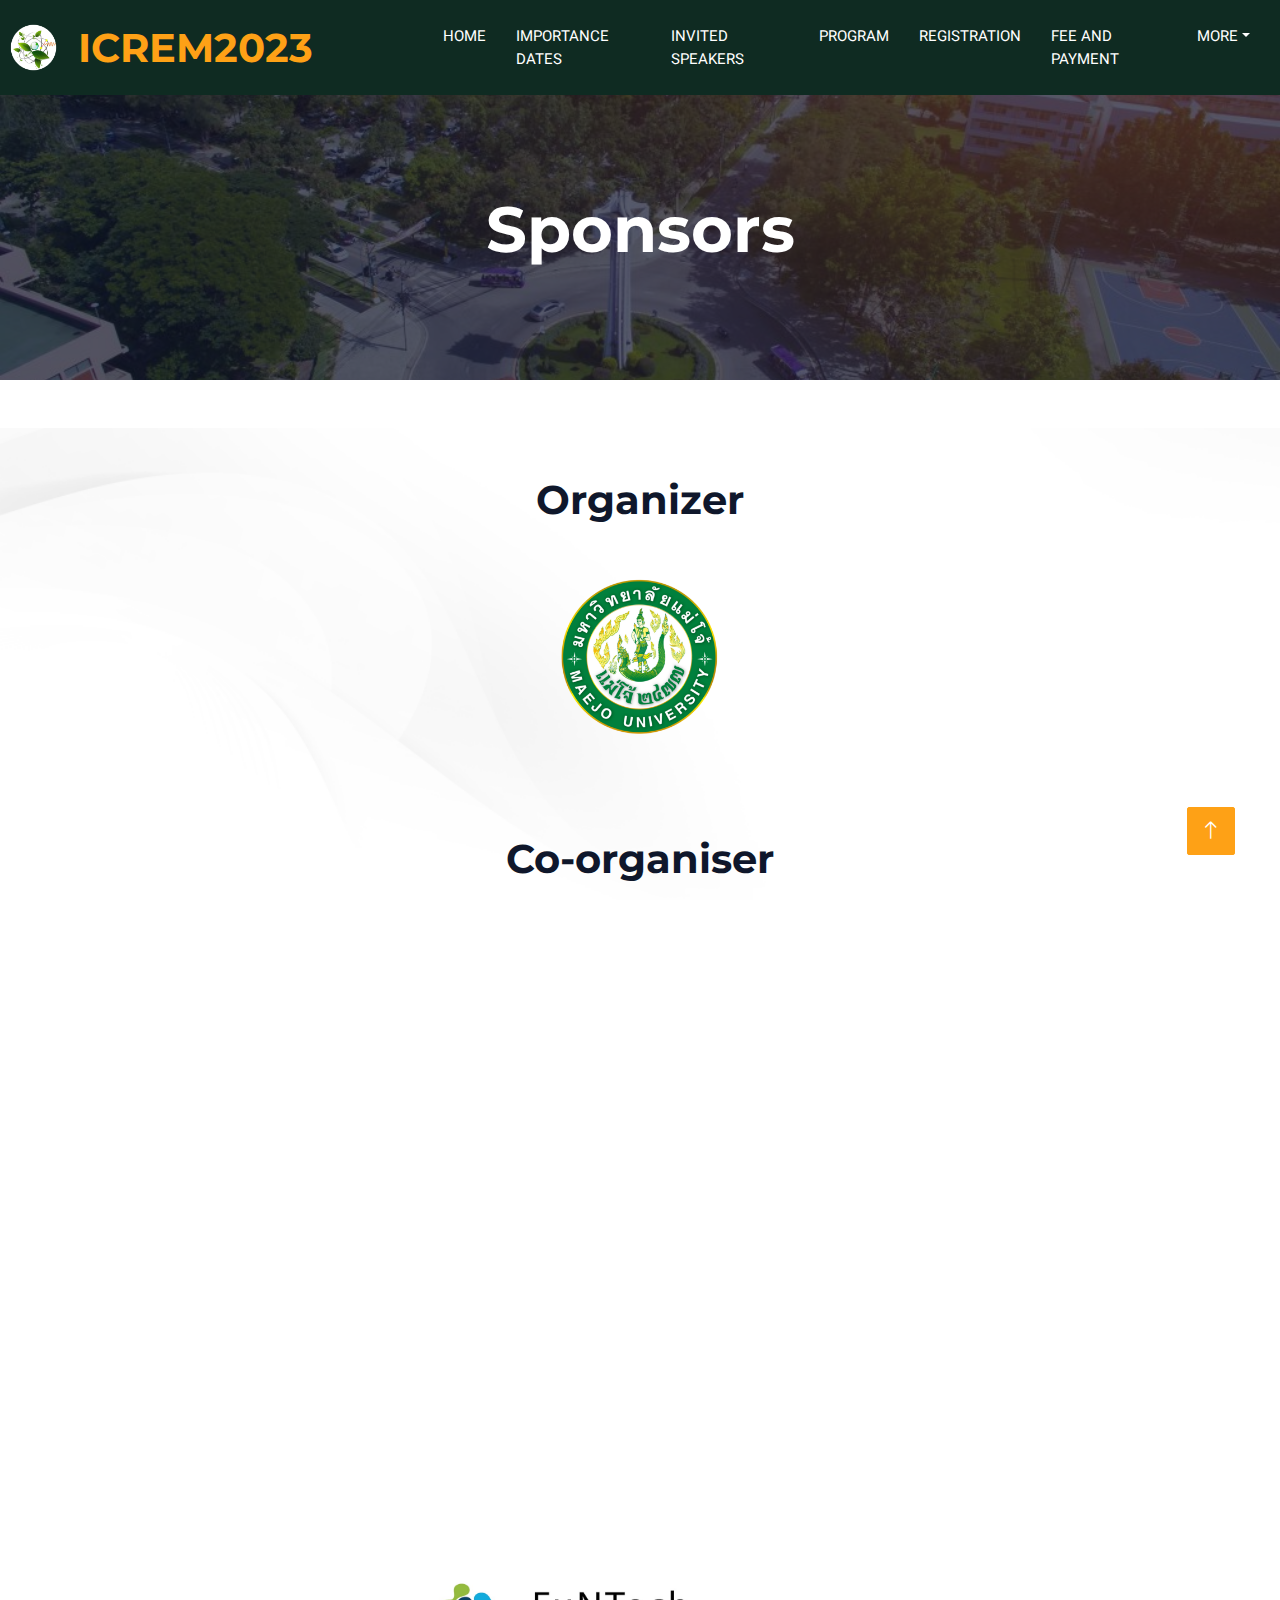
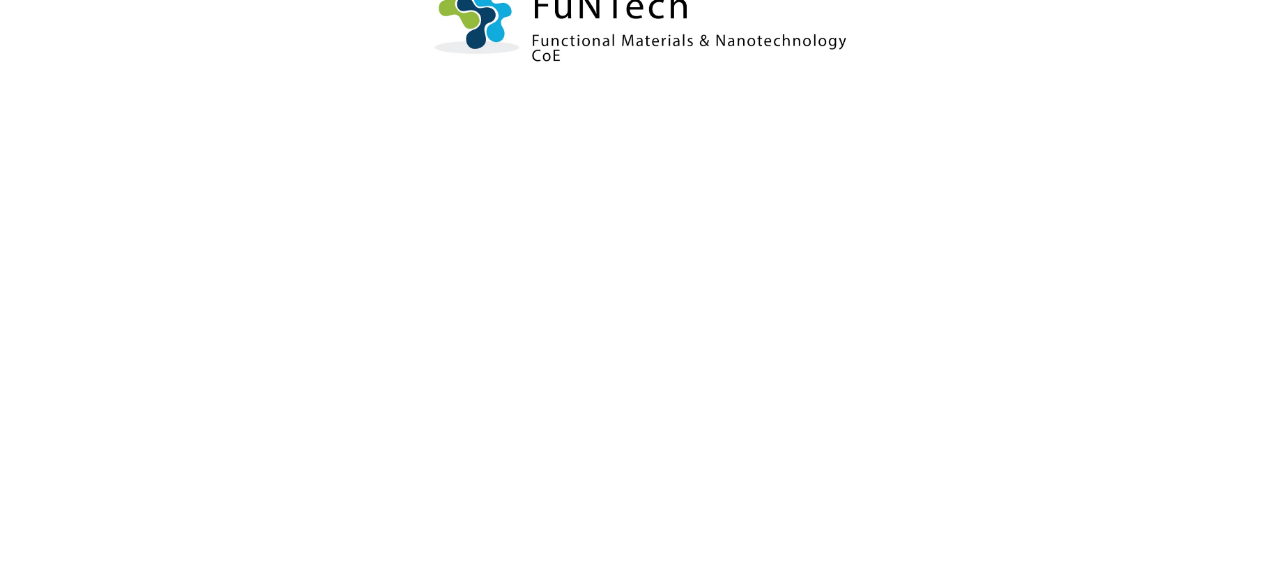
<file: sponsors.html>
<!DOCTYPE html>
<html lang="en">

<head>
    <meta charset="utf-8">
    <title>ICREM 2023 - Sponsors</title>
    <meta content="width=device-width, initial-scale=1.0" name="viewport">
    <meta content="" name="keywords">
    <meta content="" name="description">
    <link rel="icon" type="image/x-icon" href="img/Images/LOGO_2023.png">
    <!-- Favicon -->
 

    <!-- Google Web Fonts -->
    <link rel="preconnect" href="https://fonts.googleapis.com">
    <link rel="preconnect" href="https://fonts.gstatic.com" crossorigin>
    <link href="https://fonts.googleapis.com/css2?family=Heebo:wght@400;500;600;700&family=Montserrat:wght@400;500;600;700&display=swap" rel="stylesheet">  

    <!-- Icon Font Stylesheet -->
    <link href="https://cdnjs.cloudflare.com/ajax/libs/font-awesome/5.10.0/css/all.min.css" rel="stylesheet">
    <link href="https://cdn.jsdelivr.net/npm/bootstrap-icons@1.4.1/font/bootstrap-icons.css" rel="stylesheet">

    <!-- Libraries Stylesheet -->
    <link href="lib/animate/animate.min.css" rel="stylesheet">
    <link href="lib/owlcarousel/assets/owl.carousel.min.css" rel="stylesheet">
    <link href="lib/tempusdominus/css/tempusdominus-bootstrap-4.min.css" rel="stylesheet" />

    <!-- Customized Bootstrap Stylesheet -->
    <link href="css/bootstrap.min.css" rel="stylesheet">

    <!-- Template Stylesheet -->
    <link href="css/style.css" rel="stylesheet">

    <style>
        ul {
            white-space: nowrap;
        }

        ul, li {
            list-style: none;
            display: inline;
        }
    </style>
</head>

<body>
    <div class="bg-white p-0">
        <!-- Spinner Start -->
        <div id="spinner" class="show bg-white position-fixed translate-middle w-100 vh-100 top-50 start-50 d-flex align-items-center justify-content-center">
            <div class="spinner-border text-primary" style="width: 3rem; height: 3rem;" role="status">
                <span class="sr-only">Loading...</span>
            </div>
        </div>
        <!-- Spinner End -->

        <!-- Header Start -->
        <div class="container-fluid bg-dark px-0">
            <div class="row gx-0">
                <div class="col-lg-3 bg-dark d-none d-lg-block">
                    <a href="index.html" class="navbar-brand w-100 h-100 m-0 p-0 d-flex align-items-center justify-content-center">
                        <img style="width: 50px; margin-right: 20px;" src="img/Images/LOGO_2023.png" alt="Image">
                        <h1 class="m-0 text-primary text-uppercase">ICREM2023</h1>
                    </a>
                </div>
                <div class="col-lg-9">
                    <nav class="navbar navbar-expand-lg bg-dark navbar-dark p-3 p-lg-0" style="float: right;">
                        <a href="index.html" class="navbar-brand d-block d-lg-none">
                            <h1 class="m-0 text-primary text-uppercase">ICREM2023</h1>
                        </a>
                        <button type="button" class="navbar-toggler" data-bs-toggle="collapse" data-bs-target="#navbarCollapse">
                            <span class="navbar-toggler-icon"></span>
                        </button>
                        <div style="width: 130px;"></div>
                        <div class="collapse navbar-collapse justify-content-between" id="navbarCollapse">
                            <div class="navbar-nav mr-auto py-0">
                                <a href="index.html" class="nav-item nav-link">Home</a>
                                <a href="importancedates.html" class="nav-item nav-link">Importance Dates</a>
                                <a href="invitedspeakers.html" class="nav-item nav-link">Invited Speakers</a>
                                <a href="program.html" class="nav-item nav-link">Program</a>
                                <a href="registration.html" class="nav-item nav-link">Registration</a>
                                <a href="feeandpayment.html" class="nav-item nav-link">Fee and Payment</a>
                                <div class="nav-item dropdown">
                                    <a href="#" class="nav-link dropdown-toggle" data-bs-toggle="dropdown">More</a>
                                    <div class="dropdown-menu rounded-0 m-0">
                                        <a href="conferencejournal.html" class="dropdown-item">Conference Journal</a>
                                        <a href="accomodation.html" class="dropdown-item">Accomodation</a>
                                        <a href="excursion.html" class="dropdown-item">Excursion</a>
                                        <a href="chairsandcommittees.html" class="dropdown-item">Chairs and Committees</a>
                                        <a href="sponsors.html" class="dropdown-item">Sponsors</a>
                                    </div>
                                </div>
                            </div>
                        </div>
                    </nav>
                </div>
            </div>
        </div>
        <!-- Header End -->

        <!-- Page Header Start -->
        <div class="container-fluid page-header mb-5 p-0" style="background-image: url(img/Images/ChiangMai2020.jpg);">
            <div class="container-fluid page-header-inner py-5">
                <div class="container text-center pb-5 pt-5">
                    <h1 class="display-3 text-white mb-3 animated slideInDown">Sponsors</h1>
                </div>
            </div>
        </div>
        <!-- Page Header End -->        

       <div style="background-image: url('img/Images/Artboard\ 1.png');  background-repeat: no-repeat;background-attachment: fixed; background-size: cover;">
        <div class="container-xxl py-5">
            <div class="container">
                <div class="text-center wow fadeInUp" data-wow-delay="0.1s">
                    <h1 class="mb-5">Organizer</h1>
                </div>
                <center class=" wow fadeInUp">
                <img  src="img/mju_logo.png" width="15%">
                </center>

            </div>
        </div>

        <div class="container-xxl py-5 "  >
            <div class="container">
                <div class="text-center wow fadeInUp" data-wow-delay="0.1s">
                    <h1 class="mb-5">Co-organiser</h1>
                </div>
                <div style="align-items: center;">
            
                    <center>
                        <li ><img class=" wow fadeInUp" src="img/cmu_logo.png" width="15%" ></li>
                        <li ><img class=" wow fadeInUp" src="img/walailuk_logo.png" width="15%"></li>
                        <li ><img class=" wow fadeInUp" src="img/cm_rajabhat_logo.png" width="15%"></li>
                        <li ><img class=" wow fadeInUp" src="img/su_logo.png" width="15%"></li>
                        <li ><img class=" wow fadeInUp" src="img/latkrabang_logo.png" width="15%"></li>
                        <li ><img class=" wow fadeInUp" src="img/tint_logo.png" width="15%"></li>
          
                    </center>
                </div>
            </div>
        </div>

        <div class="container-xxl py-5">
            <div class="container">
                <div class="text-center wow fadeInUp" data-wow-delay="0.1s">
                    <h1 class="mb-5">Supported by</h1>
                </div>
            </div>
        </div>

        <div class="container-xxl py-5">
            <div class="container">
                <div class="text-center wow fadeInUp" data-wow-delay="0.1s">
                    <h1 class="mb-5 ">Sponsored by</h1>
                </div>
                <center wow fadeInUp>
                    <img class="fadeInUp" src="img/funtech_logo.jpg" width="40%">
                </center>
   
            </div>
        </div>
       </div>

   <!-- Footer Start -->
   <div class="container-fluid bg-dark text-light footer wow fadeIn mt-1" data-wow-delay="0.1s" style="height: 100xp;">
    <div class="container" >
        <div class="copyright" >

            <div class="row" >
                <div class="col-md-6 col-lg-6">
                    <div class="bg-primary rounded p-4">
                        <a href="index.html"><h1 class="text-white text-uppercase mb-3">Organizer</h1></a>
                        <p class="text-white mb-0">
                            We are excited to announce that 5th International Conference on Radiation and Emission in Materials (ICREM 2023) will be held in Chiang Mai from December 13th to 15th, 2023. The conference will bring together experts from various fields to discuss the latest advancements and trends in their respective areas. We invite researchers, scholars, and practitioners to participate in this event, which will provide a platform for knowledge-sharing, networking, and collaboration. More information, including registration details and the conference schedule, will be provided in the coming months. We look forward to welcoming you to Chiang Mai for this exciting event!
                        </p>
                    </div>
                </div>
                <div class="col-md-2">
                    <h6 class="section-title text-start text-primary text-uppercase mb-4">More</h6>
                    <a class="btn btn-link" href="conferencejournal.html">Conference Journal</a>
                    <a class="btn btn-link" href="accomodation.html">Accomodation</a>
                    <a class="btn btn-link" href="excursion.html">Excursion</a>
                    <a class="btn btn-link" href="chairsandcommittees.html">Chairs and Committees</a>
                    <a class="btn btn-link" href="sponsors.html">Sponsors</a>
                </div>
                <div class="col-md-3">
                    <h6 class="section-title text-start text-primary text-uppercase mb-4">Contact</h6>
                    <p class="mb-2"><i class="fa fa-envelope me-3"></i>admin@icrem2023.com</p>
                    <a class="btn btn-outline-light btn-social" href="https://www.facebook.com/profile.php?id=100089716253776"><i class="fab fa-facebook-f"></i></a>
                </div>

            </div>
            <hr>
            <div class="row" >

                <div class="col-md-6 text-center text-md-start mb-2 mb-md-0">
                    &copy; <a class="border-bottom" href="#">The International Conference on Radiation and Emission in Materials (ICREM)</a>
                </div>
                <div class="col-md-6 text-center text-md-end">

                    <div class="footer-menu">
                        <a href="">Home</a>
                        <a href="https://www.facebook.com/profile.php?id=100089716253776">Facebook</a>
                    </div>
                </div>
            </div>
        </div>
    </div>
</div>
<!-- Footer End -->



        <!-- Back to Top -->
        <a href="#" class="btn btn-lg btn-primary btn-lg-square back-to-top"><i class="bi bi-arrow-up"></i></a>
    </div>

    <!-- JavaScript Libraries -->
    <script src="https://code.jquery.com/jquery-3.4.1.min.js"></script>
    <script src="https://cdn.jsdelivr.net/npm/bootstrap@5.0.0/dist/js/bootstrap.bundle.min.js"></script>
    <script src="lib/wow/wow.min.js"></script>
    <script src="lib/easing/easing.min.js"></script>
    <script src="lib/waypoints/waypoints.min.js"></script>
    <script src="lib/counterup/counterup.min.js"></script>
    <script src="lib/owlcarousel/owl.carousel.min.js"></script>
    <script src="lib/tempusdominus/js/moment.min.js"></script>
    <script src="lib/tempusdominus/js/moment-timezone.min.js"></script>
    <script src="lib/tempusdominus/js/tempusdominus-bootstrap-4.min.js"></script>

    <!-- Template Javascript -->
    <script src="js/main.js"></script>
</body>

</html>
</file>
<file: css/style.css>
/********** Template CSS **********/
:root {
    --primary: #FEA116;
    --light: #F1F8FF;
    --dark: #0f2b22;
}

body{
    margin: 0px;
    padding: 0px;

}

.bgimage{
    background-image: url('img/Images/Artboard\ 1.png');  
    background-repeat: no-repeat;
    background-attachment: fixed; 
    background-size: cover;
}
th {
    text-align: center;
}

.fw-medium {
    font-weight: 500 !important;
}

.fw-semi-bold {
    font-weight: 600 !important;
}

.back-to-top {
    position: fixed;
    display: none;
    right: 45px;
    bottom: 45px;
    z-index: 99;
}


/*** Spinner ***/
#spinner {
    opacity: 0;
    visibility: hidden;
    transition: opacity .5s ease-out, visibility 0s linear .5s;
    z-index: 99999;
}

#spinner.show {
    transition: opacity .5s ease-out, visibility 0s linear 0s;
    visibility: visible;
    opacity: 1;
}


/*** Button ***/
.btn {
    font-weight: 500;
    text-transform: uppercase;
    transition: .5s;
}

.btn.btn-primary,
.btn.btn-secondary {
    color: #FFFFFF;
}

.btn-square {
    width: 38px;
    height: 38px;
}

.btn-sm-square {
    width: 32px;
    height: 32px;
}

.btn-lg-square {
    width: 48px;
    height: 48px;
}

.btn-square,
.btn-sm-square,
.btn-lg-square {
    padding: 0;
    display: flex;
    align-items: center;
    justify-content: center;
    font-weight: normal;
    border-radius: 2px;
}


/*** Navbar ***/
.navbar-dark .navbar-nav .nav-link {
    margin-right: 30px;
    padding: 25px 0;
    color: #FFFFFF;
    font-size: 15px;
    text-transform: uppercase;
    outline: none;
}

.navbar-dark .navbar-nav .nav-link:hover,
.navbar-dark .navbar-nav .nav-link.active {
    color: var(--primary);
}

@media (max-width: 991.98px) {
    .navbar-dark .navbar-nav .nav-link  {
        margin-right: 0;
        padding: 10px 0;
    }
}


/*** Header ***/
.carousel-caption {
    top: 0;
    left: 0;
    right: 0;
    bottom: 0;
    background: rgba(19, 56, 28, 0.7);
    z-index: 1;
}

.carousel-control-prev,
.carousel-control-next {
    width: 10%;
}

.carousel-control-prev-icon,
.carousel-control-next-icon {
    width: 3rem;
    height: 3rem;
}

@media (max-width: 768px) {
    #header-carousel .carousel-item {
        position: relative;
        min-height: 450px;
    }
    
    #header-carousel .carousel-item img {
        position: absolute;
        width: 100%;
        height: 100%;
        object-fit: cover;
    }
}

.page-header {
    background-position: center center;
    background-repeat: no-repeat;
    background-size: cover;
}

.page-header-inner {
    background: rgba(15, 23, 43, .7);
}

.breadcrumb-item + .breadcrumb-item::before {
    color: var(--light);
}

.booking {
    position: relative;
    margin-top: -100px !important;
    z-index: 1;
}


/*** Section Title ***/
.section-title {
    position: relative;
    display: inline-block;
}

.section-title::before {
    position: absolute;
    content: "";
    width: 45px;
    height: 2px;
    top: 50%;
    left: -55px;
    margin-top: -1px;
    background: var(--primary);
}

.section-title::after {
    position: absolute;
    content: "";
    width: 45px;
    height: 2px;
    top: 50%;
    right: -55px;
    margin-top: -1px;
    background: var(--primary);
}

.section-title.text-start::before,
.section-title.text-end::after {
    display: none;
}


/*** Service ***/
.service-item {
    height: 320px;
    padding: 30px;
    display: flex;
    flex-direction: column;
    justify-content: center;
    text-align: center;
    background: #FFFFFF;
    box-shadow: 0 0 45px rgba(0, 0, 0, .08);
    transition: .5s;
}

.service-item:hover {
    background: var(--primary);
}

.service-item .service-icon {
    margin: 0 auto 30px auto;
    width: 65px;
    height: 65px;
    transition: .5s;
}

.service-item i,
.service-item h5,
.service-item p {
    transition: .5s;
}

.service-item:hover i,
.service-item:hover h5,
.service-item:hover p {
    color: #FFFFFF !important;
}


/*** Youtube Video ***/
.video {
    position: relative;
    height: 100%;
    min-height: 500px;
    background: linear-gradient(rgba(15, 23, 43, .1), rgba(15, 23, 43, .1)), url(../img/video.jpg);
    background-position: center center;
    background-repeat: no-repeat;
    background-size: cover;
}

.video .btn-play {
    position: absolute;
    z-index: 3;
    top: 50%;
    left: 50%;
    transform: translateX(-50%) translateY(-50%);
    box-sizing: content-box;
    display: block;
    width: 32px;
    height: 44px;
    border-radius: 50%;
    border: none;
    outline: none;
    padding: 18px 20px 18px 28px;
}

.video .btn-play:before {
    content: "";
    position: absolute;
    z-index: 0;
    left: 50%;
    top: 50%;
    transform: translateX(-50%) translateY(-50%);
    display: block;
    width: 100px;
    height: 100px;
    background: var(--primary);
    border-radius: 50%;
    animation: pulse-border 1500ms ease-out infinite;
}

.video .btn-play:after {
    content: "";
    position: absolute;
    z-index: 1;
    left: 50%;
    top: 50%;
    transform: translateX(-50%) translateY(-50%);
    display: block;
    width: 100px;
    height: 100px;
    background: var(--primary);
    border-radius: 50%;
    transition: all 200ms;
}

.video .btn-play img {
    position: relative;
    z-index: 3;
    max-width: 100%;
    width: auto;
    height: auto;
}

.video .btn-play span {
    display: block;
    position: relative;
    z-index: 3;
    width: 0;
    height: 0;
    border-left: 32px solid var(--dark);
    border-top: 22px solid transparent;
    border-bottom: 22px solid transparent;
}

@keyframes pulse-border {
    0% {
        transform: translateX(-50%) translateY(-50%) translateZ(0) scale(1);
        opacity: 1;
    }

    100% {
        transform: translateX(-50%) translateY(-50%) translateZ(0) scale(1.5);
        opacity: 0;
    }
}

#videoModal {
    z-index: 99999;
}

#videoModal .modal-dialog {
    position: relative;
    max-width: 800px;
    margin: 60px auto 0 auto;
}

#videoModal .modal-body {
    position: relative;
    padding: 0px;
}

#videoModal .close {
    position: absolute;
    width: 30px;
    height: 30px;
    right: 0px;
    top: -30px;
    z-index: 999;
    font-size: 30px;
    font-weight: normal;
    color: #FFFFFF;
    background: #000000;
    opacity: 1;
}


/*** Testimonial ***/
.testimonial {
    background: linear-gradient(rgba(15, 23, 43, .7), rgba(15, 23, 43, .7)), url(../img/carousel-2.jpg);
    background-position: center center;
    background-repeat: no-repeat;
    background-size: cover;
}

.testimonial-carousel {
    padding-left: 65px;
    padding-right: 65px;
}

.testimonial-carousel .testimonial-item {
    padding: 30px;
}

.testimonial-carousel .owl-nav {
    position: absolute;
    width: 100%;
    height: 40px;
    top: calc(50% - 20px);
    left: 0;
    display: flex;
    justify-content: space-between;
    z-index: 1;
}

.testimonial-carousel .owl-nav .owl-prev,
.testimonial-carousel .owl-nav .owl-next {
    position: relative;
    width: 40px;
    height: 40px;
    display: flex;
    align-items: center;
    justify-content: center;
    color: #FFFFFF;
    background: var(--primary);
    border-radius: 2px;
    font-size: 18px;
    transition: .5s;
}

.testimonial-carousel .owl-nav .owl-prev:hover,
.testimonial-carousel .owl-nav .owl-next:hover {
    color: var(--primary);
    background: #FFFFFF;
}


/*** Team ***/
.team-item,
.team-item .bg-primary,
.team-item .bg-primary i {
    transition: .5s;
}

.team-item:hover {
    border-color: var(--secondary) !important;
}

.team-item:hover .bg-primary {
    background: var(--secondary) !important;
}

.team-item:hover .bg-primary i {
    color: var(--secondary) !important;
}


/*** Footer ***/
.newsletter {
    position: relative;
    z-index: 1;
}

.footer {
    position: relative;
    margin-top: -110px;
    /* padding-top: 180px; */
}

.footer .btn.btn-social {
    margin-right: 5px;
    width: 35px;
    height: 35px;
    display: flex;
    align-items: center;
    justify-content: center;
    color: var(--light);
    border: 1px solid #FFFFFF;
    border-radius: 35px;
    transition: .3s;
}

.footer .btn.btn-social:hover {
    color: var(--primary);
}

.footer .btn.btn-link {
    display: block;
    margin-bottom: 5px;
    padding: 0;
    text-align: left;
    color: #FFFFFF;
    font-size: 15px;
    font-weight: normal;
    text-transform: capitalize;
    transition: .3s;
}

.footer .btn.btn-link::before {
    position: relative;
    content: "\f105";
    font-family: "Font Awesome 5 Free";
    font-weight: 900;
    margin-right: 10px;
}

.footer .btn.btn-link:hover {
    letter-spacing: 1px;
    box-shadow: none;
}

.footer .copyright {
    padding: 25px 0;
    font-size: 15px;
    border-top: 1px solid rgba(256, 256, 256, .1);
}

.footer .copyright a {
    color: var(--light);
}

.footer .footer-menu a {
    margin-right: 15px;
    padding-right: 15px;
    border-right: 1px solid rgba(255, 255, 255, .3);
}

.footer .footer-menu a:last-child {
    margin-right: 0;
    padding-right: 0;
    border-right: none;
}
</file>
